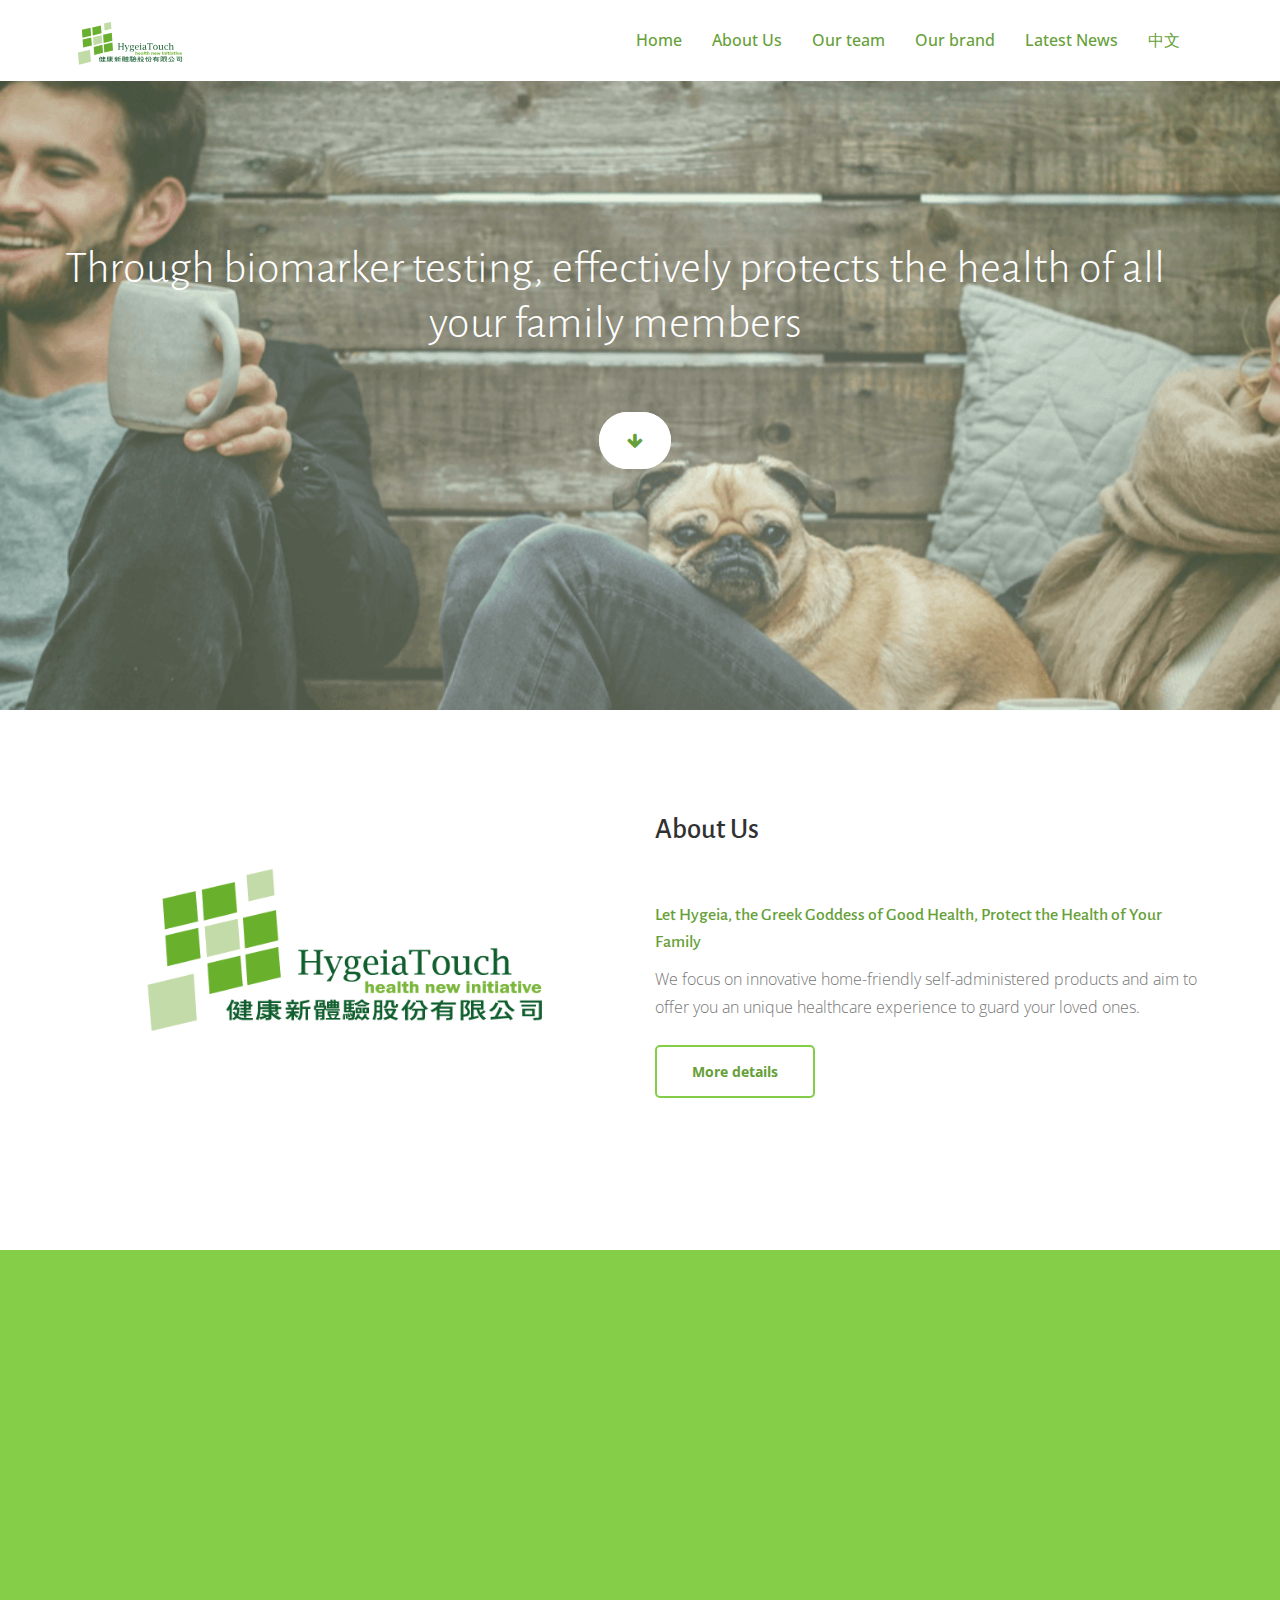
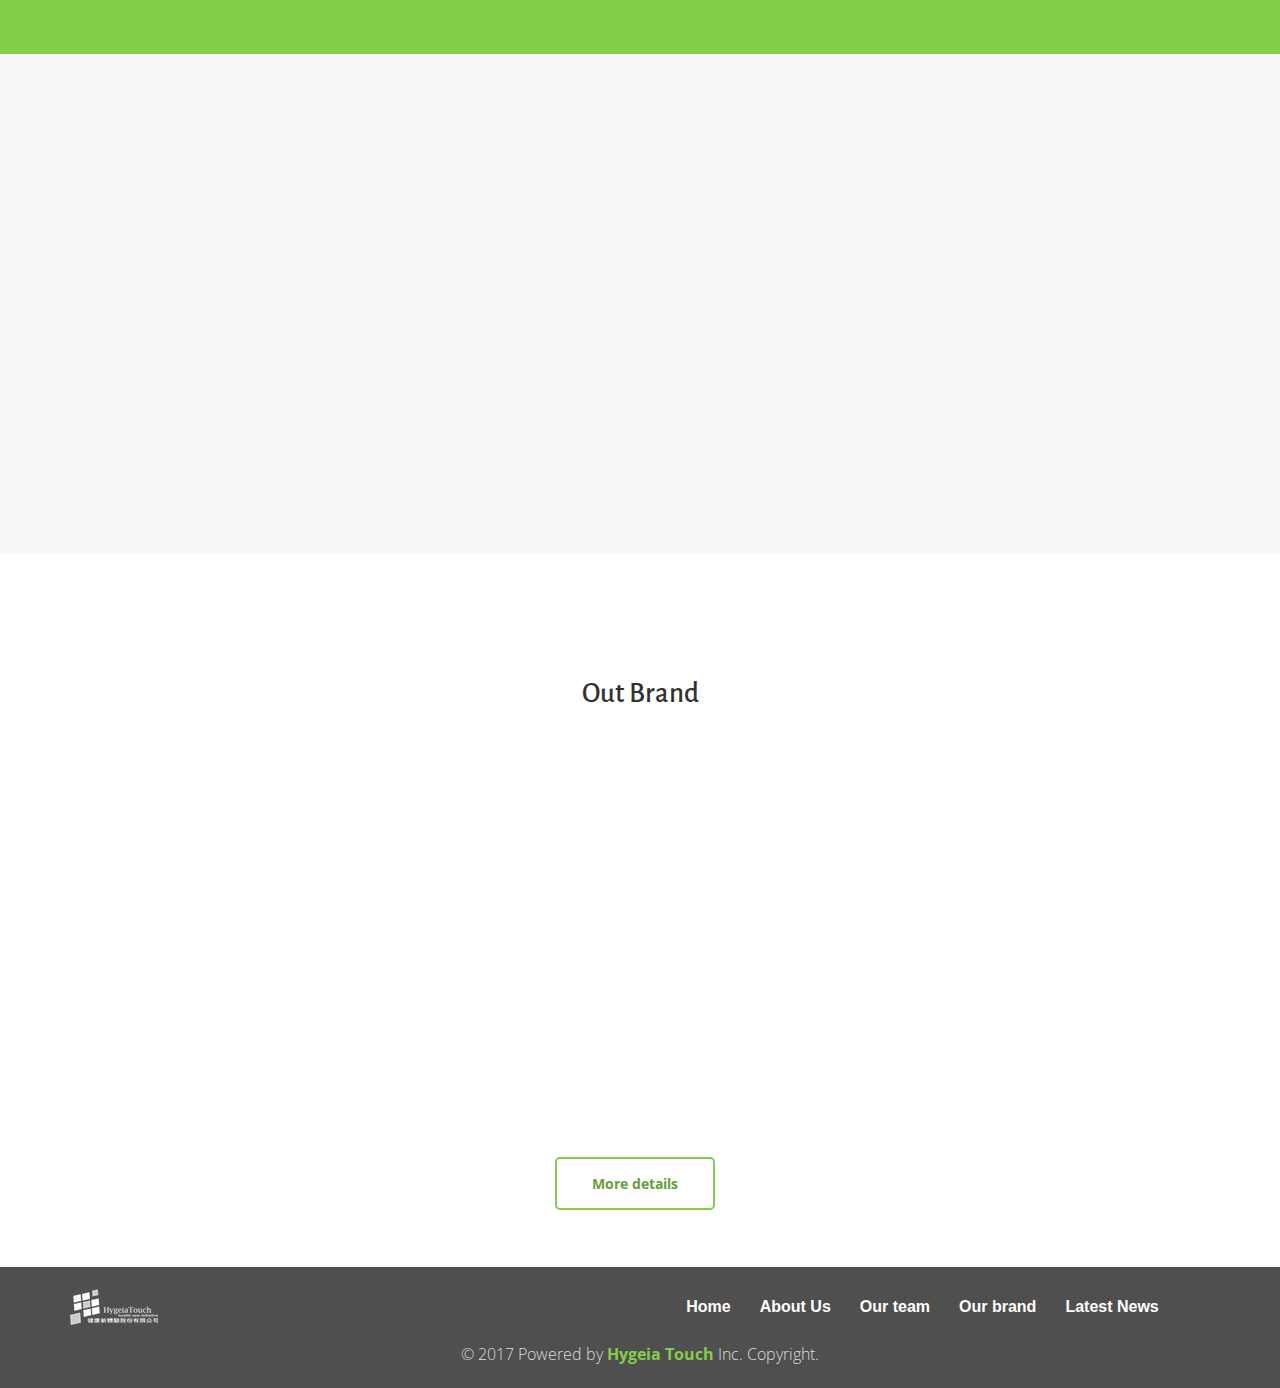
<file: index.html>
<html>
<title>Language Redirect</title>
<head>
	<script src="https://code.jquery.com/jquery-3.3.1.min.js"></script>
	<script>
		var BorwserLang = navigator.language;
		if (BorwserLang == 'en-US')
		{
			window.location.replace('en');
		}
		else
		{
			window.location.replace('zh');
		}
	</script>
</head>
</html>
</file>
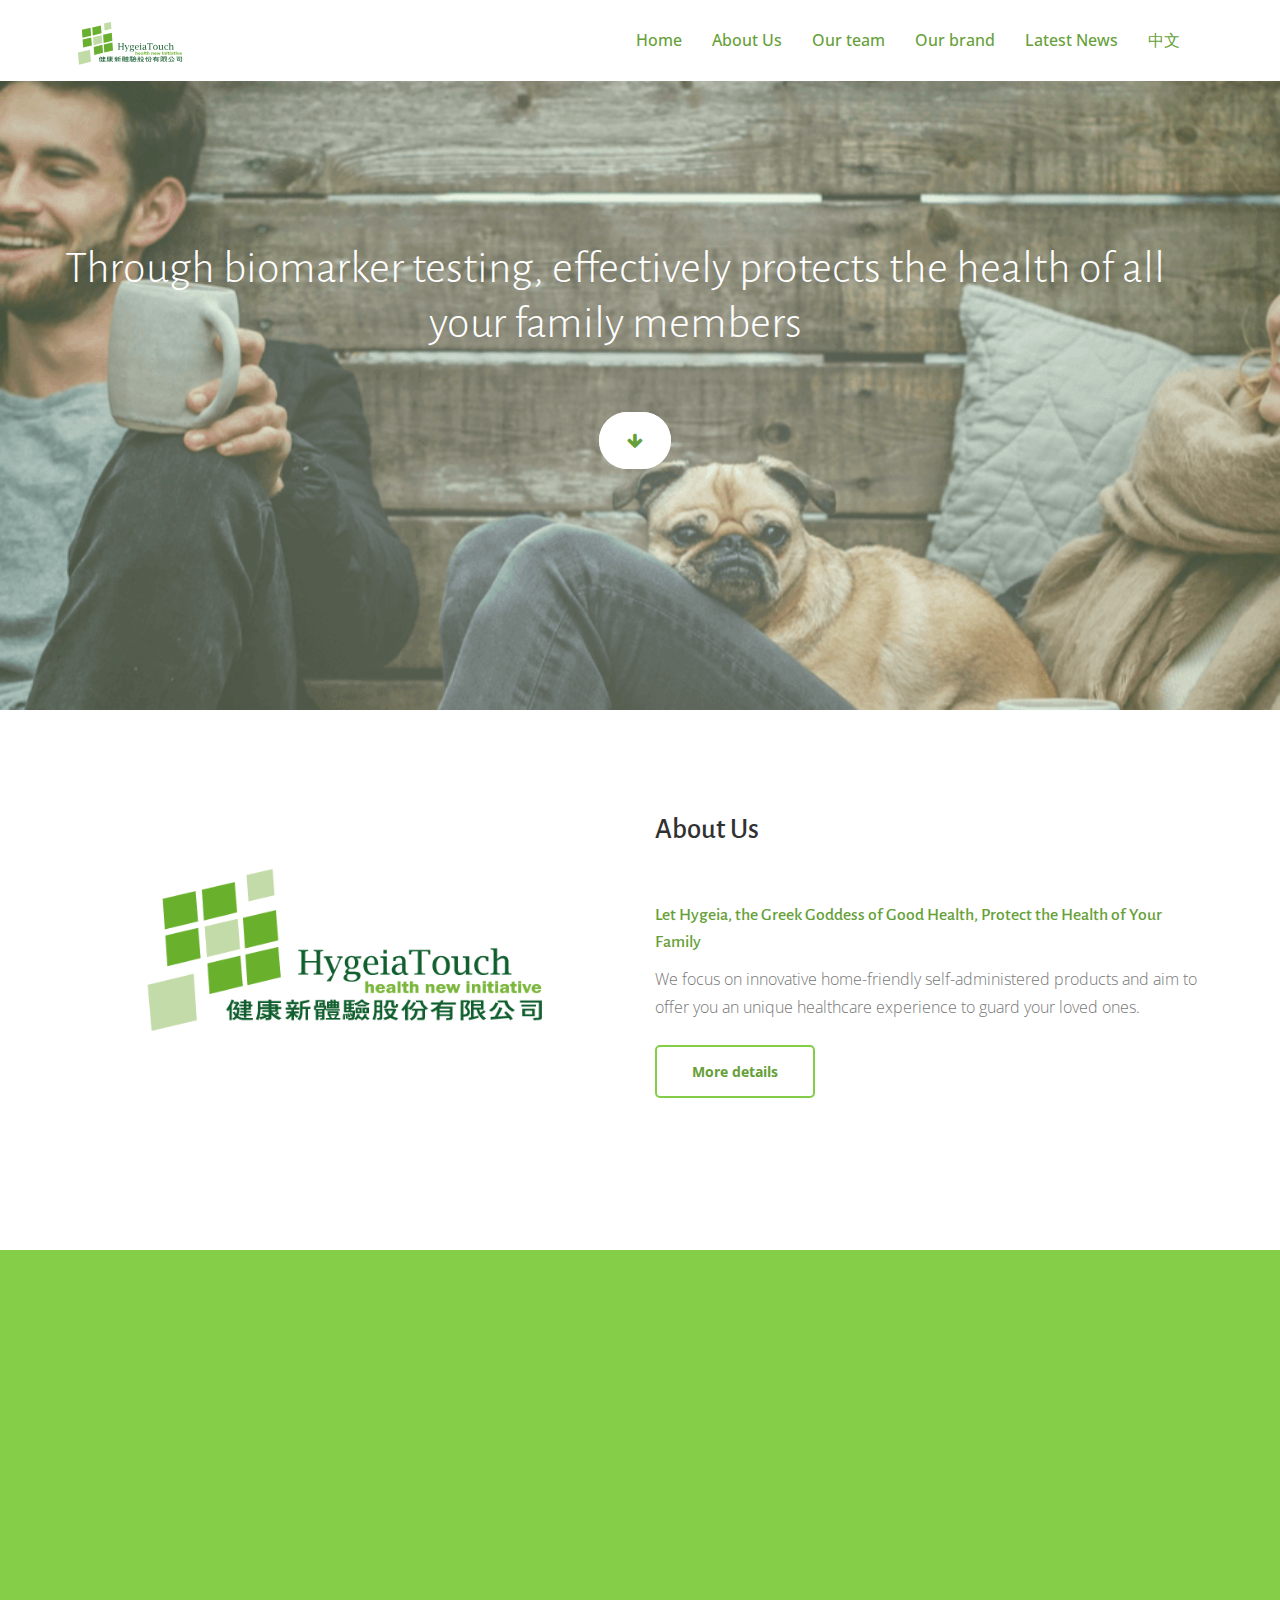
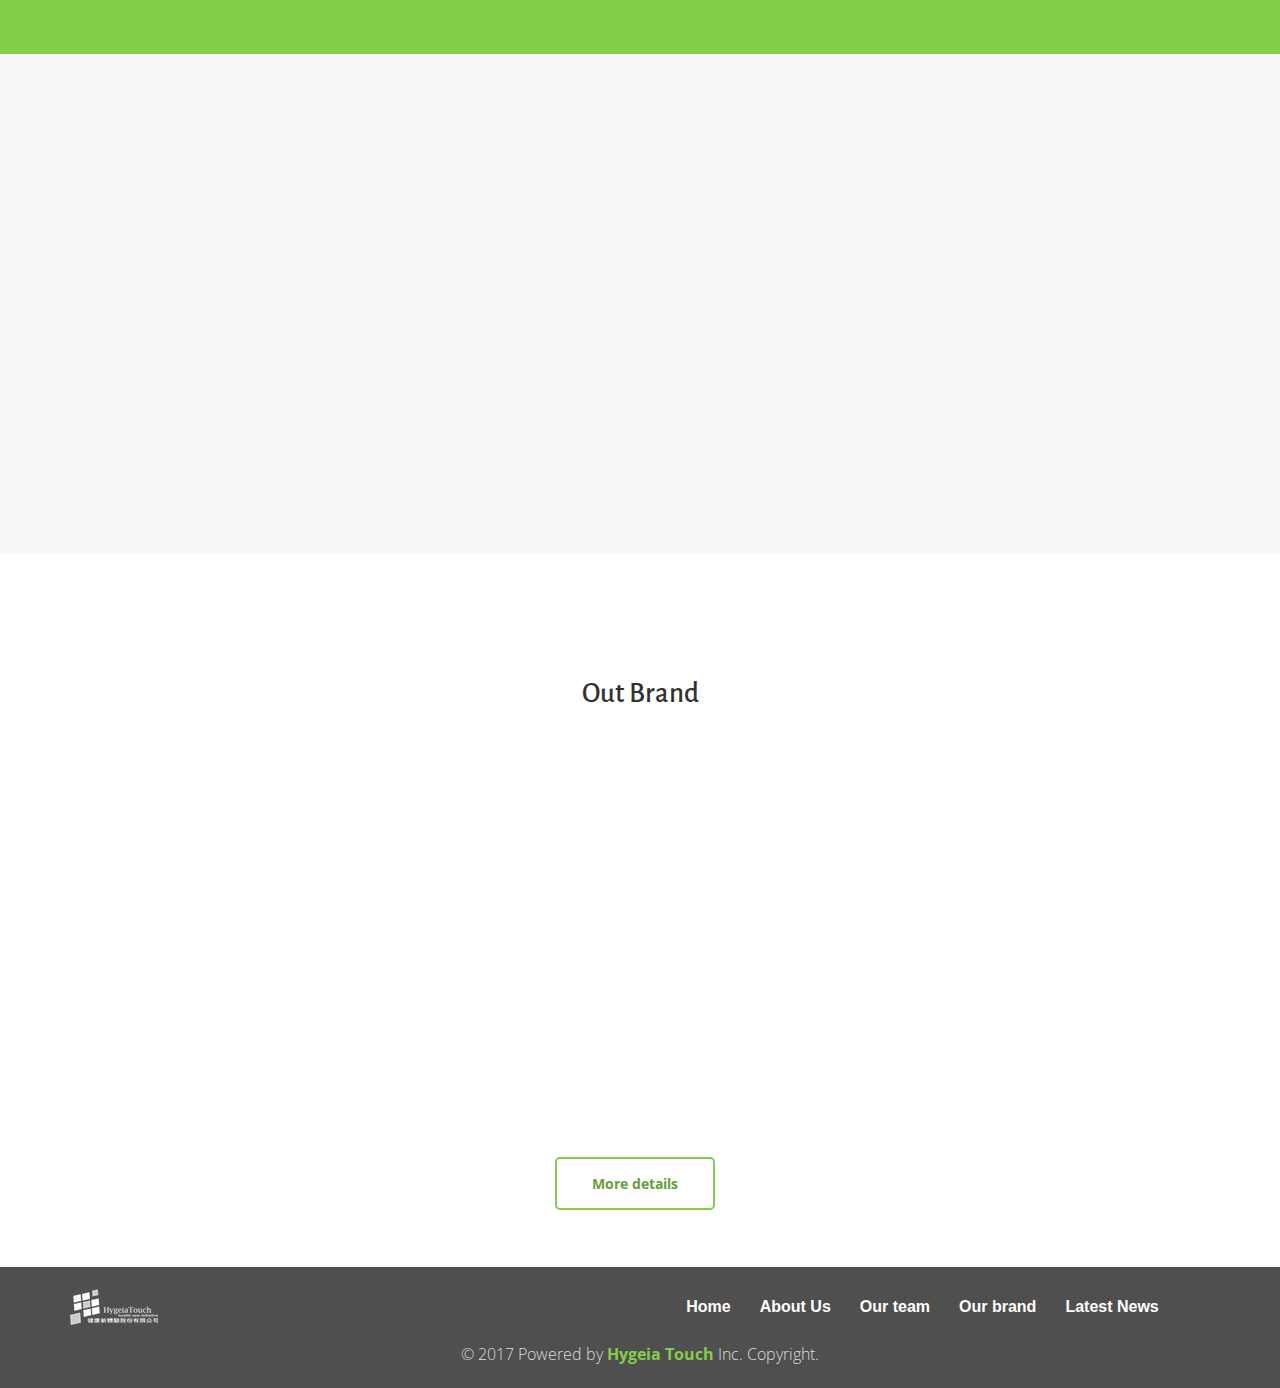
<file: en/index.html>
<!DOCTYPE html>
<html>

<head>

    <title>HygeiaTouch | 健康新體驗</title>
    <link rel="icon" href="../img/favicon-ht.ico">
    <meta http-equiv="Content-Type" content="text/html; charset=utf-8">
    <link rel="alternate" hreflang="zh" href="http://hygeiatouch.com/zh/" />
    <link rel="alternate" hreflang="en" href="http://hygeiatouch.com/en/" />
    <meta name="viewport" content="width=device-width, initial-scale=1, maximum-scale=1, user-scalable=no">
    <meta name="description" content="Hygeia Touch focus on innovative home-friendly self-administered products and aim to offer you an unique healthcare experience to guard your loved ones.">
    <meta name="keywords" content="HygeiaTouch, healthcare, Preliminary-test, biomarkers-testing, self-administered">
    <meta name="Author" content="Hygeia Touch">
    <meta name="URL" content="https://www.hygeiatouch.com">
    <!-- CSS Files -->
    <link href="../css/bootstrap.min.css" rel="stylesheet" media="screen">
    <link href="../css/font-awesome.min.css" rel="stylesheet">
    <link href="../fonts/icon-7-stroke/css/pe-icon-7-stroke.css" rel="stylesheet">
    <link href="../css/animate.css" rel="stylesheet" media="screen">
    <link href="../css/owl.theme.css" rel="stylesheet">
    <link href="../css/owl.carousel.css" rel="stylesheet">

    <link href="../css/styles.css" rel="stylesheet" media="screen">

    <!-- Google Fonts -->
    <link href='http://fonts.googleapis.com/css?family=Open+Sans:400,300,600,700' rel='stylesheet' type='text/css'>
    <link href='http://fonts.googleapis.com/css?family=Alegreya+Sans:100,300,400,700' rel='stylesheet' type='text/css'>


    <!-- Font Awesome -->
    <link href="http://maxcdn.bootstrapcdn.com/font-awesome/4.2.0/css/font-awesome.min.css" rel="stylesheet">
</head>

<body data-spy="scroll" data-target="#navbar-scroll">
    <div id="tbody">
        <div id="top"></div>

        <!-- NAVIGATION -->
        <div id="menu">
            <nav class="navbar-wrapper navbar-default" role="navigation">
                <div class="container">
                    <div class="navbar-header">
                        <button type="button" class="navbar-toggle" data-toggle="collapse" data-target=".navbar-themers">
				  <span class="sr-only">Toggle navigation</span>
				  <span class="icon-bar"></span>
				  <span class="icon-bar"></span>
				  <span class="icon-bar"></span>
				</button>
                        <a class="navbar-brand site-name" href="index.html"><img src="../img/logo-ht.svg" alt="logo"></a>
                    </div>

                    <div id="navbar-scroll" class="collapse navbar-collapse navbar-themers navbar-right">
                        <ul class="nav navbar-nav">
                            <li><a href="index.html">Home</a></li>
                            <li><a href="idea.html">About Us</a></li>
                            <li><a href="team.html">Our team</a></li>
                            <li><a href="brands.html">Our brand</a></li>
                            <li><a href="https://hygeiatouch.wixsite.com/latestnews-1" target="_blank">Latest News</a></li>
                            <li><a href="../zh/index.html">中文</a></li>

                        </ul>
                    </div>
                </div>
            </nav>
        </div>

        <div class="fullscreen landing parallax banner">
            <div class="container">
                <div class="row">
                    <div class="intro-box">
                        <div class="intro">
                            <h1 class="wow fadeInLeft">
                                Through biomarker testing, effectively protects the health of all your family members<br><br>
                            </h1>
                            <div class="head-btn wow fadeInLeft">

                                <a href="#intro" class="btn-primary play-market">
                                    <i class="fa fa-arrow-down" aria-hidden="true"></i>
                                </a>
                            </div>
                        </div>
                    </div>
                </div>
            </div>

        </div>

        <!-- 品牌理念 -->
        <div id="intro">
            <div class="container">
                <div class="row">

                    <!-- feature image -->
                    <div class="col-md-6 feature-2-pic wow fadeInLeft">
                        <img src="../img/index_company.png" alt="image" class="img-responsive">
                    </div>

                    <!-- feature content -->
                    <div class="col-md-6 wow fadeInRight">
                        <h2>About Us</h2>
                        <h5>Let Hygeia, the Greek Goddess of Good Health, Protect the Health of Your Family</h5>
                        <p>We focus on innovative home-friendly self-administered products and aim to offer you an unique healthcare experience to guard your loved ones.
                        </p>

                        <div class="btn-section"><a href="idea.html" class="btn-default">More details</a></div>

                    </div>

                </div>

            </div>
        </div>
        <!-- 顧問評論 -->
        <div id="clients">
            <div class="container">
                <div class="text-center">

                </div>
                <div class="row">
                    <div class="col-sm-10 col-sm-offset-1">
                        <div id="owl-clients" class="owl-carousel owl-theme wow fadeInUp">
                            <!-- Clients 藍格 -->
                            <div class="clients-item">
                                <div class="client-pic text-center">
                                    <!-- client photo -->
                                    <i class="fa fa-quote-right fa-2x" aria-hidden="true"></i>
                                </div>
                                <div class="box">
                                    <!-- Clients content -->
                                    <p class="message text-center">"Hygeia Touch is doing very exciting work which I hope will be helpful to many people."</p>
                                </div>
                                <div class="client-info text-center">
                                    <!-- client name -->
                                    <span class="company">Robert Langer / David H. Koch Institute Professor</span>
                                </div>
                            </div>

                            <!-- Clients 龍顧問 -->
                            <div class="clients-item">
                                <div class="client-pic text-center">
                                    <!-- client photo -->
                                    <i class="fa fa-quote-right fa-2x" aria-hidden="true"></i>
                                </div>
                                <div class="box">
                                    <!-- Clients content -->
                                    <p class="message text-center">"Technology wonders and new experience, my baby dog is happier ever！"</p>
                                </div>
                                <div class="client-info text-center">
                                    <!-- client name -->
                                    <span class="company">Wei-Yeh-Lung / Vice Chairman of Wistron ITS</span>
                                </div>
                            </div>

                            <!-- Clients Phillips -->
                            <div class="clients-item">
                                <div class="client-pic text-center">
                                    <!-- client photo -->
                                    <i class="fa fa-quote-right fa-2x" aria-hidden="true"></i>
                                </div>
                                <div class="box">
                                    <!-- Clients content -->
                                    <p class="message text-center">" Hygeia Touch is developing this exciting technology, which is going to alter diagnostics in a great way while helping people. "</p>
                                </div>
                                <div class="client-info text-center">
                                    <!-- client name -->
                                    <span class="company">Professor Philip R. LeDuc / Carnegie Mellon University, Biomedical Engineering</span>
                                </div>
                            </div>

                            <!-- Clients steve -->
                            <div class="clients-item">
                                <div class="client-pic text-center">
                                    <!-- client photo -->
                                    <i class="fa fa-quote-right fa-2x" aria-hidden="true"></i>
                                </div>
                                <div class="box">
                                    <!-- Clients content -->
                                    <p class="message text-center">" Hygeia Touch has world-class Research and Development technology. The series of home testing products can help us protect our families and make we have a healthier life! "</p>
                                </div>
                                <div class="client-info text-center">
                                    <!-- client name -->
                                    <span class="company">Steve Chiang / Chairman of International Health Technology Development Association</span>
                                </div>
                            </div>

                        </div>
                    </div>
                </div>
            </div>
        </div>

        <!-- 經營團隊 -->
        <section id="features">
            <div class="container">
                <div class="row">

                    <div class="col-md-6 wow fadeInRight">
                        <div>
                            <h2><br><br>Our team</h2>
                            <h5>Professional biomedical PhDs and experienced team of Experts</h5>
                            <p>Founding team are from National Tsing Hua University and we have several senior medical doctors as our consultants to provide you professional home-friendly self-administered products.</p>
                            <div class="btn-section"><a href="team.html" class="btn-default">More details</a></div>
                        </div>
                        <br/>
                    </div>
                    <div class="col-md-6 feature-2-pic wow fadeInLeft"><img src="../img/index_team-photo.JPG" class="img-center" alt="" /></div>
                </div>

            </div>
        </section>


        <!-- 產品品牌 -->
        <div id="package">
            <div class="container">

                <div class="row package-option">
                    <h2>Out Brand</h2>
                    <div class="col-md-4 md-margin-bottom-40 wow fadeInLeft">
                        <img class="img-responsive-indexP" src="../img/index_pet-icon.png" alt="沛吉兒">
                        <h3>Petgeia</h3>
                        <div class="title-line"></div>
                        <p><br>Professional healthcare for your pets</p>
                    </div>
                    <div class="col-md-4 md-margin-bottom-40 wow fadeInLeft">
                        <img class="img-responsive-indexP" src="../img/index_her-icon.png" alt="賀小姐">
                        <h3>Hergeia</h3>
                        <div class="title-line"></div>
                        <p><br>The most secure and comforting self-examining product for ladies</p>
                    </div>
                    <div class="col-md-4 md-margin-bottom-40 wow fadeInRight">
                        <img class="img-responsive-indexP" src="../img/index_men-icon.png" alt="賀先生">
                        <h3>VirileGeia</h3>
                        <div class="title-line"></div>
                        <p><br>Fertility is also a man's job!</p>
                    </div>

                </div>
                <div class="btn-feature"><a href="brands.html" class="btn-default">More details</a></div>


            </div>
        </div>

        <!-- footer -->
        <footer class="site-footer">
            <div class="bottom">
                <div class="container">
                    <div class="row">

                        <div class="col-lg-6 col-xs-12 footer-txt text-lg-left text-center">

                            <img class="footer-logo" src="../img/logo-white.png" alt="logo">


                        </div>

                        <div class="col-lg-6 col-xs-12 text-lg-right text-center">
                            <ul class="list-inline">
                                <li class="list-inline-item">
                                    <a href="index.html">Home</a>
                                </li>

                                <li class="list-inline-item">
                                    <a href="idea.html">About Us</a>
                                </li>

                                <li class="list-inline-item">
                                    <a href="team.html">Our team</a>
                                </li>

                                <li class="list-inline-item">
                                    <a href="brands.html">Our brand</a>
                                </li>

                                <li class="list-inline-item">
                                    <a href="https://hygeiatouch.wixsite.com/latestnews-1" target="_blank">Latest News</a>
                                </li>
                            </ul>
                        </div>


                    </div>

                    <div class="credits">
                        <!-- 
                  All the links in the footer should remain intact. 
                  You can delete the links only if you purchased the pro version.
                  Licensing information: https://bootstrapmade.com/license/
                  Purchase the pro version with working PHP/AJAX contact form: https://bootstrapmade.com/buy/?theme=Bell
                -->
                        © 2017 Powered by<a href="index.html"> Hygeia Touch </a>Inc. Copyright.
                    </div>
                </div>
            </div>
        </footer>


        <!-- javascript files -->
        <script src="../js/jquery.js"></script>
        <script src="../js/bootstrap.min.js"></script>
        <script src="../js/custom.js"></script>
        <script src="../js/jquery.sticky.js"></script>
        <script src="../js/wow.min.js"></script>
        <script src="../js/owl.carousel.min.js"></script>
        <script src="../js/ekko-lightbox-min.js"></script>
        <script type="text/javascript">
            $(document).delegate('*[data-toggle="lightbox"]', 'click', function(event) {
                event.preventDefault();
                $(this).ekkoLightbox();
            });
        </script>
        <script>
            new WOW().init();
        </script>
    </div>
</body>

</html>
</file>
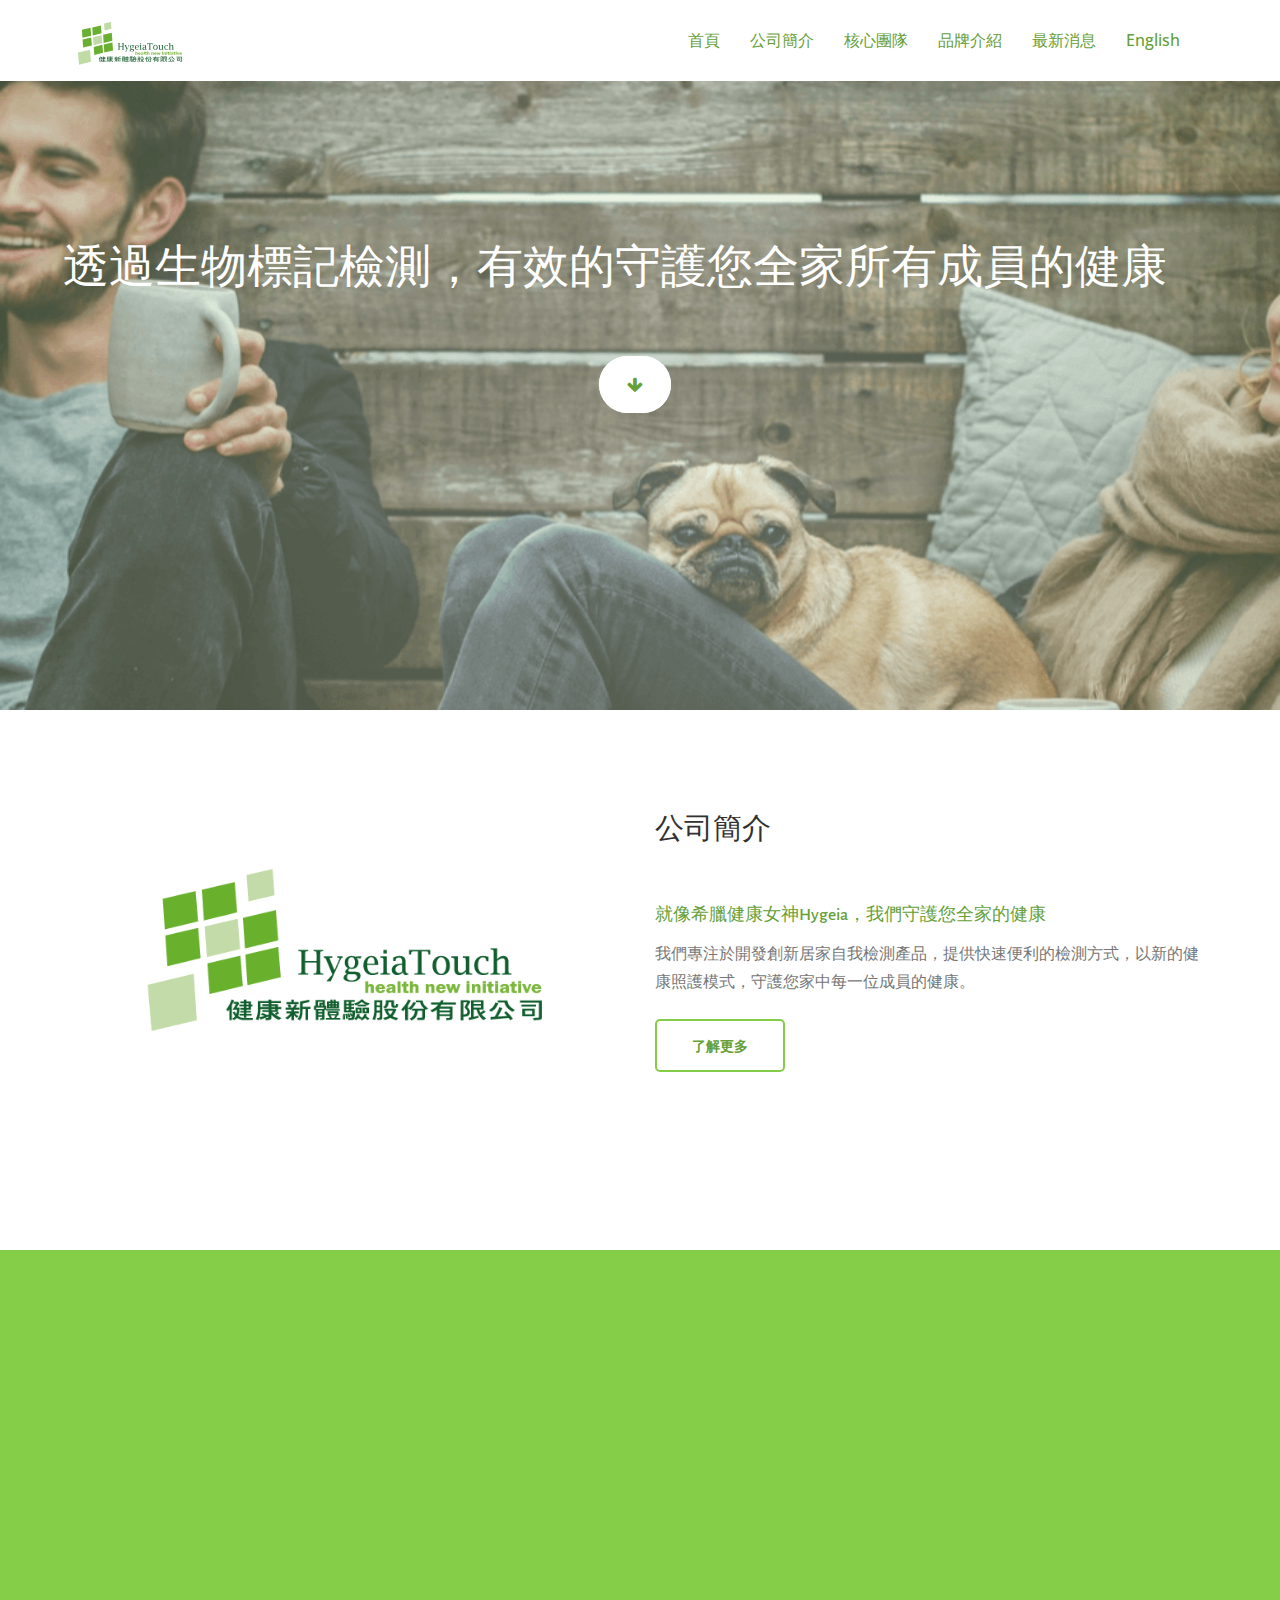
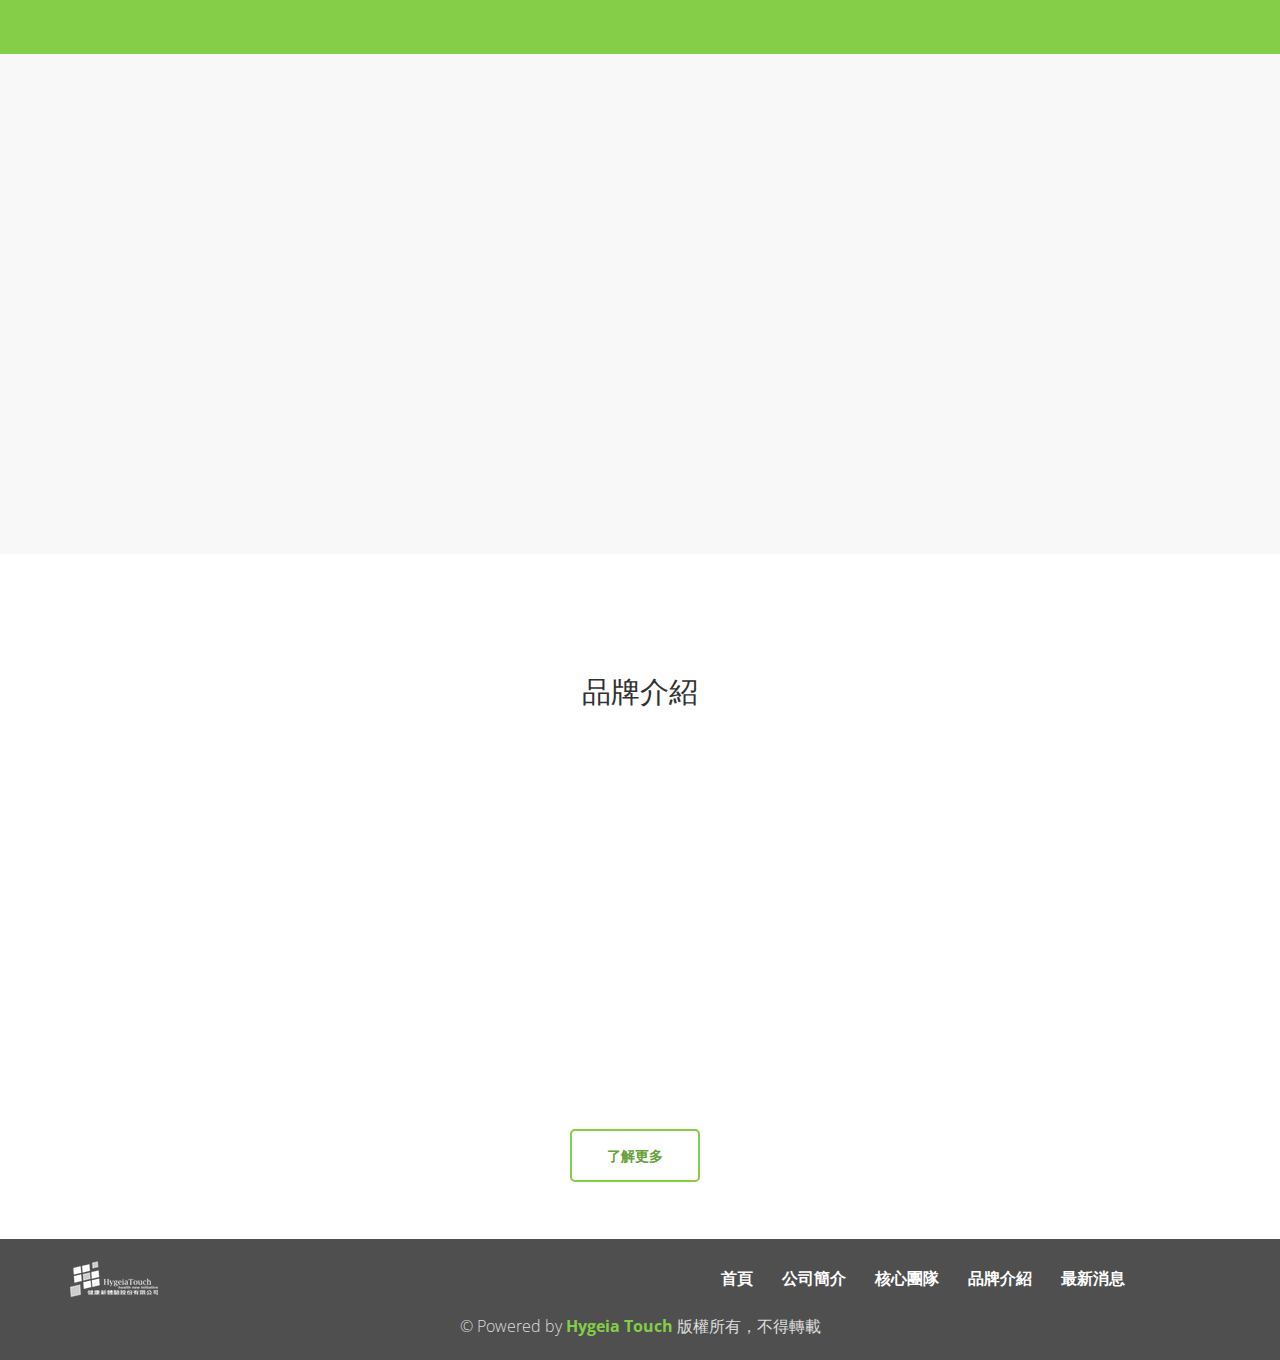
<file: zh/index.html>
<!DOCTYPE html>
<html>

<head>

    <title>HygeiaTouch | 健康新體驗</title>
    <link rel="icon" href="../img/favicon-ht.ico">
    <link rel="alternate" hreflang="zh" href="http://hygeiatouch.com/zh/" />
    <link rel="alternate" hreflang="en" href="http://hygeiatouch.com/en/" />
    <meta http-equiv="Content-Type" content="text/html; charset=utf-8">
    <meta name="viewport" content="width=device-width, initial-scale=1, maximum-scale=1, user-scalable=no">
    <meta name="description" content="Hygeia Touch專注於開發創新居家自我檢測產品，提供快速便利的檢測方式，以新的健康照護模式，守護您家中每一位成員的健康。">
    <meta name="keywords" content="HygeiaTouch, 健康新體驗, 居家檢測, 生物標記檢測, 自我檢測產品, 家人健康, 寵物健康檢測">
    <meta name="Author" content="Hygeia Touch">
    <meta name="URL" content="https://www.hygeiatouch.com">
    <!-- CSS Files -->
    <link href="../css/bootstrap.min.css" rel="stylesheet" media="screen">
    <link href="../css/font-awesome.min.css" rel="stylesheet">
    <link href="../fonts/icon-7-stroke/css/pe-icon-7-stroke.css" rel="stylesheet">
    <link href="../css/animate.css" rel="stylesheet" media="screen">
    <link href="../css/owl.theme.css" rel="stylesheet">
    <link href="../css/owl.carousel.css" rel="stylesheet">
    <link href="../css/magnific-popup.css" rel="stylesheet">

    <link href="../css/styles.css" rel="stylesheet" media="screen">

    <!-- Google Fonts -->
    <link href='http://fonts.googleapis.com/css?family=Open+Sans:400,300,600,700' rel='stylesheet' type='text/css'>
    <link href='http://fonts.googleapis.com/css?family=Alegreya+Sans:100,300,400,700' rel='stylesheet' type='text/css'>


    <!-- Font Awesome -->
    <link href="http://maxcdn.bootstrapcdn.com/font-awesome/4.2.0/css/font-awesome.min.css" rel="stylesheet">
</head>

<body data-spy="scroll" data-target="#navbar-scroll">
    <div id="tbody">
        <div id="top"></div>

        <!-- NAVIGATION -->
        <div id="menu">
            <nav class="navbar-wrapper navbar-default" role="navigation">
                <div class="container">
                    <div class="navbar-header">
                        <button type="button" class="navbar-toggle" data-toggle="collapse" data-target=".navbar-themers">
				  <span class="sr-only">Toggle navigation</span>
				  <span class="icon-bar"></span>
				  <span class="icon-bar"></span>
				  <span class="icon-bar"></span>
				</button>
                        <a class="navbar-brand site-name" href="index.html"><img src="../img/logo-ht.svg" alt="logo"></a>
                    </div>

                    <div id="navbar-scroll" class="collapse navbar-collapse navbar-themers navbar-right">
                        <ul class="nav navbar-nav">
                            <li><a href="index.html">首頁</a></li>
                            <li><a href="idea.html">公司簡介</a></li>
                            <li><a href="team.html">核心團隊</a></li>
                            <li><a href="brands.html">品牌介紹</a></li>
                            <li><a href="https://hygeiatouch.wixsite.com/latestnews-1" target="_blank">最新消息</a></li>
                            <li><a href="../en/index.html">English</a></li>

                        </ul>
                    </div>
                </div>
            </nav>
        </div>

        <div class="fullscreen landing parallax banner">
            <div class="container">
                <div class="row">
                    <div class="intro-box">
                        <div class="intro">
                            <h1 class="wow fadeInLeft">
                                透過生物標記檢測，有效的守護您全家所有成員的健康<br><br>
                            </h1>
                            <div class="head-btn wow fadeInLeft">
                                <a href="#intro" class="btn-primary play-market">
                                    <i class="fa fa-arrow-down" aria-hidden="true"></i>
                                </a>
                            </div>
                        </div>
                    </div>
                </div>
            </div>

        </div>

        <!-- 公司簡介 -->
        <div id="intro">
            <div class="container">
                <div class="row">
                    <!-- feature image -->
                    <div class="col-md-6 feature-2-pic wow fadeInLeft">
                        <img src="../img/index_company.png" alt="image" class="img-responsive">
                    </div>
                    <!-- feature content -->
                    <div class="col-md-6 wow fadeInRight">
                        <h2>公司簡介</h2>
                        <h5>就像希臘健康女神Hygeia，我們守護您全家的健康</h5>
                        <p>我們專注於開發創新居家自我檢測產品，提供快速便利的檢測方式，以新的健康照護模式，守護您家中每一位成員的健康。
                        </p>
                        <div class="btn-section"><a href="idea.html" class="btn-default">了解更多</a></div>
                    </div>
                </div>

            </div>
        </div>
        <!-- 顧問評論 -->
        <div id="clients">
            <div class="container">
                <div class="row">
                    <div class="col-sm-10 col-sm-offset-1">
                        <div id="owl-clients" class="owl-carousel owl-theme wow fadeInUp">
                            <!-- Clients 藍格教授 -->
                            <div class="clients-item">
                                <div class="client-pic text-center">

                                    <!-- client photo -->
                                    <i class="fa fa-quote-right fa-2x" aria-hidden="true"></i>
                                </div>
                                <div class="box">

                                    <!-- Clients content -->
                                    <p class="message text-center">"Hygeia Touch目前所發展的技術與產品令人期待，並將造福許多使用者。"</p>
                                </div>
                                <div class="client-info text-center">

                                    <!-- client name -->
                                    <span class="company">羅伯特·藍格 / 麻省理工學院 癌症研究所教授</span>
                                </div>
                            </div>
                            <!-- Clients 龍顧問 -->
                            <div class="clients-item">
                                <div class="client-pic text-center">

                                    <!-- client photo -->
                                    <i class="fa fa-quote-right fa-2x" aria-hidden="true"></i>
                                </div>
                                <div class="box">

                                    <!-- Clients content -->
                                    <p class="message text-center">"神科技，新體驗，我家狗寶貝更快樂了！"</p>
                                </div>
                                <div class="client-info text-center">

                                    <!-- client name -->
                                    <span class="company">龍偉業 / 前緯創軟體公司副董事長</span>
                                </div>
                            </div>

                            <!-- Clients Phillips -->
                            <div class="clients-item">
                                <div class="client-pic text-center">

                                    <!-- client photo -->
                                    <i class="fa fa-quote-right fa-2x" aria-hidden="true"></i>
                                </div>
                                <div class="box">

                                    <!-- Clients content -->
                                    <p class="message text-center">"Hygeia Touch 正在開發的技術令人感到興奮！這將會改善目前的診斷模式，使更多人獲得幫助！"</p>
                                </div>
                                <div class="client-info text-center">

                                    <!-- client name -->
                                    <span class="company">菲利浦‧勒迪克 / 卡內基‧梅隆大學 生物醫學工程教授</span>
                                </div>
                            </div>

                            <!-- Clients steve -->
                            <div class="clients-item">
                                <div class="client-pic text-center">

                                    <!-- client photo -->
                                    <i class="fa fa-quote-right fa-2x" aria-hidden="true"></i>
                                </div>
                                <div class="box">

                                    <!-- Clients content -->
                                    <p class="message text-center">"Hygeia Touch 擁有世界級的一流研發技術及專業人才，其一系列的居家檢測產品，幫助我們守護家人，讓大家擁有更健康的生活！"</p>
                                </div>
                                <div class="client-info text-center">

                                    <!-- client name -->
                                    <span class="company">江金龍 / 國際健康科技推廣協會 理事長</span>
                                </div>
                            </div>
                        </div>
                    </div>
                </div>
            </div>
        </div>

        <!-- 我們的團隊 -->
        <section id="features">
            <div class="container">
                <div class="row">
                    <div class="col-md-6 wow fadeInRight">
                        <div>
                            <h2><br><br>核心團隊</h2>
                            <h5>專業研發背景的生醫博士，與豐富經驗的顧問團隊</h5>
                            <p>創始團隊來自於國立清華大學研發團隊，並有多位臨床經驗豐富的專科醫師，提供您最專業的居家檢測商品。</p>
                            <div class="btn-section"><a href="team.html" class="btn-default">了解更多</a></div>
                        </div>
                        <br/>
                    </div>
                    <div class="col-md-6 feature-2-pic wow fadeInLeft"><img src="../img/index_team-photo.JPG" class="img-center" alt="" /></div>
                </div>

            </div>
        </section>


        <!-- 產品品牌 -->
        <div id="package">
            <div class="container">
                <div class="row package-option">
                    <h2>品牌介紹</h2>
                    <div class="col-md-4 md-margin-bottom-40 wow fadeInLeft">
                        <img class="img-responsive-indexP" src="../img/index_pet-icon.png" alt="沛吉兒">
                        <h3>沛吉兒</h3>
                        <div class="title-line"></div>
                        <p><br>給毛小孩最專業的健康照護</p>
                    </div>
                    <div class="col-md-4 md-margin-bottom-40 wow fadeInLeft">
                        <img class="img-responsive-indexP" src="../img/index_her-icon.png" alt="賀小姐">
                        <h3>賀小姐</h3>
                        <div class="title-line"></div>
                        <p><br>女生最安心的自我檢測商品</p>
                    </div>
                    <div class="col-md-4 md-margin-bottom-40 wow fadeInRight">
                        <img class="img-responsive-indexP" src="../img/index_men-icon.png" alt="賀先生">
                        <h3>賀先生</h3>
                        <div class="title-line"></div>
                        <p><br>與您一同迎接家中新成員到來</p>
                    </div>

                </div>
                <div class="btn-feature"><a href="brands.html" class="btn-default">了解更多</a></div>


            </div>
        </div>

        <!-- footer -->
        <footer class="site-footer">
            <div class="bottom">
                <div class="container">
                    <div class="row">

                        <div class="col-lg-6 col-xs-12 footer-txt text-lg-left text-center">
                            <img class="footer-logo" src="../img/logo-white.png" alt="logo">
                        </div>

                        <div class="col-lg-6 col-xs-12 text-lg-right text-center">
                            <ul class="list-inline">
                                <li class="list-inline-item">
                                    <a href="index.html">首頁</a>
                                </li>

                                <li class="list-inline-item">
                                    <a href="idea.html">公司簡介</a>
                                </li>

                                <li class="list-inline-item">
                                    <a href="team.html">核心團隊</a>
                                </li>

                                <li class="list-inline-item">
                                    <a href="brands.html">品牌介紹</a>
                                </li>

                                <li class="list-inline-item">
                                    <a href="https://hygeiatouch.wixsite.com/latestnews-1" target="_blank">最新消息</a>
                                </li>
                            </ul>
                        </div>


                    </div>

                    <div class="credits">
                        <!-- 
                  All the links in the footer should remain intact. 
                  You can delete the links only if you purchased the pro version.
                  Licensing information: https://bootstrapmade.com/license/
                  Purchase the pro version with working PHP/AJAX contact form: https://bootstrapmade.com/buy/?theme=Bell
                -->
                        © Powered by<a href="index.html"> Hygeia Touch </a>版權所有，不得轉載
                    </div>
                </div>
            </div>
        </footer>


        <!-- javascript files -->
        <script src="../js/jquery.js"></script>
        <script src="../js/bootstrap.min.js"></script>
        <script src="../js/custom.js"></script>
        <script src="../js/jquery.sticky.js"></script>
        <script src="../js/wow.min.js"></script>
        <script src="../js/owl.carousel.min.js"></script>
        <script src="../js/ekko-lightbox-min.js"></script>
        <script type="text/javascript">
            $(document).delegate('*[data-toggle="lightbox"]', 'click', function(event) {
                event.preventDefault();
                $(this).ekkoLightbox();
            });
        </script>
        <script>
            new WOW().init();
        </script>
    </div>
</body>

</html>
</file>
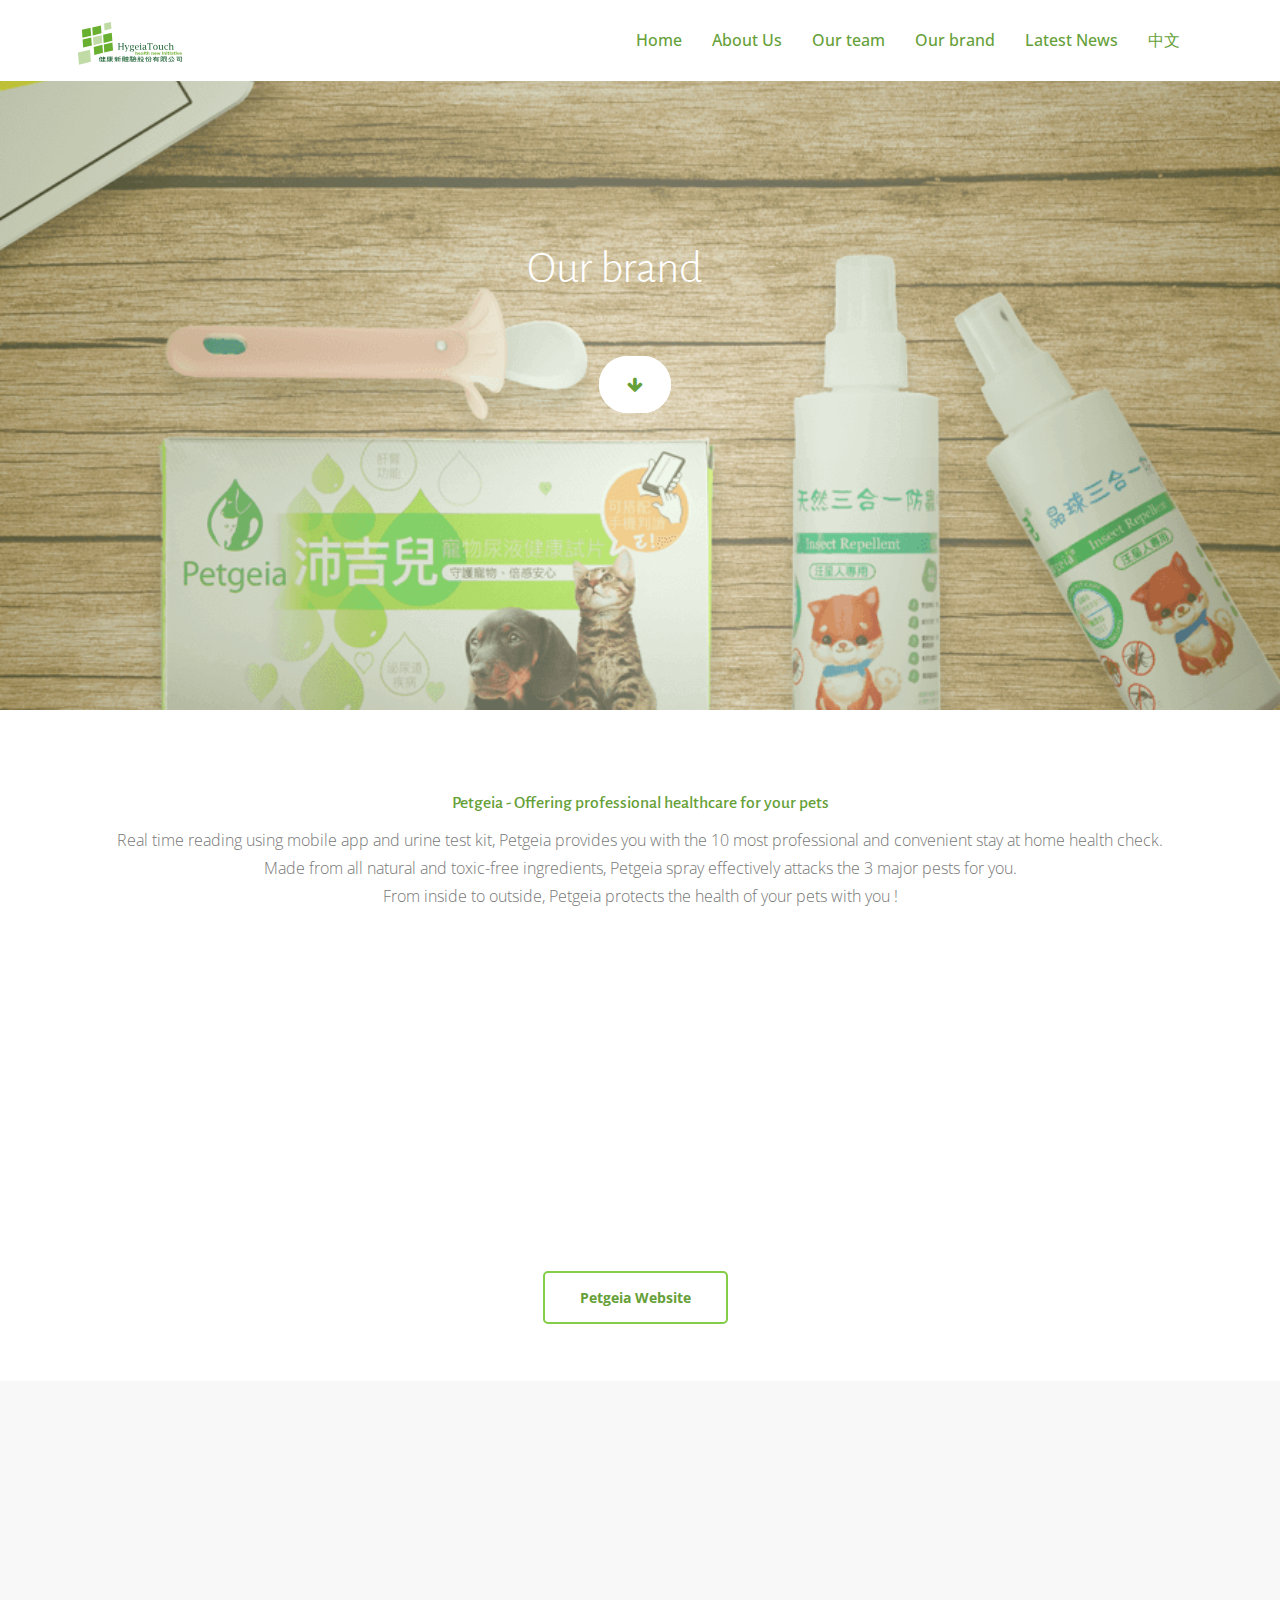
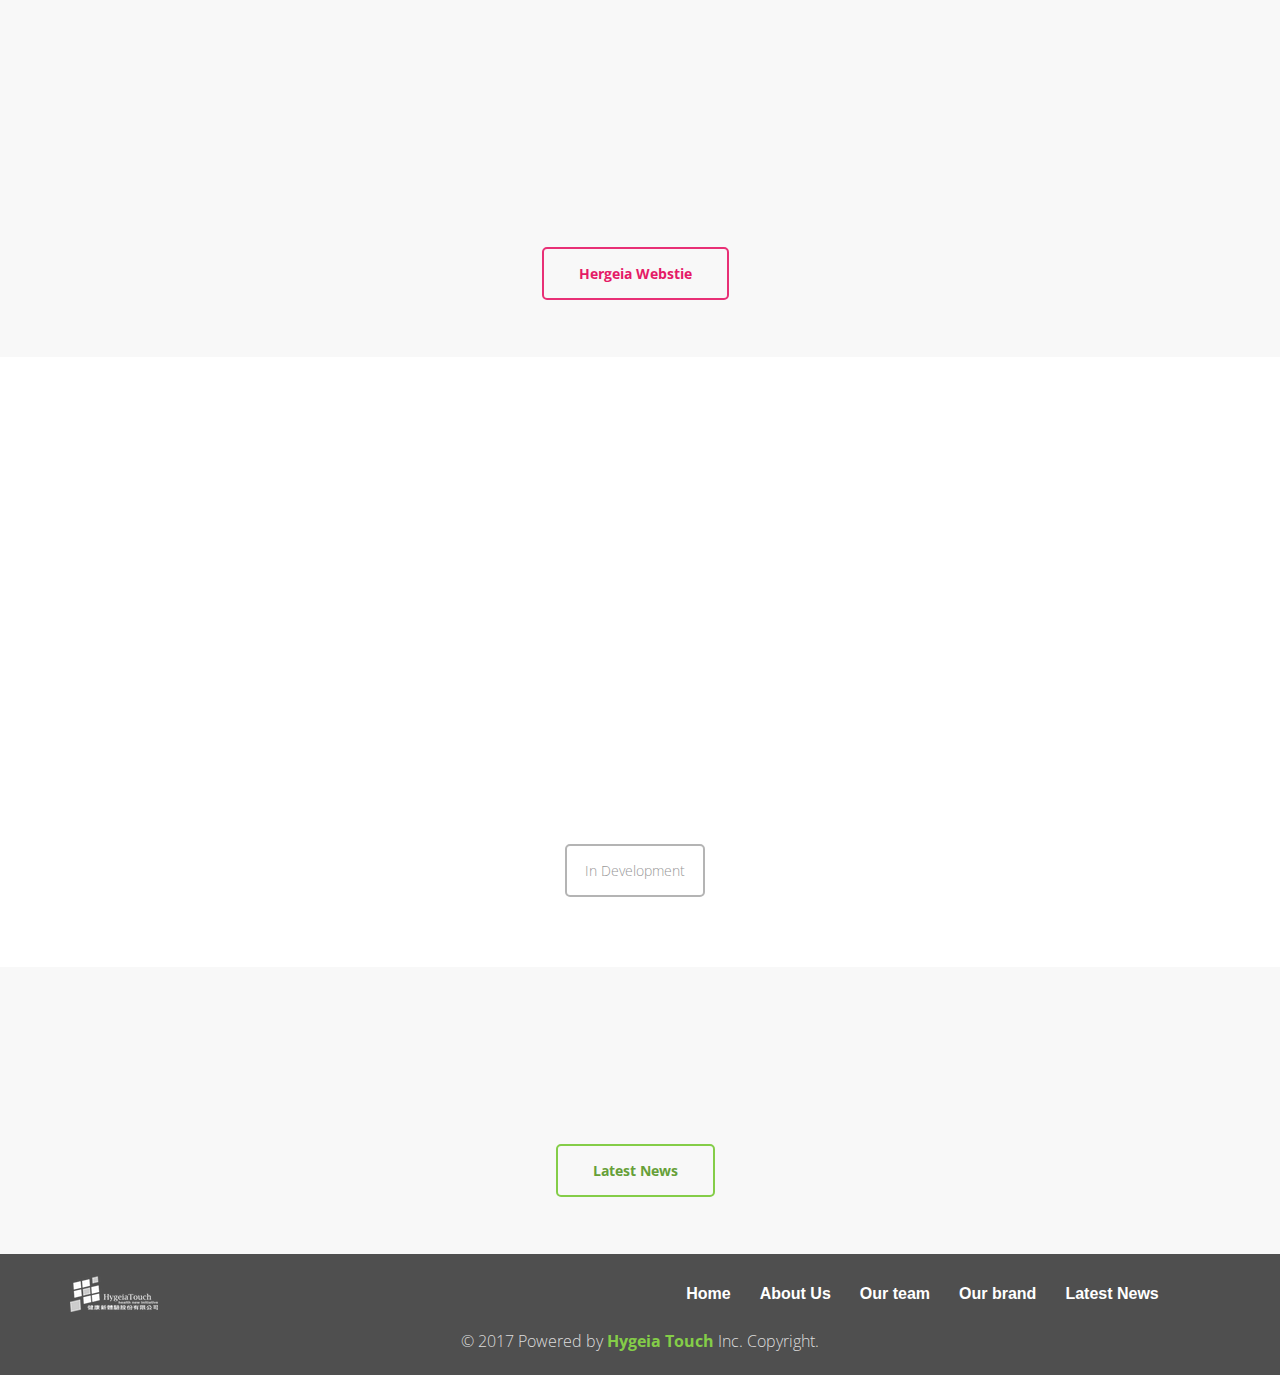
<file: en/brands.html>
<!DOCTYPE html>
<html>

<head>

    <title>HygeiaTouch | 健康新體驗</title>
    <link rel="icon" href="../img/favicon-ht.ico">
    <meta http-equiv="Content-Type" content="text/html; charset=utf-8">
    <meta name="viewport" content="width=device-width, initial-scale=1, maximum-scale=1, user-scalable=no">
    <meta name="description" content="Hygeia Touch focus on innovative home-friendly self-administered products and aim to offer you an unique healthcare experience to guard your loved ones.">
    <meta name="keywords" content="HygeiaTouch, healthcare, Preliminary-test, biomarkers-testing, self-administered">
    <meta name="Author" content="Hygeia Touch">
    <meta name="URL" content="https://www.hygeiatouch.com">
    <!-- CSS Files -->
    <link href="../css/bootstrap.min.css" rel="stylesheet" media="screen">
    <link href="../css/font-awesome.min.css" rel="stylesheet">
    <link href="../fonts/icon-7-stroke/css/pe-icon-7-stroke.css" rel="stylesheet">
    <link href="../css/animate.css" rel="stylesheet" media="screen">
    <link href="../css/owl.theme.css" rel="stylesheet">
    <link href="../css/owl.carousel.css" rel="stylesheet">

    <link href="../css/styles.css" rel="stylesheet" media="screen">

    <!-- Google Fonts -->
    <link href='http://fonts.googleapis.com/css?family=Open+Sans:400,300,600,700' rel='stylesheet' type='text/css'>
    <link href='http://fonts.googleapis.com/css?family=Alegreya+Sans:100,300,400,700' rel='stylesheet' type='text/css'>


    <!-- Font Awesome -->
    <link href="http://maxcdn.bootstrapcdn.com/font-awesome/4.2.0/css/font-awesome.min.css" rel="stylesheet">
</head>

<body data-spy="scroll" data-target="#navbar-scroll">

    <div id="top"></div>

    <!-- NAVIGATION -->
    <div id="menu">
        <nav class="navbar-wrapper navbar-default" role="navigation">
            <div class="container">
                <div class="navbar-header">
                    <button type="button" class="navbar-toggle" data-toggle="collapse" data-target=".navbar-themers">
				  <span class="sr-only">Toggle navigation</span>
				  <span class="icon-bar"></span>
				  <span class="icon-bar"></span>
				  <span class="icon-bar"></span>
				</button>
                    <a class="navbar-brand site-name" href="index.html"><img src="../img/logo-ht.svg" alt="logo"></a>
                </div>

                <div id="navbar-scroll" class="collapse navbar-collapse navbar-themers navbar-right">
                    <ul class="nav navbar-nav">
                        <li><a href="index.html">Home</a></li>
                        <li><a href="idea.html">About Us</a></li>
                        <li><a href="team.html">Our team</a></li>
                        <li><a href="brands.html">Our brand</a></li>
                        <li><a href="https://hygeiatouch.wixsite.com/latestnews-1" target="_blank">Latest News</a></li>
                        <li><a href="../zh/brands.html">中文</a></li>

                    </ul>
                </div>
            </div>
        </nav>
    </div>

    <div class="fullscreen landing parallax banner-brands">
        <div class="container">
            <div class="row">
                <div class="intro-box">
                    <div class="intro">
                        <h1 class="wow fadeInLeft">
                            Our brand<br><br>
                        </h1>
                        <div class="head-btn wow fadeInLeft">

                            <a href="#content" class="btn-primary play-market">
                                <i class="fa fa-arrow-down" aria-hidden="true"></i>
                            </a>
                        </div>
                    </div>
                </div>
            </div>
        </div>

    </div>

    <!-- 沛吉兒品牌 -->
    <section id="content">
        <div class="container">
            <div class="row">
                <div class="col-md-12">
                    <div class="col-md-12 feature-2-pic wow fadeInLeft">
                        <h5>Petgeia - Offering professional healthcare for your pets</h5>
                        <p>Real time reading using mobile app and urine test kit, Petgeia provides you with the 10 most professional and convenient stay at home health check.<br>Made from all natural and toxic-free ingredients, Petgeia spray effectively attacks the 3 major pests for you.<br>From inside to outside, Petgeia protects the health of your pets with you !
                        </p>
                    </div>
                    <br/>
                </div>
            </div>
            <div class="row">
                <div class="skill-home">
                    <div class="skill-home-solid clearfix">
                        <div class="col-md-3 wow fadeInLeft text-center">
                            <span class="icons c1"><img src="../img/brands-home.png" alt="icon" /></span>
                            <div class="box-area">
                                <h3></h3>
                                <p>Easy home-based diagnosis<br></p>

                            </div>
                        </div>
                        <div class="col-md-3 wow fadeInLeft text-center">
                            <span class="icons c2"><img src="../img/brands-clock.png" alt="icon" /></span>
                            <div class="box-area">
                                <h3></h3>
                                <p>Rapid test in 60 seconds<br></p>
                            </div>
                        </div>
                        <div class="col-md-3 wow fadeInRight text-center">
                            <span class="icons c3"><img src="../img/brands-phone.png" alt="icon" /></span>
                            <div class="box-area">
                                <h3></h3>
                                <p>Quick diagnostic via App<br></p>
                            </div>
                        </div>
                        <div class="col-md-3 wow fadeInRight text-center">
                            <span class="icons c4"><img src="../img/brands-leaf.png" alt="icon" /></span>
                            <div class="box-area">
                                <h3></h3>
                                <p>Safe and non-toxic<br></p>
                            </div>
                        </div>
                    </div>

                </div>
                <div class="btn-feature"><a href="http://www.petgeia.com/zh/main" target="_blank" class="btn-default">Petgeia Website</a></div>
            </div>


        </div>
    </section>
    <!-- 賀小姐品牌 -->
    <section id="content-her">
        <div class="container">
            <div class="row">
                <div class="col-md-12">
                    <div class="col-md-12 feature-2-pic-her wow fadeInRight">
                        <h5 class="her-h5">The most secure and comforting self-examining product for ladies</h5>
                        <p>We provide you the most comfortable self-diagnostic testing in the privacy of your own home
                        </p>
                    </div>
                    <br/>
                </div>
            </div>
            <div class="row">
                <div class="skill-home-her">
                    <div class="skill-home-solid clearfix">
                        <div class="col-md-4 wow fadeInLeft text-center">
                            <span class="icons c1-her"><img src="../img/brands-clock.png" alt="icon" /></span>
                            <div class="box-area">
                                <h3></h3>
                                <p>1 minute test<br></p>

                            </div>
                        </div>
                        <div class="col-md-4 wow fadeInLeft text-center">
                            <span class="icons c2-her"><img src="../img/brands-home.png" alt="icon" /></span>
                            <div class="box-area">
                                <h3></h3>
                                <p>Test anytime & anywhere<br></p>
                            </div>
                        </div>
                        <div class="col-md-4 wow fadeInRight text-center">
                            <span class="icons c3-her"><img src="../img/brands-people.png" alt="icon" /></span>
                            <div class="box-area">
                                <h3></h3>
                                <p>Self-test without any embarrassment<br></p>
                            </div>
                        </div>
                    </div>

                </div>
                <div class="btn-feature"><a href="http://www.hergeia.com/" target="_blank" class="btn-default-her">Hergeia Webstie</a></div>
            </div>
        </div>
    </section>
    <!-- 賀先生品牌 -->
    <section id="content-man">
        <div class="container">
            <div class="row">
                <div class="col-md-12">
                    <div class="col-md-12 feature-2-pic-man wow fadeInLeft">
                        <h5 class="man-h5">VirileGeia - Fertility is also a man's job!</h5>
                        <p>With the utmost quality control, we are now running clinical studies of sperm activity home-diagnostic product<br>
                        </p>
                    </div>
                    <br/>
                </div>
            </div>
            <div class="row">
                <div class="skill-home-he">
                    <div class="skill-home-solid clearfix">
                        <div class="col-md-4 wow fadeInLeft text-center">
                            <span class="icons c1-he"><img src="../img/brands-home.png" alt="icon" /></span>
                            <div class="box-area">
                                <h3></h3>
                                <p>Test in the privacy of your own home</p>

                            </div>
                        </div>
                        <div class="col-md-4 wow fadeInLeft text-center">
                            <span class="icons c2-he"><img src="../img/brands-clock.png" alt="icon" /></span>
                            <div class="box-area">
                                <h3></h3>
                                <p>Results in 15 minutes</p>
                            </div>
                        </div>
                        <div class="col-md-4 wow fadeInRight text-center">
                            <span class="icons c3-he"><img src="../img/brands-like-boy.png" alt="icon" /></span>
                            <div class="box-area">
                                <h3></h3>
                                <p>Results equivalent to that from a medical center</p>
                            </div>
                        </div>
                    </div>

                </div>
                <div class="btn-feature" style="float:center">
                    <div class="btn-default-man">In Development</div>
                </div>
            </div>
        </div>
    </section>
    <!-- 往最新消息 -->
    <section id="content-link">


        <div class="container-link">
            <div class="row">
                <div class="col-md-12">
                    <div class="col-md-12 feature-2-pic-link wow fadeInRight">
                        <h5>Want to know our Latest News?</h5>
                        <p>The latest news about our business and products <br><br>
                        </p>
                    </div>
                    <br/>
                </div>
            </div>
            <div class="row">

                <div class="btn-feature"><a href="https://hygeiatouch.wixsite.com/latestnews-1" target="_blank" class="btn-default">Latest News</a></div>
            </div>


        </div>
    </section>

    <!-- footer -->
    <footer class="site-footer">
        <div class="bottom">
            <div class="container">
                <div class="row">

                    <div class="col-lg-6 col-xs-12 footer-txt text-lg-left text-center">

                        <img class="footer-logo" src="../img/logo-white.png" alt="logo">


                    </div>

                    <div class="col-lg-6 col-xs-12 text-lg-right text-center">
                        <ul class="list-inline">
                            <li class="list-inline-item">
                                <a href="index.html">Home</a>
                            </li>

                            <li class="list-inline-item">
                                <a href="idea.html">About Us</a>
                            </li>

                            <li class="list-inline-item">
                                <a href="team.html">Our team</a>
                            </li>

                            <li class="list-inline-item">
                                <a href="brands.html">Our brand</a>
                            </li>

                            <li class="list-inline-item">
                                <a href="https://hygeiatouch.wixsite.com/latestnews-1" target="_blank">Latest News</a>
                            </li>
                        </ul>
                    </div>
                </div>

                <div class="credits">
                    <!-- 
                  All the links in the footer should remain intact. 
                  You can delete the links only if you purchased the pro version.
                  Licensing information: https://bootstrapmade.com/license/
                  Purchase the pro version with working PHP/AJAX contact form: https://bootstrapmade.com/buy/?theme=Bell
                -->
                    © 2017 Powered by<a href="index.html"> Hygeia Touch </a>Inc. Copyright.
                </div>
            </div>
        </div>
    </footer>

    <!-- javascript files -->
    <script src="../js/jquery.js"></script>
    <script src="../js/bootstrap.min.js"></script>
    <script src="../js/custom.js"></script>
    <script src="../js/jquery.sticky.js"></script>
    <script src="../js/wow.min.js"></script>
    <script src="../js/owl.carousel.min.js"></script>
    <script src="../js/ekko-lightbox-min.js"></script>
    <script type="text/javascript">
        $(document).delegate('*[data-toggle="lightbox"]', 'click', function(event) {
            event.preventDefault();
            $(this).ekkoLightbox();
        });
    </script>
    <script>
        new WOW().init();
    </script>
</body>

</html>
</file>
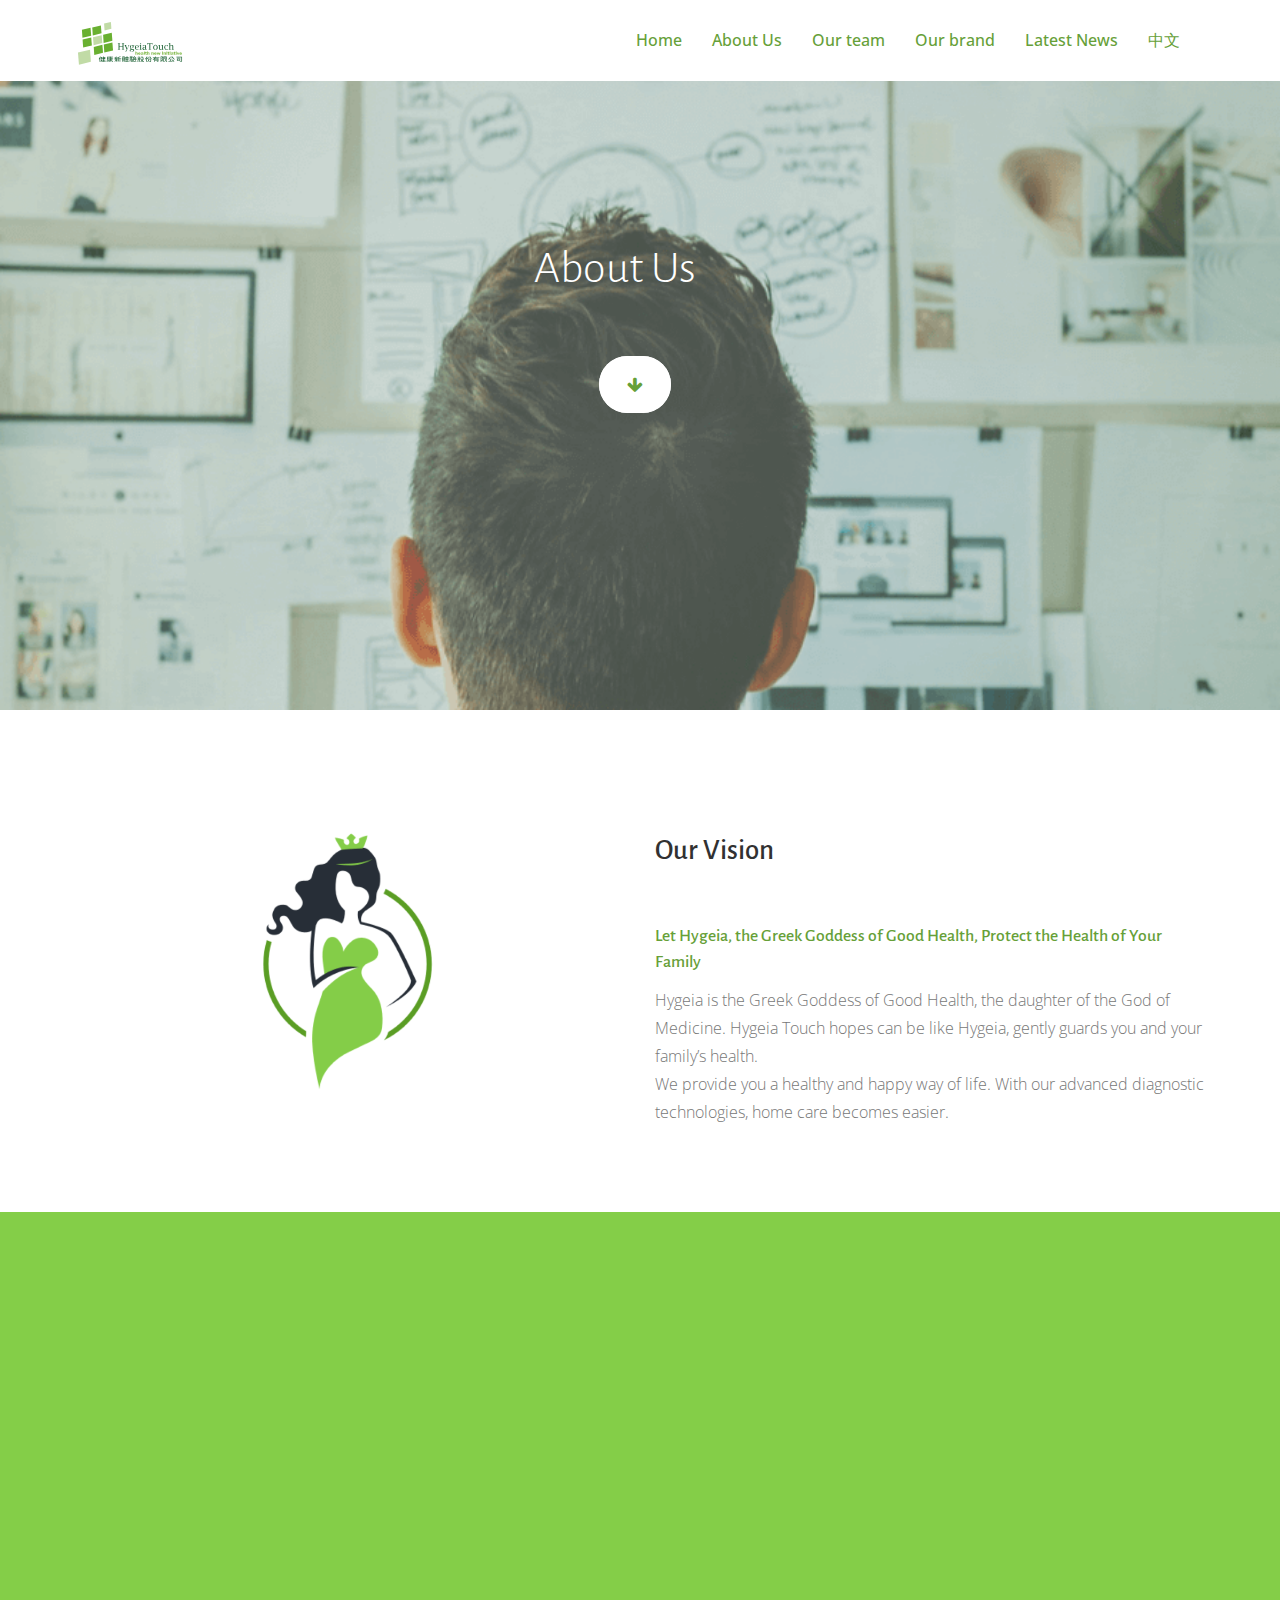
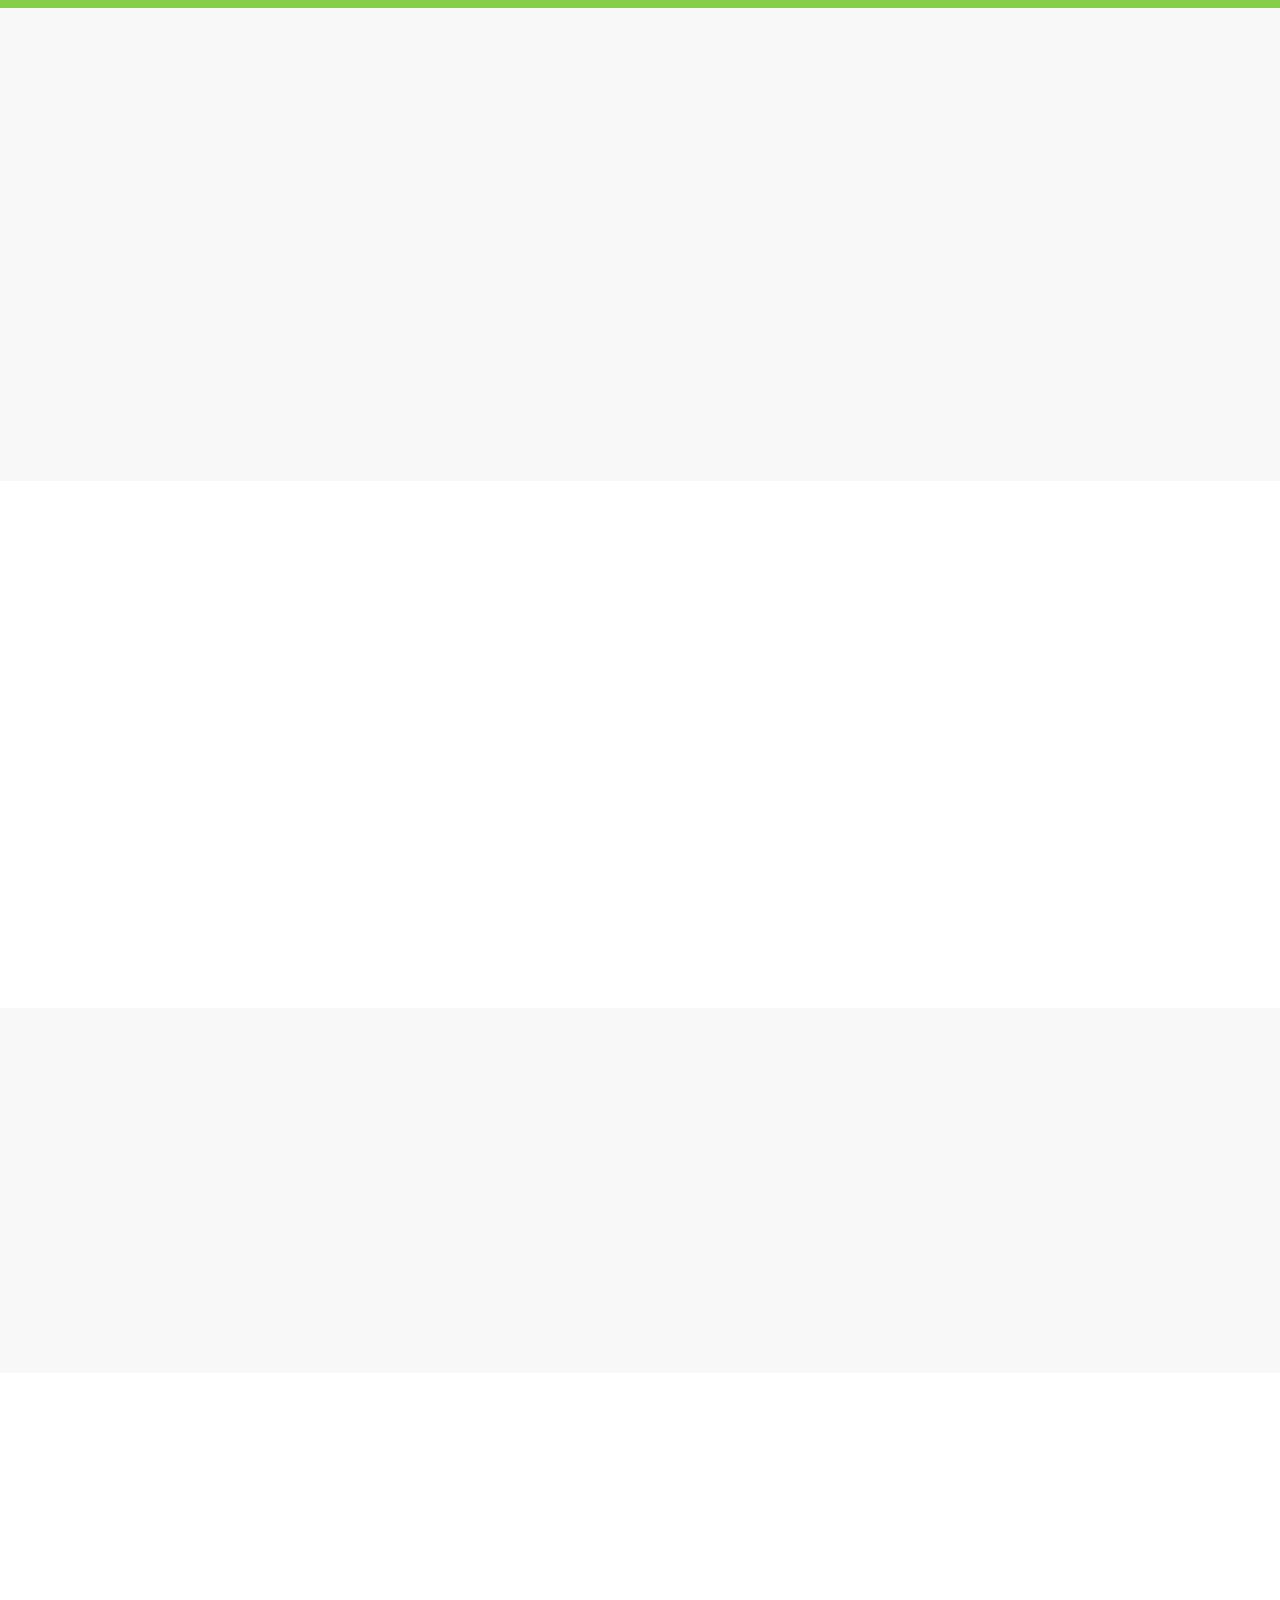
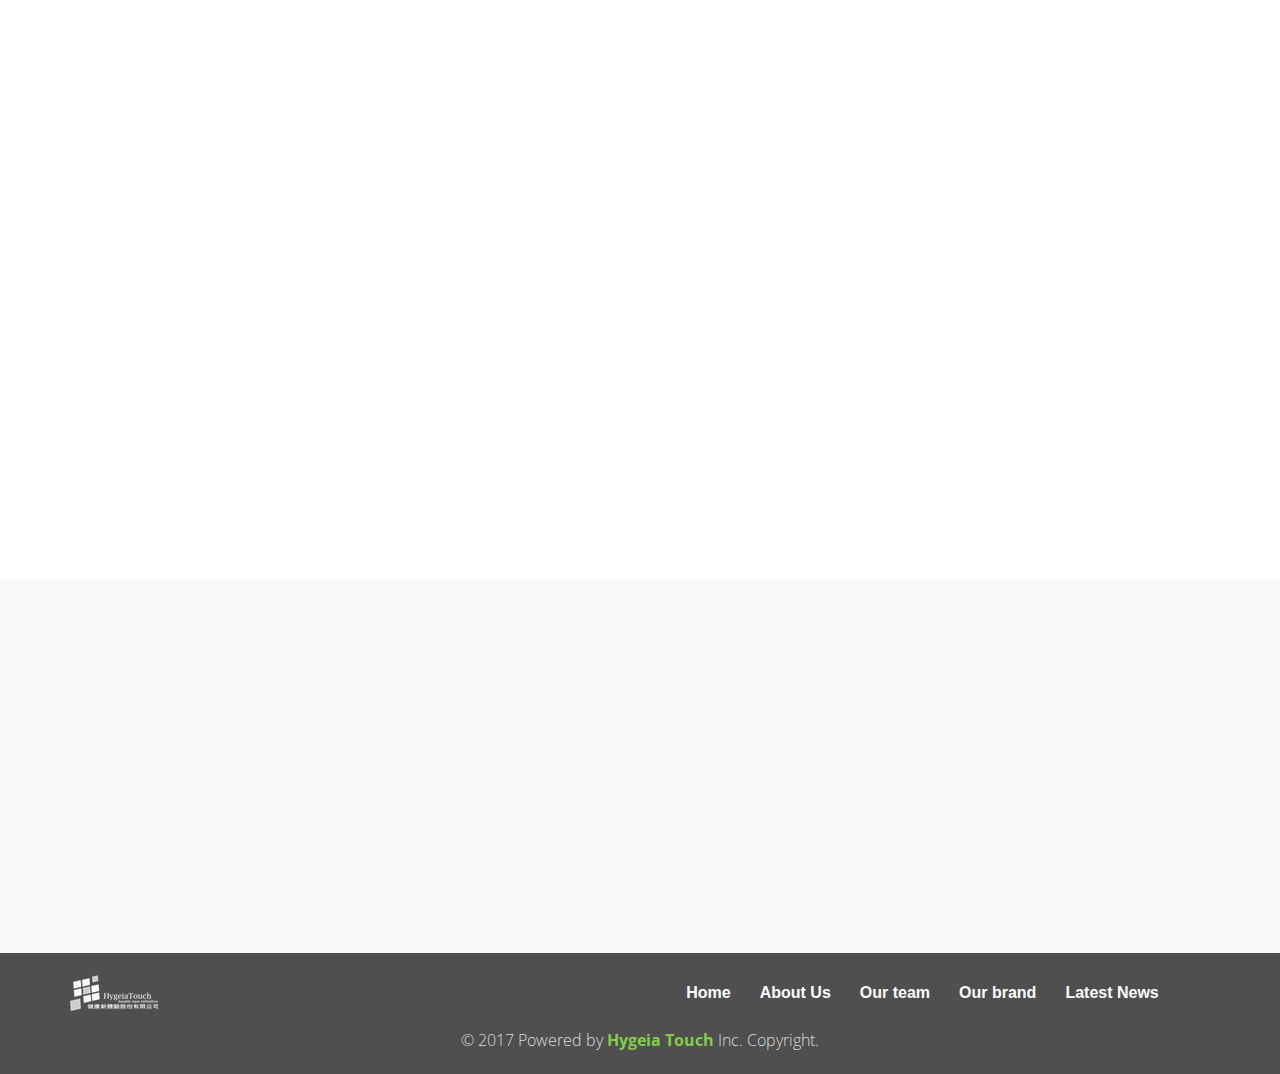
<file: en/idea.html>
<!DOCTYPE html>
<html>

<head>

    <title>HygeiaTouch | 健康新體驗</title>
    <link rel="icon" href="../img/favicon-ht.ico">
    <meta http-equiv="Content-Type" content="text/html; charset=utf-8">
    <meta name="viewport" content="width=device-width, initial-scale=1, maximum-scale=1, user-scalable=no">
    <meta name="description" content="Hygeia Touch focus on innovative home-friendly self-administered products and aim to offer you an unique healthcare experience to guard your loved ones.">
    <meta name="keywords" content="HygeiaTouch, healthcare, Preliminary-test, biomarkers-testing, self-administered">
    <meta name="Author" content="Hygeia Touch">
    <meta name="URL" content="https://www.hygeiatouch.com">
    <!-- CSS Files -->
    <link href="../css/bootstrap.min.css" rel="stylesheet" media="screen">
    <link href="../css/font-awesome.min.css" rel="stylesheet">
    <link href="../fonts/icon-7-stroke/css/pe-icon-7-stroke.css" rel="stylesheet">
    <link href="../css/animate.css" rel="stylesheet" media="screen">
    <link href="../css/owl.theme.css" rel="stylesheet">
    <link href="../css/owl.carousel.css" rel="stylesheet">

    <link href="../css/styles.css" rel="stylesheet" media="screen">

    <!-- Google Fonts -->
    <link href='http://fonts.googleapis.com/css?family=Open+Sans:400,300,600,700' rel='stylesheet' type='text/css'>
    <link href='http://fonts.googleapis.com/css?family=Alegreya+Sans:100,300,400,700' rel='stylesheet' type='text/css'>


    <!-- Font Awesome -->
    <link href="http://maxcdn.bootstrapcdn.com/font-awesome/4.2.0/css/font-awesome.min.css" rel="stylesheet">
</head>

<body data-spy="scroll" data-target="#navbar-scroll">

    <div id="top"></div>

    <!-- NAVIGATION -->
    <div id="menu">
        <nav class="navbar-wrapper navbar-default" role="navigation">
            <div class="container">
                <div class="navbar-header">
                    <button type="button" class="navbar-toggle" data-toggle="collapse" data-target=".navbar-themers">
				  <span class="sr-only">Toggle navigation</span>
				  <span class="icon-bar"></span>
				  <span class="icon-bar"></span>
				  <span class="icon-bar"></span>
				</button>
                    <a class="navbar-brand site-name" href="index.html"><img src="../img/logo-ht.svg" alt="logo"></a>
                </div>

                <div id="navbar-scroll" class="collapse navbar-collapse navbar-themers navbar-right">
                    <ul class="nav navbar-nav">
                        <li><a href="index.html">Home</a></li>
                        <li><a href="idea.html">About Us</a></li>
                        <li><a href="team.html">Our team</a></li>
                        <li><a href="brands.html">Our brand</a></li>
                        <li><a href="https://hygeiatouch.wixsite.com/latestnews-1" target="_blank">Latest News</a></li>
                        <li><a href="../zh/idea.html">中文</a></li>

                    </ul>
                </div>
            </div>
        </nav>
    </div>

    <div class="fullscreen landing parallax banner-idea">
        <div class="container">
            <div class="row">
                <div class="intro-box">
                    <div class="intro">
                        <h1 class="wow fadeInLeft">
                            About Us<br><br>
                        </h1>
                        <div class="head-btn wow fadeInLeft">
                            <a href="#ideas" class="btn-primary play-market">
                                <i class="fa fa-arrow-down" aria-hidden="true"></i>
                            </a>
                        </div>
                    </div>
                </div>
            </div>
        </div>

    </div>
    <!-- 關於說明 -->
    <section id="ideas">
        <div class="container">
            <div class="row">
                <div class="col-md-6 feature-2-pic wow fadeInLeft"><img src="../img/idea-godness.png" class="img-center" alt="" /></div>
                <div class="col-md-6 wow fadeInRight">
                    <div>
                        <h2><br><br>Our Vision</h2>
                        <h5>Let Hygeia, the Greek Goddess of Good Health, Protect the Health of Your Family</h5>
                        <p>Hygeia is the Greek Goddess of Good Health, the daughter of the God of Medicine. Hygeia Touch hopes can be like Hygeia, gently guards you and your family’s health.<br>We provide you a healthy and happy way of life. With our advanced diagnostic technologies, home care becomes easier.
                        </p>
                    </div>
                    <br/>
                </div>

            </div>

        </div>
    </section>

    <!-- 品牌註解1 -->
    <div id="clients-idea">
        <div class="container">
            <div class="text-center">

            </div>
            <div class="row">
                <div class="col-sm-10 col-sm-offset-1">
                    <div id="owl-clients" class="owl-carousel owl-theme wow fadeInUp">

                        <!-- Clients 1 -->
                        <div class="clients-item">

                            <div class="box">

                                <!-- Clients content -->
                                <p class="message text-center">We specialize in innovative home-friendly self-analytical (point-of-care, POC) products. Applying the test papers with mobile devices and cloud healthcare technologies, a complete healthcare platform is established for you
                                </p>
                            </div>
                            <div class="client-pic text-center">

                                <!-- client photo -->
                                <i class="fa fa-quote-right fa-2x" aria-hidden="true"></i>
                            </div>
                        </div>


                    </div>
                </div>
            </div>
        </div>
    </div>
    <!-- 我們的使命 2018/07新增 -->
    <section id="ideas2">
        <div class="container">
            <div class="row">
                <div class="col-md-6 wow fadeInLeft">
                    <h2><br><br>Our Mission</h2>
                    <h5>Real-time biomarker detection + Personalized health records</h5>
                    <p>Hygeia Touch develops self-diagnostic devices by the “Lap on Paper” technology platform, and provide precise healthcare by integration of a big data cloud platform.<br>We provide private, safe, and comfortable solutions to take care of family health, and wish our precise healthcare solutions help family members with good and relaxing users’ experiences.</p>
                </div>
                <div class="col-md-6 feature-2-pic wow fadeInRight"><img src="../img/idea-mission.jpeg" class="img-center" alt="" /></div>
            </div>
        </div>
    </section>
    <!-- 提供服務 -->
    <section id="content">
        <div class="container">
            <div class="row">
                <div class="col-md-12">
                    <div class="col-md-12 feature-2-pic wow fadeInLeft">
                        <h5 class="services-txt">Our <i>AC<sup> 3 </sup></i>solution provides you</h5>
                    </div>
                </div>
            </div>
            <div class="row">
                <div class="skill-service">
                    <div class="skill-home-solid clearfix">
                        <div class="col-md-3 wow fadeInLeft text-center">
                            <span class="icons c1"><img src="../img/idea-target.svg" alt="icon" /></span>
                            <div class="box-area">
                                <h3></h3>
                                <p>Accurate<br></p>

                            </div>
                        </div>
                        <div class="col-md-3 wow fadeInLeft text-center">
                            <span class="icons c2"><img src="../img/idea-convenicent.svg" alt="icon" /></span>
                            <div class="box-area">
                                <h3></h3>
                                <p>Convenient<br></p>
                            </div>
                        </div>
                        <div class="col-md-3 wow fadeInRight text-center">
                            <span class="icons c3"><img src="../img/idea-free.svg" alt="icon" /></span>
                            <div class="box-area">
                                <h3></h3>
                                <p>Comfortable<br></p>
                            </div>
                        </div>
                        <div class="col-md-3 wow fadeInRight text-center">
                            <span class="icons c4"><img src="../img/idea-quick.svg" alt="icon" /></span>
                            <div class="box-area">
                                <h3></h3>
                                <p>Cost effective<br></p>
                            </div>
                        </div>
                    </div>
                </div>
            </div>
        </div>
    </section>

    <!-- 品牌註解2 -->
    <section id="clients-idea2">
        <div class="container-link ">
            <div></div>
            <div class="clients-item-ides2 wow fadeInUp">

                <div class="box2">

                    <!-- Clients content -->
                    <p class="message text-center">Our advanced technologies for precision self-diagnostic solutions<br>Lab on paper biomarker detection technology + Big data analysis platform</p>
                </div>
                <div class="client-pic text-center">

                    <!-- client photo -->
                    <i class="fa fa-quote-right fa-2x" aria-hidden="true" style="color:#66a038"></i>
                </div>

            </div>

        </div>
    </section>

    <!-- 創新服務 -->
    <section class="purpose section">
        <div class="container">
            <div class="row">
                <div class="col-md-12">
                    <div class="col-md-12 feature-2-pic wow fadeInLeft">
                        <h5 class="services-txt">Our innovation<br><br><br><br></h5>
                    </div>

                </div>
            </div>
            <div class="row">
                <div class="col-sm-4 wow fadeInLeft">
                    <div class="ubutia-card">
                        <div class="ubutia-card-header">
                            <div class="card-icon">
                                <span class="leaf" aria-hidden="true"></span>
                                <h5>Bio-compatible and comfortable materials</h5>
                            </div>

                        </div>

                    </div>
                </div>
                <div class="col-sm-4 wow fadeInLeft">
                    <div class="ubutia-card">
                        <div class="ubutia-card-header">
                            <div class="card-icon">
                                <span class="phone" aria-hidden="true"></span>
                                <h5>App recording makes health management that much easier</h5>
                            </div>

                        </div>

                    </div>
                </div>
                <div class="col-sm-4 wow fadeInLeft">
                    <div class="ubutia-card">
                        <div class="ubutia-card-header">
                            <div class="card-icon">
                                <span class="eye" aria-hidden="true"></span>
                                <h5>easy to read without special equipments</h5>
                            </div>

                        </div>

                    </div>
                </div>
            </div>
            <div class="row">
                <div class="col-sm-4 wow fadeInRight">
                    <div class="ubutia-card">
                        <div class="ubutia-card-header">
                            <div class="card-icon">
                                <span class="good" aria-hidden="true"></span>
                                <h5>Patents and SGS certification</h5>
                            </div>

                        </div>

                    </div>
                </div>
                <div class="col-sm-4 wow fadeInRight">
                    <div class="ubutia-card">
                        <div class="ubutia-card-header">
                            <div class="card-icon">
                                <span class="medical" aria-hidden="true"></span>
                                <h5>Consult clinicians and execute clinical trials</h5>
                            </div>

                        </div>

                    </div>
                </div>
                <div class="col-sm-4 wow fadeInRight">
                    <div class="ubutia-card">
                        <div class="ubutia-card-header">
                            <div class="card-icon">
                                <span class="doctor" aria-hidden="true"></span>
                                <h5>Famous international consultant as our powerful backing</h5>
                            </div>

                        </div>

                    </div>
                </div>
            </div>
        </div>
    </section>

    <!-- 往團隊or品牌 -->
    <section id="content-link-idea">
        <div class="container">
            <div class="col-md-6 row">

                <div class="feature-2-pic-link wow fadeInLeft">
                    <h5 class="idea-h5">Want to know our team members
                        <br>or any questions for us?</h5>
                    <p>Welcome to contact us<br><br>
                    </p>
                </div>
                <div class="row wow fadeInLeft">
                    <div class="btn-feature"><a href="team.html" class="btn-default">Our team</a></div>
                </div>
            </div>

            <div class="col-md-6 row">

                <div class="feature-2-pic-link wow fadeInRight">
                    <h5 class="idea-h5">Are you curious about our products?<br><br></h5>
                    <p>Let us go to see more details!<br><br>
                    </p>
                </div>
                <div class="row wow fadeInRight">
                    <div class="btn-feature"><a href="brands.html" class="btn-default">Our brand</a></div>
                </div>
            </div>
        </div>
    </section>
    <!-- footer -->
    <footer class="site-footer">
        <div class="bottom">
            <div class="container">
                <div class="row">

                    <div class="col-lg-6 col-xs-12 footer-txt text-lg-left text-center">

                        <img class="footer-logo" src="../img/logo-white.png" alt="logo">


                    </div>

                    <div class="col-lg-6 col-xs-12 text-lg-right text-center">
                        <ul class="list-inline">
                            <li class="list-inline-item">
                                <a href="index.html">Home</a>
                            </li>

                            <li class="list-inline-item">
                                <a href="idea.html">About Us</a>
                            </li>

                            <li class="list-inline-item">
                                <a href="team.html">Our team</a>
                            </li>

                            <li class="list-inline-item">
                                <a href="brands.html">Our brand</a>
                            </li>

                            <li class="list-inline-item">
                                <a href="https://hygeiatouch.wixsite.com/latestnews-1" target="_blank">Latest News</a>
                            </li>
                        </ul>
                    </div>


                </div>

                <div class="credits">
                    <!-- 
                  All the links in the footer should remain intact. 
                  You can delete the links only if you purchased the pro version.
                  Licensing information: https://bootstrapmade.com/license/
                  Purchase the pro version with working PHP/AJAX contact form: https://bootstrapmade.com/buy/?theme=Bell
                -->
                    © 2017 Powered by<a href="index.html"> Hygeia Touch </a>Inc. Copyright.
                </div>
            </div>
        </div>
    </footer>


    <!-- javascript files -->
    <script src="../js/jquery.js"></script>
    <script src="../js/bootstrap.min.js"></script>
    <script src="../js/custom.js"></script>
    <script src="../js/jquery.sticky.js"></script>
    <script src="../js/wow.min.js"></script>
    <script src="../js/owl.carousel.min.js"></script>
    <script src="../js/ekko-lightbox-min.js"></script>
    <script type="text/javascript">
        $(document).delegate('*[data-toggle="lightbox"]', 'click', function(event) {
            event.preventDefault();
            $(this).ekkoLightbox();
        });
    </script>
    <script>
        new WOW().init();
    </script>
</body>

</html>
</file>
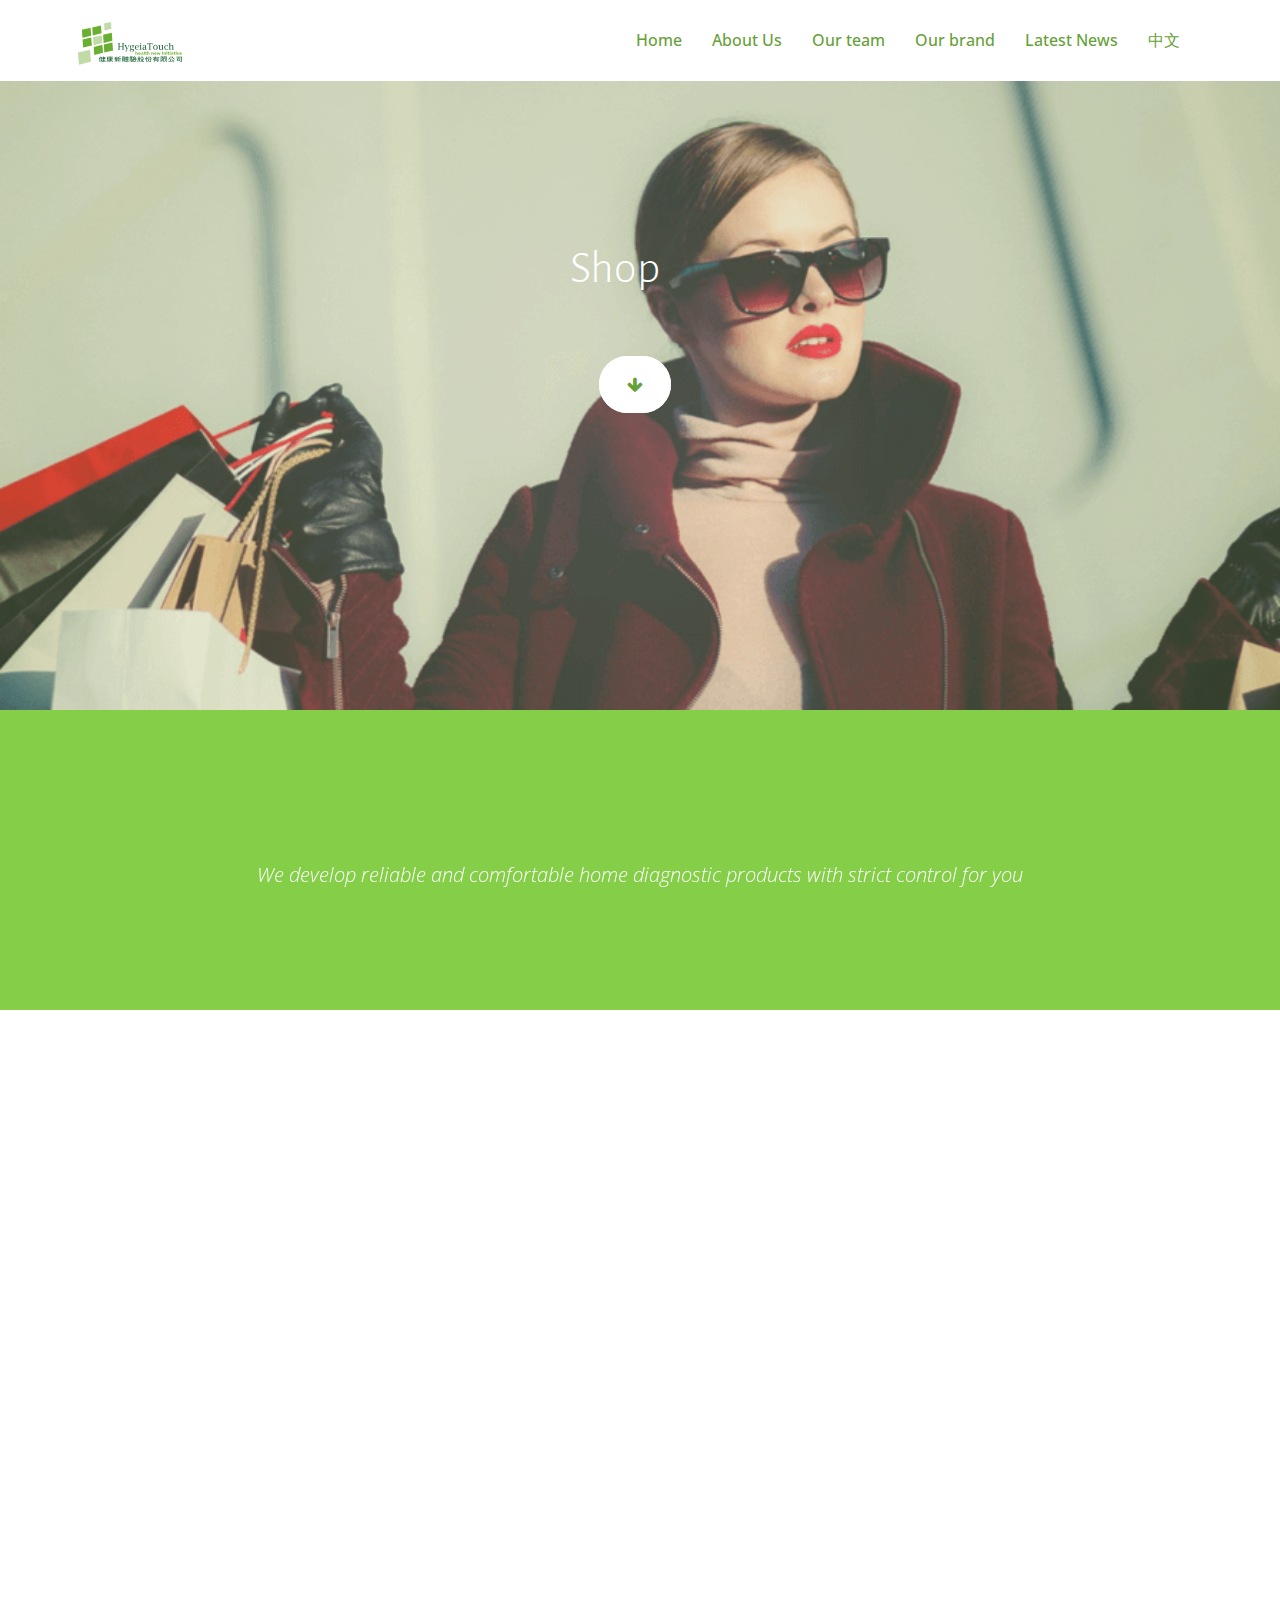
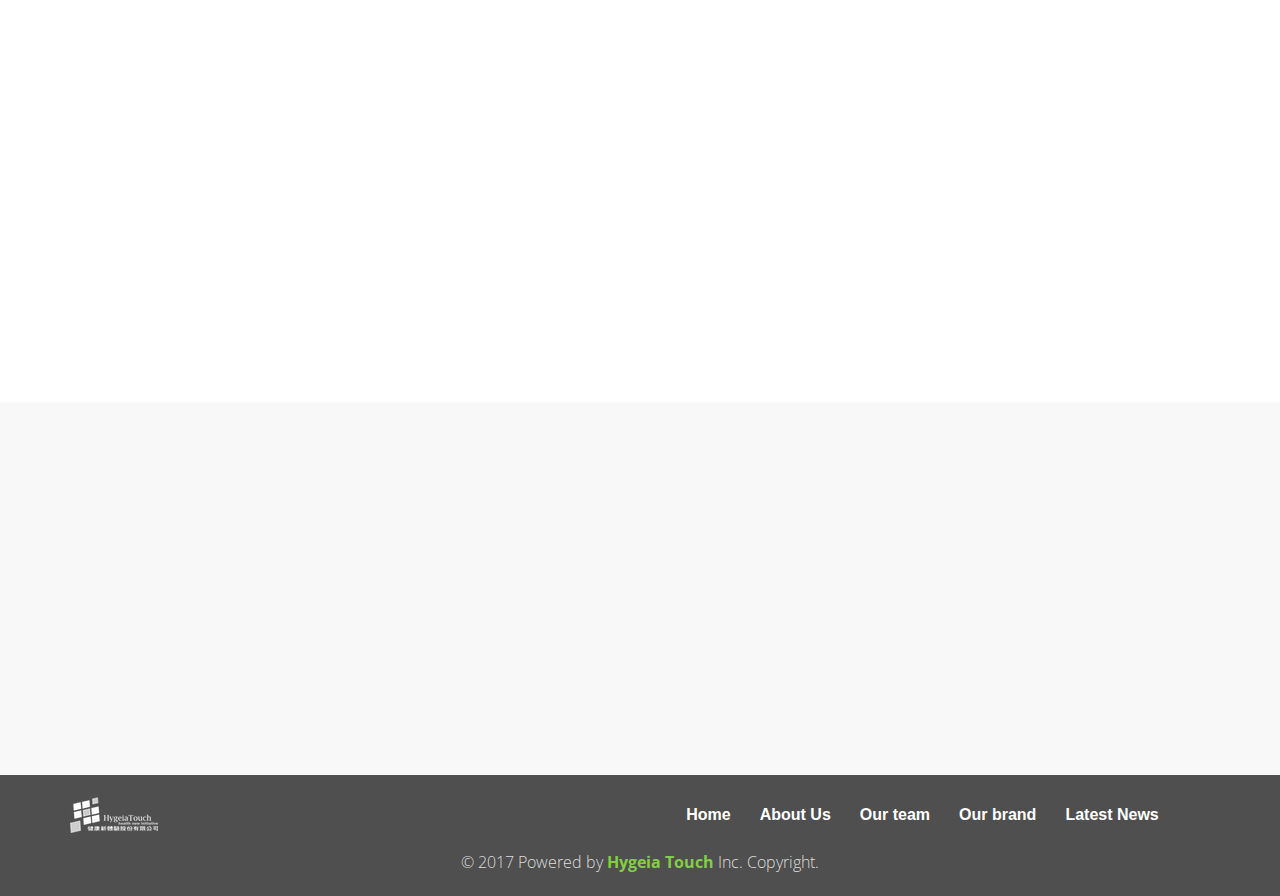
<file: en/store.html>
<!DOCTYPE html>
<html>

<head>

    <title>HygeiaTouch | 健康新體驗</title>
    <link rel="icon" href="../img/favicon-ht.ico">
    <meta http-equiv="Content-Type" content="text/html; charset=utf-8">
    <meta name="viewport" content="width=device-width, initial-scale=1, maximum-scale=1, user-scalable=no">
    <meta name="description" content="Hygeia Touch focus on innovative home-friendly self-administered products and aim to offer you an unique healthcare experience to guard your loved ones.">
    <meta name="keywords" content="HygeiaTouch, healthcare, Preliminary-test, biomarkers-testing, self-administered">
    <meta name="Author" content="Hygeia Touch">
    <meta name="URL" content="https://www.hygeiatouch.com">
    <!-- CSS Files -->
    <link href="../css/bootstrap.min.css" rel="stylesheet" media="screen">
    <link href="../css/font-awesome.min.css" rel="stylesheet">
    <link href="../fonts/icon-7-stroke/css/pe-icon-7-stroke.css" rel="stylesheet">
    <link href="../css/animate.css" rel="stylesheet" media="screen">
    <link href="../css/owl.theme.css" rel="stylesheet">
    <link href="../css/owl.carousel.css" rel="stylesheet">

    <link href="../css/styles.css" rel="stylesheet" media="screen">

    <!-- Google Fonts -->
    <link href='http://fonts.googleapis.com/css?family=Open+Sans:400,300,600,700' rel='stylesheet' type='text/css'>
    <link href='http://fonts.googleapis.com/css?family=Alegreya+Sans:100,300,400,700' rel='stylesheet' type='text/css'>


    <!-- Font Awesome -->
    <link href="http://maxcdn.bootstrapcdn.com/font-awesome/4.2.0/css/font-awesome.min.css" rel="stylesheet">
</head>

<body data-spy="scroll" data-target="#navbar-scroll">

    <div id="top"></div>

    <!-- NAVIGATION -->
    <div id="menu">
        <nav class="navbar-wrapper navbar-default" role="navigation">
            <div class="container">
                <div class="navbar-header">
                    <button type="button" class="navbar-toggle" data-toggle="collapse" data-target=".navbar-themers">
				  <span class="sr-only">Toggle navigation</span>
				  <span class="icon-bar"></span>
				  <span class="icon-bar"></span>
				  <span class="icon-bar"></span>
				</button>
                    <a class="navbar-brand site-name" href="index.html"><img src="../img/logo-ht.svg" alt="logo"></a>
                </div>

                <div id="navbar-scroll" class="collapse navbar-collapse navbar-themers navbar-right">
                    <ul class="nav navbar-nav">
                        <li><a href="index.html">Home</a></li>
                        <li><a href="idea.html">About Us</a></li>
                        <li><a href="team.html">Our team</a></li>
                        <li><a href="brands.html">Our brand</a></li>
                        <li><a href="https://hygeiatouch.wixsite.com/latestnews-1" target="_blank">Latest News</a></li>
                        <li><a href="../zh/store.html">中文</a></li>

                    </ul>
                </div>
            </div>
        </nav>
    </div>

    <div class="fullscreen landing parallax banner-store">
        <div class="container">
            <div class="row">
                <div class="intro-box">
                    <div class="intro">
                        <h1 class="wow fadeInLeft">
                            Shop<br><br>
                        </h1>
                        <div class="head-btn wow fadeInLeft">

                            <a href="#clients-store" class="btn-primary play-market">
                                <i class="fa fa-arrow-down" aria-hidden="true"></i>
                            </a>
                        </div>
                    </div>
                </div>
            </div>
        </div>

    </div>
    <!-- 商城註解1 -->
    <div id="clients-store">
        <div class="container">
            <div class="text-center">

            </div>
            <div class="row">
                <div class="col-sm-10 col-sm-offset-1">
                    <div id="owl-clients" class="owl-carousel owl-theme wow fadeInUp">

                        <!-- Clients 1 -->
                        <div class="clients-item">

                            <div class="box">

                                <!-- Clients content -->
                                <p class="message text-center">We develop reliable and comfortable home diagnostic products with strict control for you<br>
                                </p>
                            </div>

                        </div>


                    </div>
                </div>
            </div>
        </div>
    </div>
    <!-- 商品列表 -->
    <section class="section-padding gray-bg">
        <div class="container">
            <div class="row wow fadeInRight">
                <br><br>
                <div class="col-md-6 col-sm-6">
                    <div class="about-image">
                        <img src="../img/store-product-3.png" alt="About Images">
                    </div>
                </div>
                <div class="product-content col-md-6 col-sm-6">
                    <div class="about-text">

                        <h5 class="store-product">Pet urinary health strip</h5>
                        <p>Easy test for guarding furry friends</p>
                        <h3 class="store-price">Orig. NT$ 500<br><br></h3>

                    </div>

                </div>
                <div class="col-md-6 col-sm-6 row-store">
                    <div class="div-inline btn-feature-store"><a href="http://www.pcstore.com.tw/petgeia26311/M31739999.htm" class="btn-default-store" target="_blank">PChome</a></div>
                    <div class="div-inline btn-feature-store"><a href="https://shopee.tw/%E6%B2%9B%E5%90%89%E5%85%92-%E5%AF%B5%E7%89%A9%E5%B0%BF%E6%B6%B2%E5%81%A5%E5%BA%B7%E8%A9%A6%E7%89%87-%E7%8B%97%E8%B2%93%E5%85%94%E8%82%9D%E8%85%8E%E6%B3%8C%E5%B0%BF%E9%81%93%E6%AA%A2%E6%B8%AC%E8%A9%A6%E7%B4%99%E2%98%85%E5%B0%BF%E7%B3%96%E5%B0%BF%E8%9B%8B%E7%99%BD%E5%B0%BF%E9%85%AE%E6%BD%9B%E8%A1%80%E9%85%B8%E9%B9%BC%E7%AD%8910%E9%A0%85%E2%98%85%E6%90%AD%E9%85%8DApp%E7%B4%80%E9%8C%84%E2%98%85-i.29963096.404090038" class="btn-default-store" target="_blank">Shopee</a></div>
                    <div class="div-inline btn-feature-store"><a href="ttps://page.line.me/ghw1127e/shop/products/317719556" class="btn-default-store" target="_blank">Line Store</a></div>
                </div>

            </div>
            <div class="row wow fadeInLeft">
                <br><br>
                <div class="col-md-6 col-sm-6">
                    <div class="about-image">
                        <img src="../img/store-product-2.png" alt="About Images">
                    </div>
                </div>
                <div class="product-content col-md-6 col-sm-6">
                    <div class="about-text">
                        <h5 class="store-product">Insect Repellent (for dog) - general type 200 ml</h5>
                        <p>Gives comfortable outdoor life to furry friends </p>
                        <h3 class="store-price">Orig. NT$ 249<br><br></h3>

                    </div>

                </div>
                <div class="col-md-6 col-sm-6 row-store">
                    <div class="div-inline btn-feature-store"><a href="http://www.pcstore.com.tw/petgeia26311/M31857857.htm" class="btn-default-store" target="_blank">PChome</a></div>
                    <div class="div-inline btn-feature-store"><a href="https://shopee.tw/%E6%B2%9B%E5%90%89%E5%85%92-%E5%A4%A9%E7%84%B6%E4%B8%89%E5%90%88%E4%B8%80%E9%98%B2%E8%9F%B2%E5%99%B4%E5%8A%91(%E5%AE%89%E5%85%A8%E7%84%A1%E6%AF%92%E9%98%B2%E8%9F%B2%E6%B6%B2%EF%BC%8C%E9%87%9D%E5%B0%8D%E8%B7%B3%E8%9A%A4%E3%80%81%E5%A3%81%E8%9D%A8%E3%80%81%E8%9A%8A%E5%AD%90%E2%98%85%E7%8A%AC%E7%94%A8%E2%98%85)-i.29963096.621677988" class="btn-default-store" target="_blank">Shopee</a></div>
                    <div class="div-inline btn-feature-store"><a href="https://page.line.me/ghw1127e/shop/products/317724960" class="btn-default-store" target="_blank">Line Store</a></div>
                </div>

            </div>
            <div class="row wow fadeInRight">
                <br><br>
                <div class="col-md-6 col-sm-6 ">
                    <div class="about-image">
                        <img src="../img/store-product-1.png" alt="About Images">
                    </div>
                </div>
                <div class="product-content col-md-6 col-sm-6">
                    <div class="about-text">
                        <h5 class="store-product">Insect Repellent (for dog) - long-lasting type 500 ml</h5>
                        <p>Gives comfortable outdoor life to furry friends</p>
                        <h3 class="store-price">Orig. NT$ 399<br><br></h3>

                    </div>

                </div>
                <div class="col-md-6 col-sm-6 row-store">
                    <div class="div-inline btn-feature-store"><a href="http://www.pcstore.com.tw/petgeia26311/M31857553.htm" class="btn-default-store" target="_blank">PChome</a></div>
                    <div class="div-inline btn-feature-store"><a href="https://shopee.tw/%E6%B2%9B%E5%90%89%E5%85%92-%E8%9A%8A%E4%B8%8D%E5%92%AC-i.29963096.404106469" class="btn-default-store" target="_blank">Shopee</a></div>
                    <div class="div-inline btn-feature-store"><a href="https://page.line.me/ghw1127e/shop/products/317972150" class="btn-default-store" target="_blank">Line Store</a></div>
                </div>

            </div>
        </div>
    </section>

    <!-- 往團隊or產品 -->
    <section id="content-link-idea">
        <div class="container">
            <div class="col-md-6 row">

                <div class="feature-2-pic-link wow fadeInLeft">
                    <h5 class="idea-h5">Any question for us?<br><br></h5>
                    <p>Welcome to contact us<br><br>
                    </p>
                </div>
                <div class="row wow fadeInLeft">
                    <div class="btn-feature"><a href="team.html" class="btn-default">Our team</a></div>
                </div>
            </div>

            <div class="col-md-6 row">

                <div class="feature-2-pic-link wow fadeInRight">
                    <h5 class="idea-h5">Get more informations about our products<br><br></h5>
                    <p>Let us go to see more details!<br><br>
                    </p>
                </div>
                <div class="row wow fadeInRight">
                    <div class="btn-feature"><a href="brands.html" class="btn-default">Products</a></div>
                </div>
            </div>
        </div>
    </section>
    <!-- footer -->
    <footer class="site-footer">
        <div class="bottom">
            <div class="container">
                <div class="row">

                    <div class="col-lg-6 col-xs-12 footer-txt text-lg-left text-center">

                        <img class="footer-logo" src="../img/logo-white.png" alt="logo">


                    </div>

                    <div class="col-lg-6 col-xs-12 text-lg-right text-center">
                        <ul class="list-inline">
                            <li class="list-inline-item">
                                <a href="index.html">Home</a>
                            </li>

                            <li class="list-inline-item">
                                <a href="idea.html">About Us</a>
                            </li>

                            <li class="list-inline-item">
                                <a href="team.html">Our team</a>
                            </li>

                            <li class="list-inline-item">
                                <a href="brands.html">Our brand</a>
                            </li>

                            <li class="list-inline-item">
                                <a href="https://hygeiatouch.wixsite.com/latestnews-1" target="_blank">Latest News</a>
                            </li>
                        </ul>
                    </div>
                </div>

                <div class="credits">
                    <!-- 
                  All the links in the footer should remain intact. 
                  You can delete the links only if you purchased the pro version.
                  Licensing information: https://bootstrapmade.com/license/
                  Purchase the pro version with working PHP/AJAX contact form: https://bootstrapmade.com/buy/?theme=Bell
                -->
                    © 2017 Powered by<a href="index.html"> Hygeia Touch </a>Inc. Copyright.
                </div>
            </div>
        </div>
    </footer>


    <!-- javascript files -->
    <script src="../js/jquery.js"></script>
    <script src="../js/bootstrap.min.js"></script>
    <script src="../js/custom.js"></script>
    <script src="../js/jquery.sticky.js"></script>
    <script src="../js/wow.min.js"></script>
    <script src="../js/owl.carousel.min.js"></script>
    <script src="../js/ekko-lightbox-min.js"></script>
    <script type="text/javascript">
        $(document).delegate('*[data-toggle="lightbox"]', 'click', function(event) {
            event.preventDefault();
            $(this).ekkoLightbox();
        });
    </script>
    <script>
        new WOW().init();
    </script>
</body>

</html>
</file>
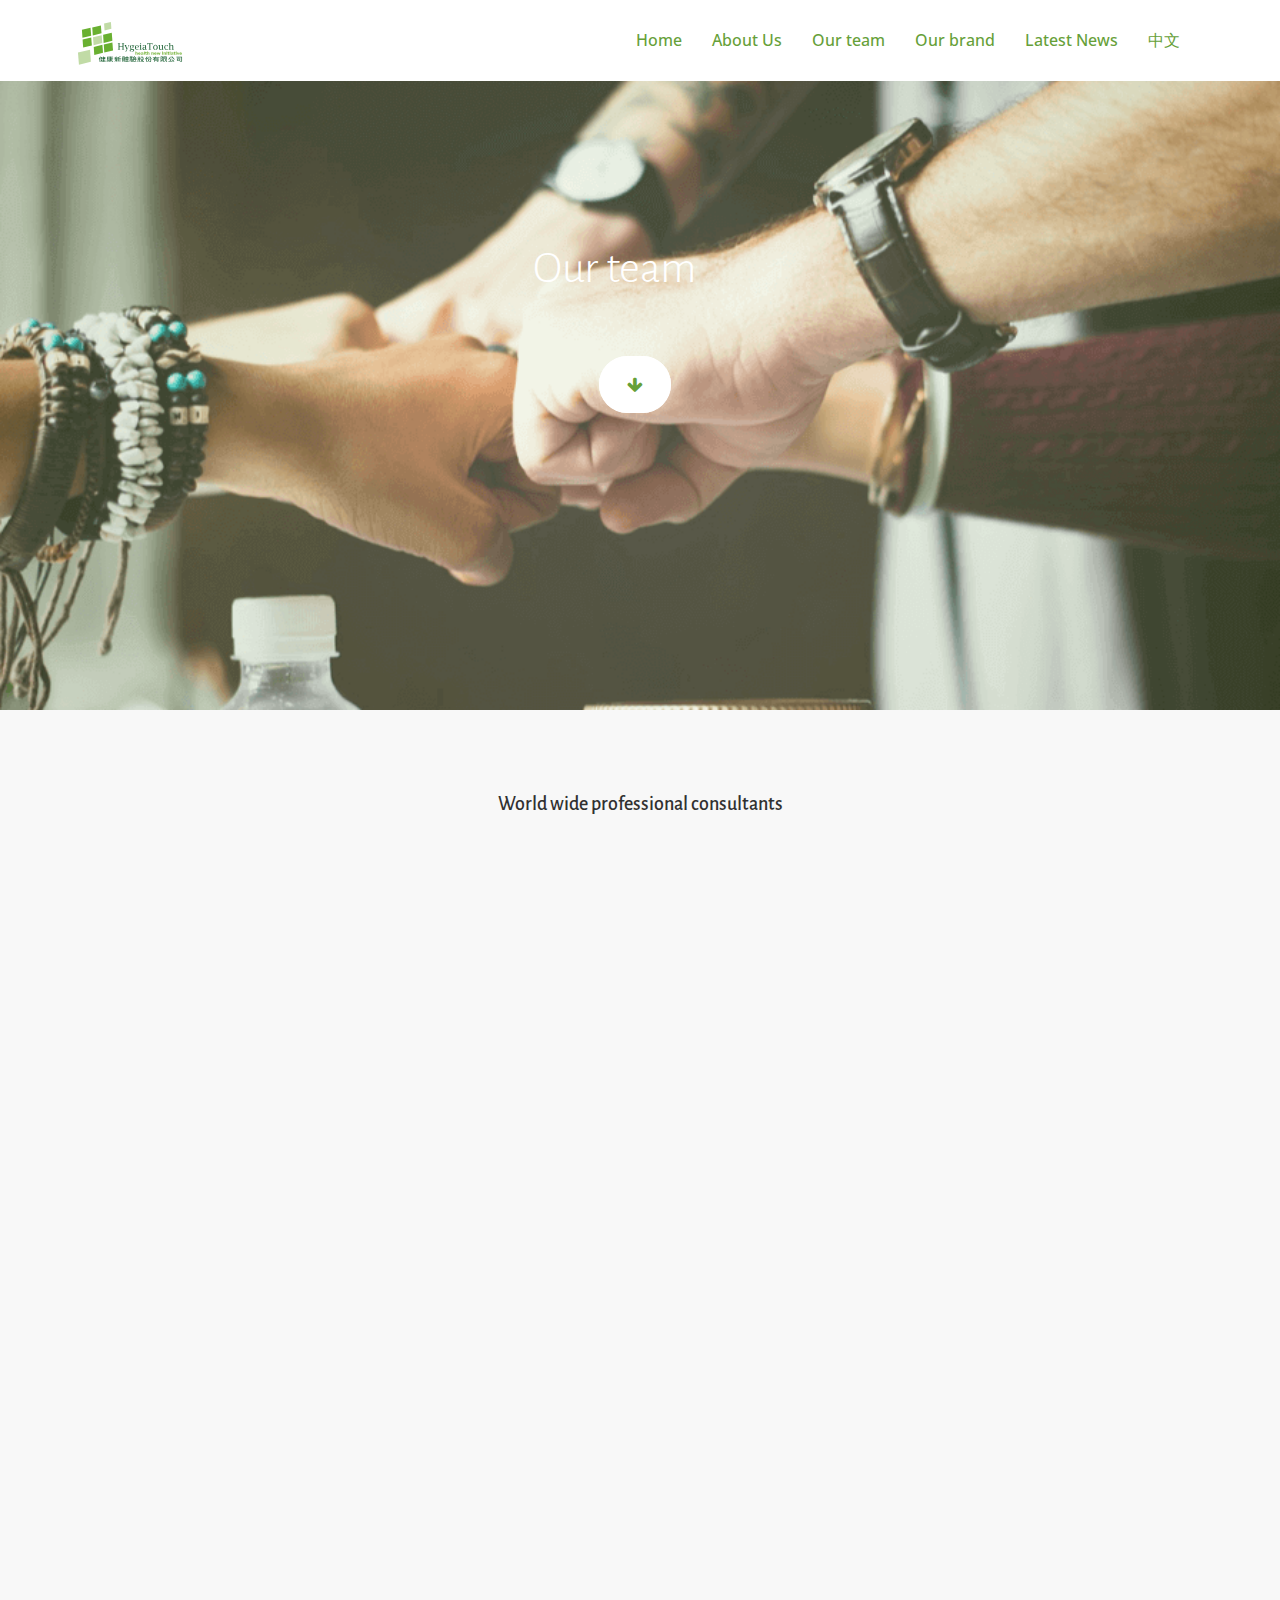
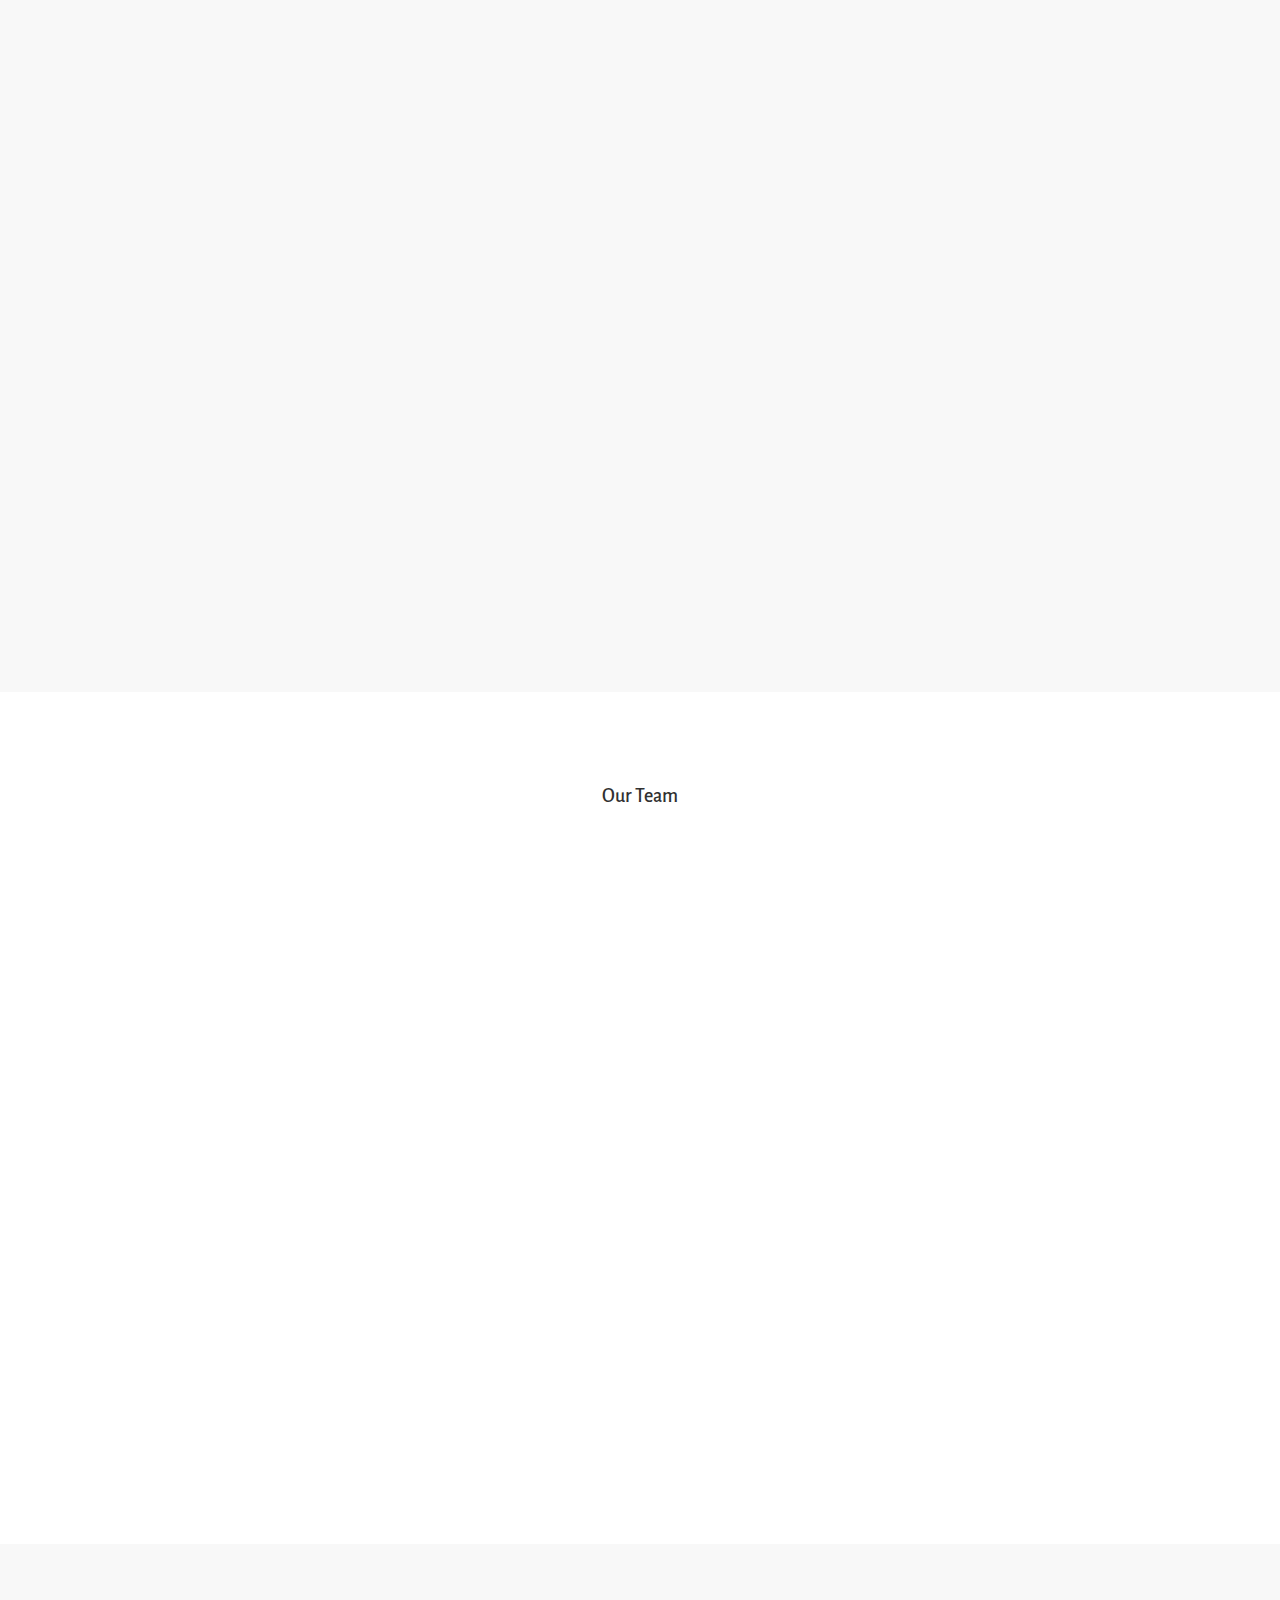
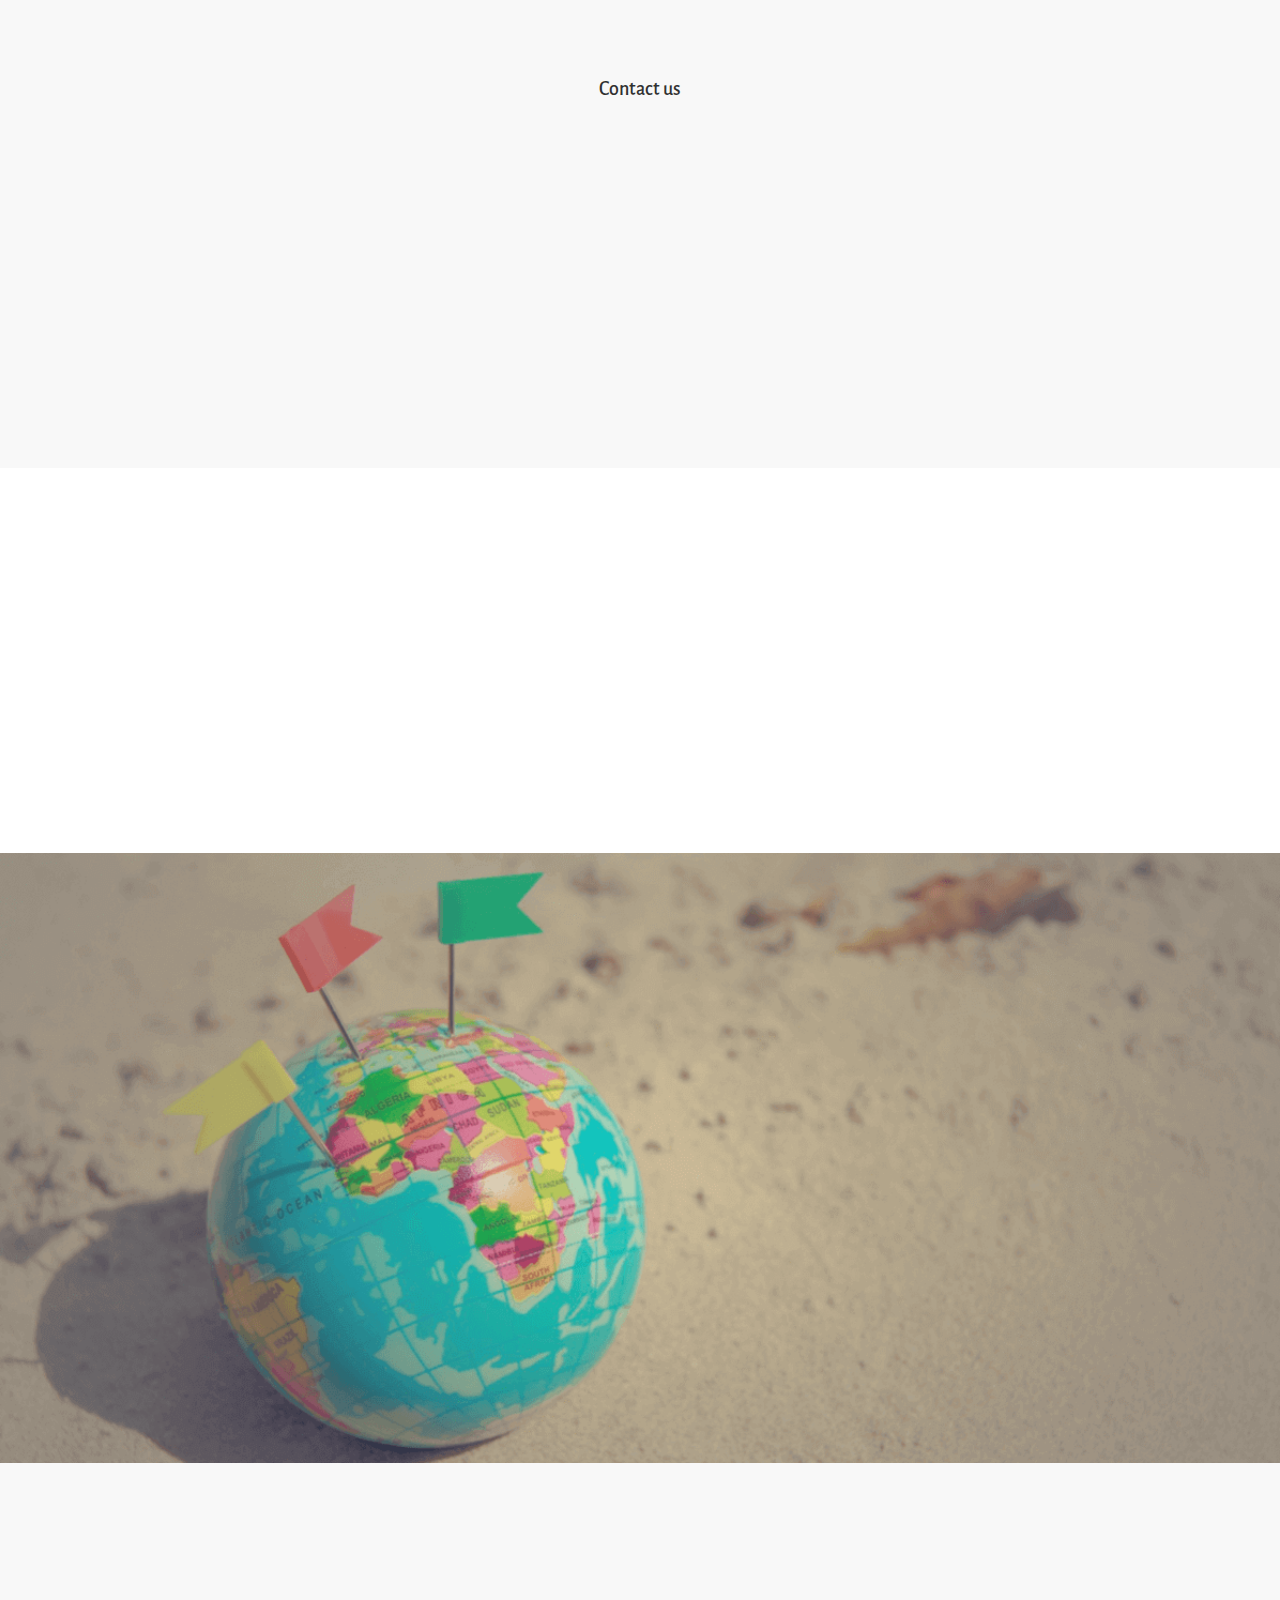
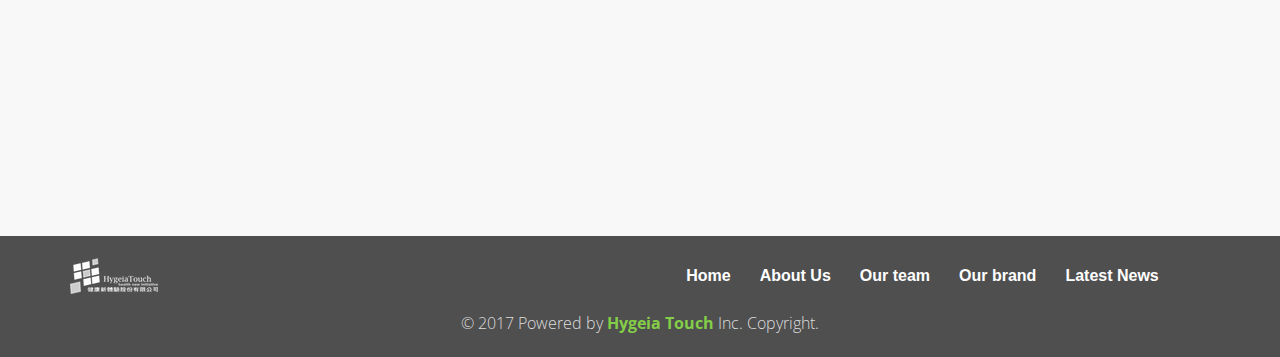
<file: en/team.html>
<!DOCTYPE html>
<html>

<head>

    <title>HygeiaTouch | 健康新體驗</title>
    <link rel="icon" href="../img/favicon-ht.ico">
    <meta http-equiv="Content-Type" content="text/html; charset=utf-8">
    <meta name="viewport" content="width=device-width, initial-scale=1, maximum-scale=1, user-scalable=no">
    <meta name="description" content="Hygeia Touch focus on innovative home-friendly self-administered products and aim to offer you an unique healthcare experience to guard your loved ones.">
    <meta name="keywords" content="HygeiaTouch, healthcare, Preliminary-test, biomarkers-testing, self-administered">
    <meta name="Author" content="Hygeia Touch">
    <meta name="URL" content="https://www.hygeiatouch.com">
    <!-- CSS Files -->
    <link href="../css/bootstrap.min.css" rel="stylesheet" media="screen">
    <link href="../css/font-awesome.min.css" rel="stylesheet">
    <link href="../fonts/icon-7-stroke/css/pe-icon-7-stroke.css" rel="stylesheet">
    <link href="../css/animate.css" rel="stylesheet" media="screen">
    <link href="../css/owl.theme.css" rel="stylesheet">
    <link href="../css/owl.carousel.css" rel="stylesheet">

    <link href="../css/styles.css" rel="stylesheet" media="screen">

    <!-- Google Fonts -->
    <link href='http://fonts.googleapis.com/css?family=Open+Sans:400,300,600,700' rel='stylesheet' type='text/css'>
    <link href='http://fonts.googleapis.com/css?family=Alegreya+Sans:100,300,400,700' rel='stylesheet' type='text/css'>


    <!-- Font Awesome -->
    <link href="http://maxcdn.bootstrapcdn.com/font-awesome/4.2.0/css/font-awesome.min.css" rel="stylesheet">
</head>

<body data-spy="scroll" data-target="#navbar-scroll">

    <div id="top"></div>

    <!-- NAVIGATION -->
    <div id="menu">
        <nav class="navbar-wrapper navbar-default" role="navigation">
            <div class="container">
                <div class="navbar-header">
                    <button type="button" class="navbar-toggle" data-toggle="collapse" data-target=".navbar-themers">
				  <span class="sr-only">Toggle navigation</span>
				  <span class="icon-bar"></span>
				  <span class="icon-bar"></span>
				  <span class="icon-bar"></span>
				</button>
                    <a class="navbar-brand site-name" href="index.html"><img src="../img/logo-ht.svg" alt="logo"></a>
                </div>

                <div id="navbar-scroll" class="collapse navbar-collapse navbar-themers navbar-right">
                    <ul class="nav navbar-nav">
                        <li><a href="index.html">Home</a></li>
                        <li><a href="idea.html">About Us</a></li>
                        <li><a href="team.html">Our team</a></li>
                        <li><a href="brands.html">Our brand</a></li>
                        <li><a href="https://hygeiatouch.wixsite.com/latestnews-1" target="_blank">Latest News</a></li>
                        <li><a href="../zh/team.html">中文</a></li>
                    </ul>
                </div>
            </div>
        </nav>
    </div>

    <div class="fullscreen landing parallax banner-team">
        <div class="container">
            <div class="row">
                <div class="intro-box">
                    <div class="intro">
                        <h1 class="wow fadeInLeft">
                            Our team<br><br>
                        </h1>
                        <div class="head-btn wow fadeInLeft">

                            <a href="#product" class="btn-primary play-market">
                                <i class="fa fa-arrow-down" aria-hidden="true"></i>
                            </a>
                        </div>
                    </div>
                </div>
            </div>
        </div>

    </div>
    <!-- 顧問團隊 -->
    <section id="product" class="product">
        <div class="container-comment">
            <div class="container">
                <div class="main_product roomy-80">
                    <div class="head_title text-center fix">
                        <h2 class="text-uppercase">World wide professional consultants</h2>
                    </div>
                    <div class="container">
                        <div class="col-sm-10 col-sm-offset-1">
                            <div id="owl-clients" class="owl-carousel owl-theme wow fadeInUp">
                                <div class="row">
                                    <!-- Clients 藍格教授 -->
                                    <div class="col-sm-6">
                                        <div class="port_item xs-m-top-30">
                                            <div class="port_img">
                                                <img src="../img/team-roger.png" alt="" />
                                                <div class="port_overlay text-center">
                                                </div>
                                            </div>
                                            <div class="port_caption m-top-20">
                                                <h5 class="comment">Hygeia Touch is doing very exciting work which I hope will be helpful to many people.」<br><br></h5>
                                                <h6>Professor Langer / David H. Koch Institute Professor</h6><br>
                                                <div class="title-line"></div>
                                                <p class="text-muted-about">- Biotech counselor for former President of USA Obama<br>- Owner of more than 1,260 pattens, authorised for more than 300 pharmaceutics, chemical, biotech and medical device companies<br>- Funder of more than 30 start-ups<br>- The youngest academician of all 3 science academies<br>- Selected as the top 18 most successful scientists in science and medicine in America by CNN</p>
                                            </div>
                                        </div>
                                    </div>
                                    <!-- Clients 龍偉業 -->
                                    <div class="col-sm-6">
                                        <div class="port_item xs-m-top-30">
                                            <div class="port_img">
                                                <img src="../img/team-lung.png" alt="" />
                                                <div class="port_overlay text-center">
                                                </div>
                                            </div>
                                            <div class="port_caption m-top-20">
                                                <h5 class="comment">「Technology wonders and new experience, my baby dog is happier ever！」<br><br></h5>
                                                <h6>Wei-Yeh-Lung / Vice Chairman of Wistron ITS</h6><br>
                                                <div class="title-line"></div>
                                                <p class="text-muted-about">- Adviser of CDRI EN & ITRI IEK<br>- Vice Chairman of Wistron ITS<br>- President of Wistron ITS<br>- CIO of Wistron<br>- Chariman special adviser, CTO, and global customer service director at Acer group<br>- Chief adviser of IBM Consultant group in Greater China region</p>
                                            </div>
                                        </div>
                                    </div>
                                    <!-- Clients 菲利浦 -->
                                    <div class="col-sm-6">
                                        <div class="port_item xs-m-top-30">
                                            <div class="port_img">
                                                <img src="../img/team-philip.png" alt="" />
                                                <div class="port_overlay text-center">
                                                </div>
                                            </div>
                                            <div class="port_caption m-top-20">
                                                <h5 class="comment">" Hygeia Touch is developing this exciting technology, which is going to alter diagnostics in a great way while helping people. "<br><br></h5>
                                                <h6>Professor Philip R. LeDuc / Carnegie Mellon University, Biomedical Engineering</h6><br>
                                                <div class="title-line"></div>
                                                <p class="text-muted-about">- Beckman Foundation Young Investigator Award (he is the 2nd person ever at Carnegie Mellon to receive this)<br>- Gates Foundation Granted (the 2nd Carnegie Mellon faculty member to receive this)<br>- Invited and attended the National Academy of Sciences Frontiers of Science Symposium (he is the 1st person from CIT to attend this)<br>- Founding from National Science Foundation-CAREER for the research of biomaterial and bio-engineering</p>
                                            </div>
                                        </div>
                                    </div>
                                    <!-- Clients 江金龍 -->
                                    <div class="col-sm-6">
                                        <div class="port_item xs-m-top-30">
                                            <div class="port_img">
                                                <img src="../img/team-steve.png" alt="" />
                                                <div class="port_overlay text-center">
                                                </div>
                                            </div>
                                            <div class="port_caption m-top-20">
                                                <h5 class="comment">" Hygeia Touch has world-class Research and Development technology. The series of home testing products can help us protect our families and make we have a healthier life! "</h5>
                                                <h6>Steve Chiang / Chairman of International Health Technology Development Association</h6><br>
                                                <div class="title-line"></div>
                                                <p class="text-muted-about">- Founder and Chairman of International Health Technology Development Association<br>- Founder and Chairman, Electronic Commerce Business Development Association, R.O.C.<br>- Executive Vice President, NCIC(Far Eastone Telecom Group)<br>- General Manager, Healthcare Industry Business, IBM Greater China Group (Market Development Director, IBM Asia Pacific Group)</p>
                                            </div>
                                        </div>
                                    </div>
                                </div>
                                <!--<div class="row">
                                </div>-->
                            </div>
                        </div>
                    </div>
                </div>
            </div>
        </div>
    </section>
    <!-- Team -->
    <section class="bg-light" id="team">
        <div class="container">
            <div class="row">
                <div class="col-lg-12 text-center">
                    <h3 class="teamMember-heading">Our Team</h3>
                </div>
            </div>
            <div class="row wow fadeInRight">
                <div class="col-sm-3 team-member">
                    <img class="mx-auto rounded-circle" src="../img/team-marina.JPG" alt="">
                    <h4 class="team-member-title">Marina Tsai</h4>
                    <p class="text-muted-member">CEO<br>MBA, University of Texas, Dallas<br><br></p>
                    <div class="title-line"></div>
                    <p class="text-muted-member"><br>Over 25 years of industry experiences, including start-ups, corporate governance, international marketing, finance, company listed, etc.</p>
                </div>
                <div class="col-sm-3 team-member">
                    <img class="mx-auto rounded-circle" src="../img/team-lance.png" alt="">
                    <h4 class="team-member-title">Lance Yang</h4>
                    <p class="text-muted-member">CTO<br>PhD, Institute of Nanoengineering and Microsystems, NTHU</p>
                    <div class="title-line"></div>
                    <p class="text-muted-member"><br>Self-sampling device development and IVD registration</p>
                </div>
                <div class="col-sm-3 team-member">
                    <img class="mx-auto rounded-circle" src="../img/team-anna.png" alt="">
                    <h4 class="team-member-title">Anna Liu</h4>
                    <p class="text-muted-member">Project Manager<br>PhD, Institute of Basic Medical Sciences, NCKU</p>
                    <div class="title-line"></div>
                    <p class="text-muted-member"><br>Precise biomarker development and clinical trial organization</p>
                </div>
                <div class="col-sm-3 team-member">
                    <img class="mx-auto rounded-circle" src="../img/team-Ting.jpg" alt="">
                    <h4 class="team-member-title">Ting Wu</h4>
                    <p class="text-muted-member">Research Assistant<br>Master, Institute of Clinical Medicine, NCKU</p>
                    <div class="title-line"></div>
                    <p class="text-muted-member"><br>Assisted in clinical trials</p>
                </div>
            </div>
        </div>
    </section>
    <!-- 得獎事蹟 2018.07由活動改為得獎相片 2018.09.24移除
    <section id="product-photo" class="product-photo">
        <div class="container">
            <div class="main_product-photo roomy-80">
                <div class="head_title text-center fix">
                    <h2 class="teamMember-heading">Our honor</h2>
                </div>
                <div id="carousel-example-generic" class="carousel slide" data-ride="carousel">
                    <!-- Indicators
                    <ol class="carousel-indicators">
                        <li data-target="#carousel-example-generic" data-slide-to="0" class="active"></li>
                        <li data-target="#carousel-example-generic" data-slide-to="1"></li>
                    </ol>-->

                    <!-- Controls
                    <a class="left carousel-control" href="#carousel-example-generic" role="button" data-slide="prev">
                        <i class="fa fa-angle-left" aria-hidden="true"></i>
                        <span class="sr-only">Previous</span>
                    </a>

                    <a class="right carousel-control" href="#carousel-example-generic" role="button" data-slide="next">
                        <i class="fa fa-angle-right" aria-hidden="true"></i>
                        <span class="sr-only">Next</span>
                    </a>-->
                    <!-- Wrapper for slides 
                    <div class="carousel-inner" role="listbox">
                        <div class="item active">
                            <div class="container">
                                <div class="row">
                                    <div class="col-sm-3">
                                        <div class="port_item xs-m-top-30">
                                            <div class="port_img">
                                                <img src="../img/team_activity01.jpg" alt="" />
                                            </div>
                                            <div class="port_caption m-top-20">
                                                <h6>2014/11</h6>
                                                <p>The founding team of Tsinghua University won the 11th “National Innovation Award”</p>
                                            </div>
                                        </div>
                                    </div>
                                    <div class="col-sm-3">
                                        <div class="port_item xs-m-top-30">
                                            <div class="port_img">
                                                <img src="../img/team_activity02.jpg" alt="" />
                                            </div>
                                            <div class="port_caption m-top-20">
                                                <h6>2016/10</h6>
                                                <p>Petgeia-Pet Urinary Health Strip won the “National Quality Gold Award” of Consumer Health and Safety Association</p>
                                            </div>
                                        </div>
                                    </div>
                                    <div class="col-sm-3">
                                        <div class="port_item xs-m-top-30">
                                            <div class="port_img">
                                                <img src="../img/team_activity03.jpg" alt="" />
                                            </div>
                                            <div class="port_caption m-top-20">
                                                <h6>2018/05</h6>
                                                <p>Selected into “The Phoenix Project Phase III” of Phoenix Project Digital Health International Accelerator<br>(Top 15)</p>
                                            </div>
                                        </div>
                                    </div>
                                    <div class="col-sm-3">
                                        <div class="port_item xs-m-top-30">
                                            <div class="port_img">
                                                <img src="../img/team_activity04.jpg" alt="" />
                                            </div>
                                            <div class="port_caption m-top-20">
                                                <h6>2018/07</h6>
                                                <p>Pitched in the 2018 APEC O2O Summit and won the first place<br>(31 startups)</p>
                                            </div>
                                        </div>
                                    </div>
                                </div>
                            </div>
                        </div>

                        <!-- 2018.07改版移除
                           <div class="item">
                            <div class="container">
                                <div class="row">
                                    <div class="col-sm-3">
                                        <div class="port_item xs-m-top-30">
                                            <div class="port_img">
                                                <img src="../img/team_activity05.jpg" alt="" />
                                            </div>
                                            <div class="port_caption m-top-20">
                                                <h6>- 20171208醫療展產品特寫 -</h6>
                                            </div>
                                        </div>
                                    </div>
                                    <div class="col-sm-3">
                                        <div class="port_item xs-m-top-30">
                                            <div class="port_img">
                                                <img src="../img/team_activity06.jpg" alt="" />
                                            </div>
                                            <div class="port_caption m-top-20">
                                                <h6>- 20171208醫療展龍顧問親筆簽名 -</h6>
                                            </div>
                                        </div>
                                    </div>
                                    <div class="col-sm-3">
                                        <div class="port_item xs-m-top-30">
                                            <div class="port_img">
                                                <img src="../img/team_activity07.jpg" alt="" />
                                            </div>
                                            <div class="port_caption m-top-20">
                                                <h6>- 20171105南港寵物展盛大展出 -</h6>
                                            </div>
                                        </div>
                                    </div>
                                    <div class="col-sm-3">
                                        <div class="port_item xs-m-top-30">
                                            <div class="port_img">
                                                <img src="../img/team_activity08.jpg" alt="" />
                                            </div>
                                            <div class="port_caption m-top-20">
                                                <h6>- 20171007花博寵物展活動實況 -</h6>
                                            </div>
                                        </div>
                                    </div>
                                </div>
                            </div>
                        </div>
                    </div>
                </div>
            </div>
        </div>
    </section>-->
    <!-- 公司電話地址 -->
    <div id="intro-co">
        <div class="container">
            <div class="row">
                <div class="col-md-12">
                    <div class="col-md-12 feature-2-pic">
                        <h5 class="team-txt">Contact us</h5>
                    </div>
                </div>
            </div>
            <div class="row">

                <!-- feature image -->
                <div class="col-md-6 feature-2-pic wow fadeInLeft">
                    <img src="../img/team-logo.png" alt="image" class="img-responsive-team">
                    <br><br>
                </div>

                <!-- feature content -->
                <div class="col-md-6 wow fadeInRight">
                    <p>Phone：+886-3-6675616<br><br>MAIL：service@hygeiatouch.com<br><br>Address：11F., No.263, Wenxing Rd., Zhubei City, Hsinchu County 30264, Taiwan
                    </p>

                </div>

            </div>

        </div>
    </div>
    <!-- google地圖 -->
    <section id="googleMap">
        <iframe width="100%" height="385px" src="https://www.google.com/maps/embed?pb=!1m18!1m12!1m3!1d2666.373292845895!2d121.01971941067964!3d24.814945410108272!2m3!1f0!2f0!3f0!3m2!1i1024!2i768!4f13.1!3m3!1m2!1s0x346836f7a3a38017%3A0x2386ce6ae625c447!2zMzAy5paw56u557ij56u55YyX5biC5paH6IiI6LevMjYz6Jmf!5e0!3m2!1szh-TW!2stw!4v1508301734330" width="800" height="600" frameborder="0" style="border:0" allowfullscreen></iframe>
    </section>
    <!-- Contact -->
    <section id="contact">
        <div class="container wow fadeInUp">
            <div class="row">
                <div class="col-lg-12 text-center">
                    <h5 class="section-subheading text-muted">Welcome to leave us a message, we will contact you as soon as possible, thank you!</h5>
                </div>
            </div>
            <div class="row">
                <div class="col-lg-12">
                    <form id="contactForm" name="sentMessage" action="https://formspree.io/service@hygeiatouch.com" method="POST" novalidate>
                        <div class="row">
                            <div class="col-md-6">
                                <div class="form-group">
                                    <input class="form-control" name="name" type="text" placeholder="Please enter your name *" required data-validation-required-message="Please enter your name.">
                                    <p class="help-block text-danger"></p>
                                </div>
                                <div class="form-group">
                                    <input class="form-control" name="_replyto" type="email" placeholder="Please enter your email *" required data-validation-required-message="Please enter your email address.">
                                    <p class="help-block text-danger"></p>
                                </div>
                                <div class="form-group">
                                    <input class="form-control" name="phone" type="tel" placeholder="Please enter your phone *" required data-validation-required-message="Please enter your phone number.">
                                    <p class="help-block text-danger"></p>
                                </div>
                            </div>
                            <div class="col-md-6">
                                <div class="form-group">
                                    <textarea class="form-control" name="message" placeholder="Content *" required data-validation-required-message="Please enter a message."></textarea>
                                    <p class="help-block text-danger"></p>
                                </div>
                            </div>
                            <div class="clearfix"></div>
                            <div class="col-lg-12 text-center-send">
                                <div id="success"></div>
                                <div class="row-send">
                                    <input class="btn-feature btn-default-contact" type="submit" value="Submit">
                                </div>
                            </div>
                        </div>
                    </form>
                </div>
            </div>
        </div>
    </section>
    <!-- 往理念or商城 -->
    <section id="content-link-idea">
        <div class="container">
            <div class="col-md-6 row">

                <div class="feature-2-pic-link wow fadeInLeft">
                    <h5 class="idea-h5">Know more about our concepts<br><br></h5>
                    <p>Our concepts and values<br><br>
                    </p>
                </div>
                <div class="row wow fadeInLeft">
                    <div class="btn-feature"><a href="idea.html" class="btn-default">About Us</a></div>
                </div>
            </div>

            <div class="col-md-6 row">

                <div class="feature-2-pic-link wow fadeInRight">
                    <h5 class="idea-h5">Are you curious about our products?<br><br></h5>
                    <p>Know more about products!<br><br>
                    </p>
                </div>
                <div class="row wow fadeInRight">
                    <div class="btn-feature"><a href="brands.html" class="btn-default">Our Brand</a></div>
                </div>
            </div>
        </div>
    </section>

    <!-- footer -->
    <footer class="site-footer">
        <div class="bottom">
            <div class="container">
                <div class="row">

                    <div class="col-lg-6 col-xs-12 footer-txt text-lg-left text-center">

                        <img class="footer-logo" src="../img/logo-white.png" alt="logo">


                    </div>

                    <div class="col-lg-6 col-xs-12 text-lg-right text-center">
                        <ul class="list-inline">
                            <li class="list-inline-item">
                                <a href="index.html">Home</a>
                            </li>

                            <li class="list-inline-item">
                                <a href="idea.html">About Us</a>
                            </li>

                            <li class="list-inline-item">
                                <a href="team.html">Our team</a>
                            </li>

                            <li class="list-inline-item">
                                <a href="brands.html">Our brand</a>
                            </li>

                            <li class="list-inline-item">
                                <a href="https://hygeiatouch.wixsite.com/latestnews-1" target="_blank">Latest News</a>
                            </li>
                        </ul>
                    </div>
                </div>

                <div class="credits">
                    <!-- 
                  All the links in the footer should remain intact. 
                  You can delete the links only if you purchased the pro version.
                  Licensing information: https://bootstrapmade.com/license/
                  Purchase the pro version with working PHP/AJAX contact form: https://bootstrapmade.com/buy/?theme=Bell
                -->
                    © 2017 Powered by<a href="index.html"> Hygeia Touch </a>Inc. Copyright.
                </div>
            </div>
        </div>
    </footer>

    <!-- javascript files -->
    <script src="../js/jquery.js"></script>
    <script src="../js/bootstrap.min.js"></script>
    <script src="../js/custom.js"></script>
    <script src="../js/jquery.sticky.js"></script>
    <script src="../js/wow.min.js"></script>
    <script src="../js/owl.carousel.min.js"></script>
    <script src="../js/ekko-lightbox-min.js"></script>
    <script type="text/javascript">
        $(document).delegate('*[data-toggle="lightbox"]', 'click', function(event) {
            event.preventDefault();
            $(this).ekkoLightbox();
        });
    </script>
    <script>
        new WOW().init();
    </script>
</body>

</html>
</file>
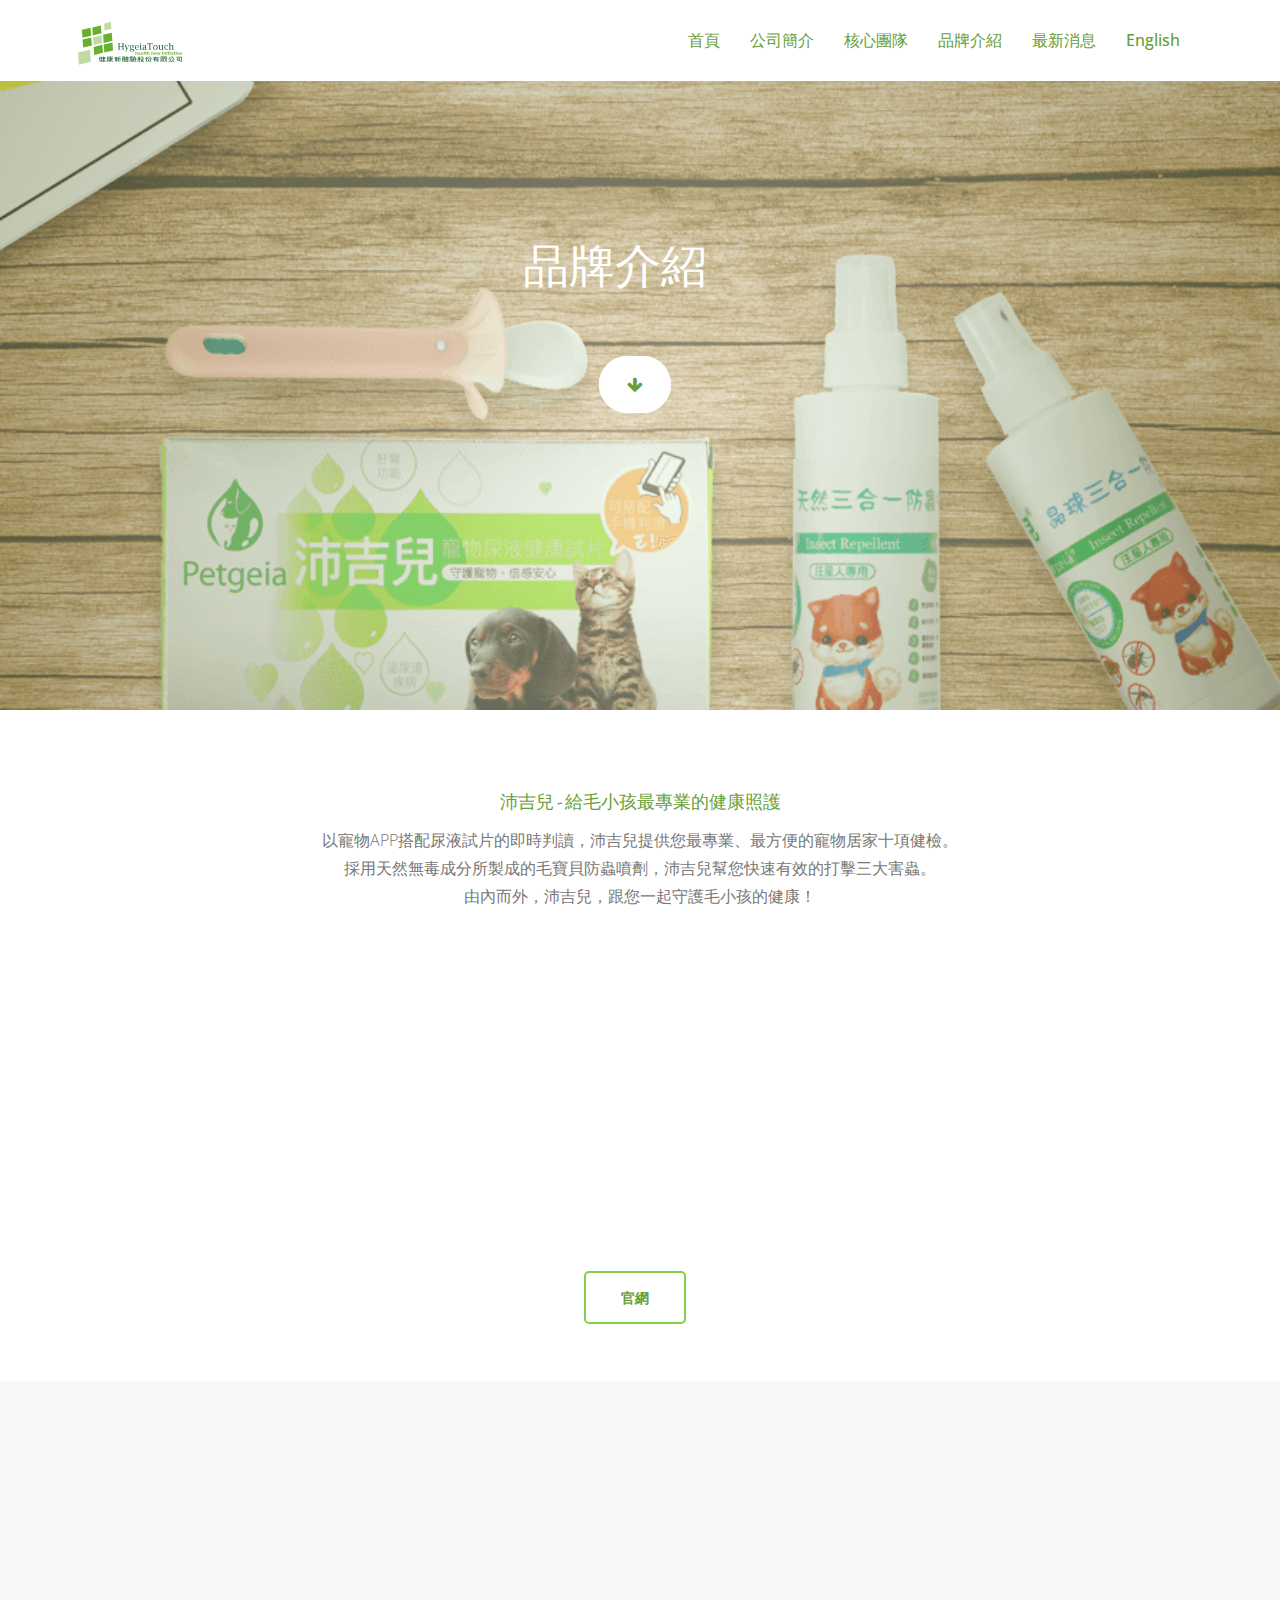
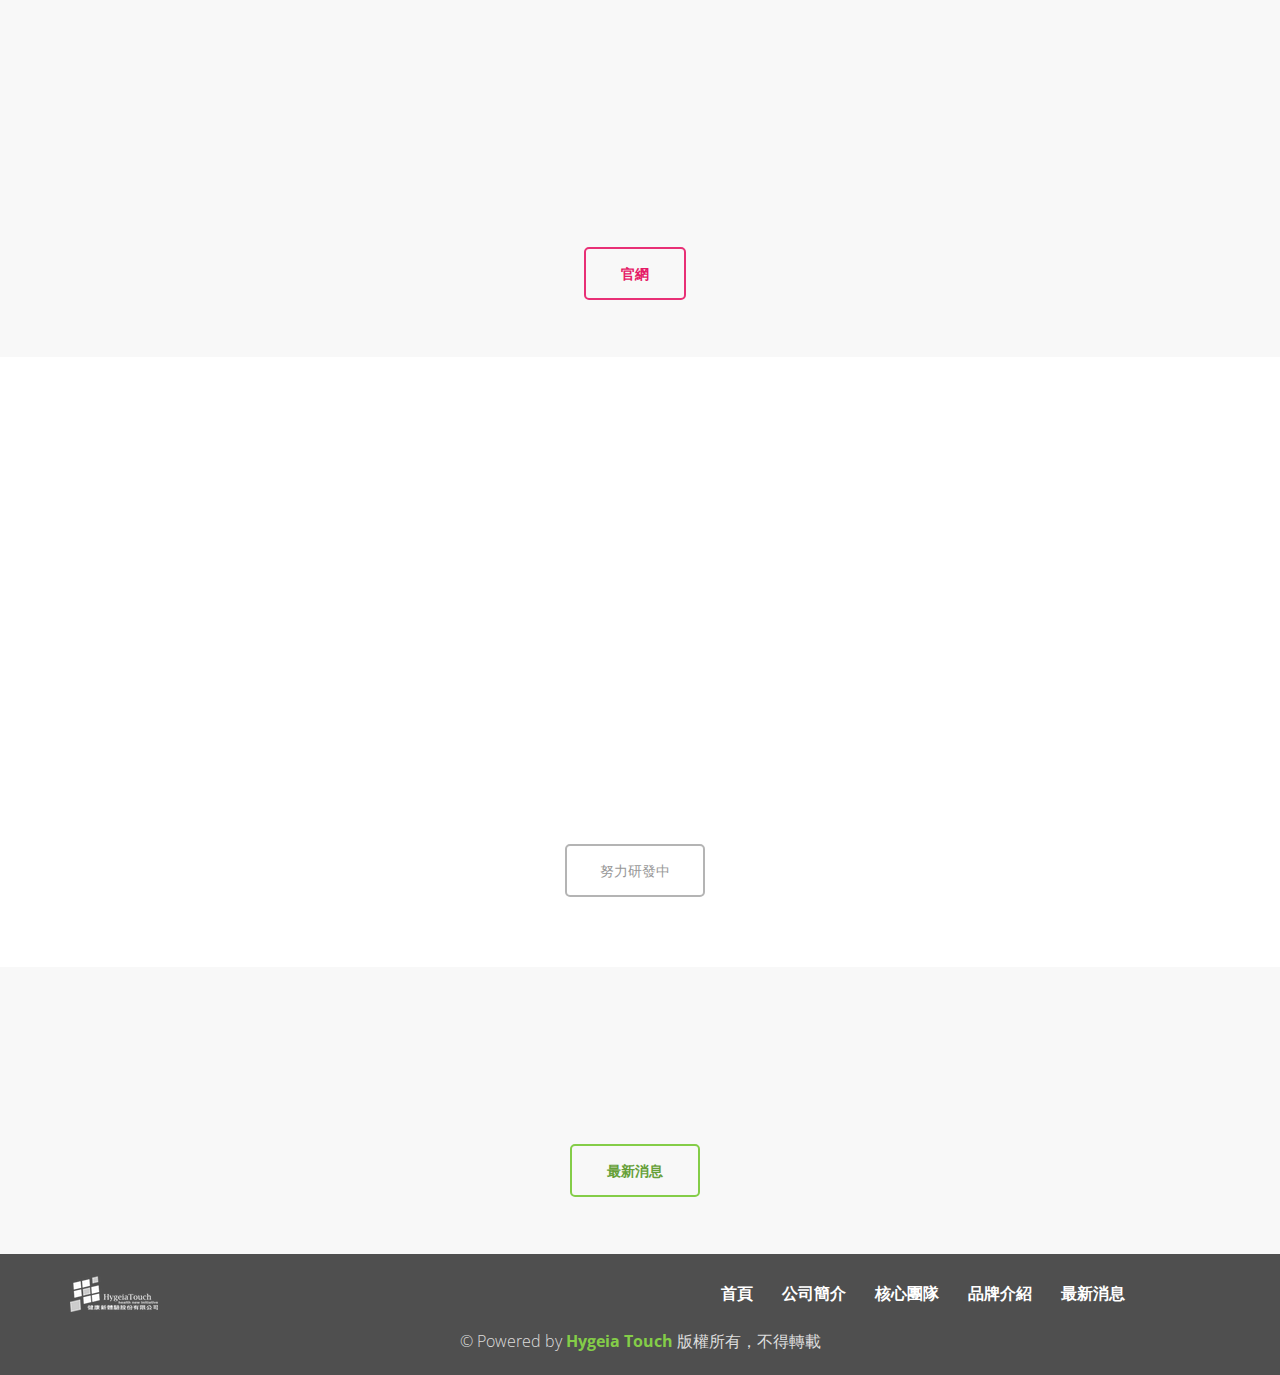
<file: zh/brands.html>
<!DOCTYPE html>
<html>

<head>

    <title>HygeiaTouch | 健康新體驗</title>
    <link rel="icon" href="../img/favicon-ht.ico">
    <meta http-equiv="Content-Type" content="text/html; charset=utf-8">
    <meta name="viewport" content="width=device-width, initial-scale=1, maximum-scale=1, user-scalable=no">
    <meta name="description" content="Hygeia Touch專注於開發創新居家自我檢測產品，提供快速便利的檢測方式，以新的健康照護模式，守護您家中每一位成員的健康。">
    <meta name="keywords" content="HygeiaTouch, 健康新體驗, 居家檢測, 生物標記檢測, 自我檢測產品, 家人健康, 寵物健康檢測">
    <meta name="Author" content="Hygeia Touch">
    <meta name="URL" content="https://www.hygeiatouch.com">
    <!-- CSS Files -->
    <link href="../css/bootstrap.min.css" rel="stylesheet" media="screen">
    <link href="../css/font-awesome.min.css" rel="stylesheet">
    <link href="../fonts/icon-7-stroke/css/pe-icon-7-stroke.css" rel="stylesheet">
    <link href="../css/animate.css" rel="stylesheet" media="screen">
    <link href="../css/owl.theme.css" rel="stylesheet">
    <link href="../css/owl.carousel.css" rel="stylesheet">
    <link href="../css/magnific-popup.css" rel="stylesheet">

    <link href="../css/styles.css" rel="stylesheet" media="screen">

    <!-- Google Fonts -->
    <link href='http://fonts.googleapis.com/css?family=Open+Sans:400,300,600,700' rel='stylesheet' type='text/css'>
    <link href='http://fonts.googleapis.com/css?family=Alegreya+Sans:100,300,400,700' rel='stylesheet' type='text/css'>


    <!-- Font Awesome -->
    <link href="http://maxcdn.bootstrapcdn.com/font-awesome/4.2.0/css/font-awesome.min.css" rel="stylesheet">
</head>

<body data-spy="scroll" data-target="#navbar-scroll">

    <div id="top"></div>

    <!-- NAVIGATION -->
    <div id="menu">
        <nav class="navbar-wrapper navbar-default" role="navigation">
            <div class="container">
                <div class="navbar-header">
                    <button type="button" class="navbar-toggle" data-toggle="collapse" data-target=".navbar-themers">
				  <span class="sr-only">Toggle navigation</span>
				  <span class="icon-bar"></span>
				  <span class="icon-bar"></span>
				  <span class="icon-bar"></span>
				</button>
                    <a class="navbar-brand site-name" href="index.html"><img src="../img/logo-ht.svg" alt="logo"></a>
                </div>

                <div id="navbar-scroll" class="collapse navbar-collapse navbar-themers navbar-right">
                    <ul class="nav navbar-nav">
                        <li><a href="index.html">首頁</a></li>
                        <li><a href="idea.html">公司簡介</a></li>
                        <li><a href="team.html">核心團隊</a></li>
                        <li><a href="brands.html">品牌介紹</a></li>
                        <li><a href="https://hygeiatouch.wixsite.com/latestnews-1" target="_blank">最新消息</a></li>
                        <li><a href="../en/brands.html">English</a></li>

                    </ul>
                </div>
            </div>
        </nav>
    </div>

    <div class="fullscreen landing parallax banner-brands">
        <div class="container">
            <div class="row">
                <div class="intro-box">
                    <div class="intro">
                        <h1 class="wow fadeInLeft">
                            品牌介紹<br><br>
                        </h1>
                        <div class="head-btn wow fadeInLeft">

                            <a href="#content" class="btn-primary play-market">
                                <i class="fa fa-arrow-down" aria-hidden="true"></i>
                            </a>
                        </div>
                    </div>
                </div>
            </div>
        </div>

    </div>

    <!-- 沛吉兒品牌 -->
    <section id="content">
        <div class="container">
            <div class="row">
                <div class="col-md-12">
                    <div class="col-md-12 feature-2-pic wow fadeInLeft">
                        <h5>沛吉兒 - 給毛小孩最專業的健康照護</h5>
                        <p>以寵物APP搭配尿液試片的即時判讀，沛吉兒提供您最專業、最方便的寵物居家十項健檢。<br>採用天然無毒成分所製成的毛寶貝防蟲噴劑，沛吉兒幫您快速有效的打擊三大害蟲。<br>由內而外，沛吉兒，跟您一起守護毛小孩的健康！
                        </p>
                    </div>
                    <br/>
                </div>
            </div>
            <div class="row">
                <div class="skill-home">
                    <div class="skill-home-solid clearfix">
                        <div class="col-md-3 wow fadeInLeft text-center">
                            <span class="icons c1"><img src="../img/brands-home.png" alt="icon" /></span>
                            <div class="box-area">
                                <h3></h3>
                                <p>居家檢測不費力<br></p>

                            </div>
                        </div>
                        <div class="col-md-3 wow fadeInLeft text-center">
                            <span class="icons c2"><img src="../img/brands-clock.png" alt="icon" /></span>
                            <div class="box-area">
                                <h3></h3>
                                <p>60秒完成不費時<br></p>
                            </div>
                        </div>
                        <div class="col-md-3 wow fadeInRight text-center">
                            <span class="icons c3"><img src="../img/brands-phone.png" alt="icon" /></span>
                            <div class="box-area">
                                <h3></h3>
                                <p>用APP判讀很方便<br></p>
                            </div>
                        </div>
                        <div class="col-md-3 wow fadeInRight text-center">
                            <span class="icons c4"><img src="../img/brands-leaf.png" alt="icon" /></span>
                            <div class="box-area">
                                <h3></h3>
                                <p>安全無毒好放心<br></p>
                            </div>
                        </div>
                    </div>

                </div>
                <div class="btn-feature"><a href="http://www.petgeia.com/zh/main" target="_blank" class="btn-default">官網</a></div>
            </div>


        </div>
    </section>
    <!-- 賀小姐品牌 -->
    <section id="content-her">
        <div class="container">
            <div class="row">
                <div class="col-md-12">
                    <div class="col-md-12 feature-2-pic-her wow fadeInRight">
                        <h5 class="her-h5">賀小姐 - 女生最安心的自我檢測商品</h5>
                        <p>我們提供舒適的自我檢測方式，給希望保有私密性的您，提供最貼心的服務
                        </p>
                    </div>
                    <br/>
                </div>
            </div>
            <div class="row">
                <div class="skill-home-her">
                    <div class="skill-home-solid clearfix">
                        <div class="col-md-4 wow fadeInLeft text-center">
                            <span class="icons c1-her"><img src="../img/brands-clock.png" alt="icon" /></span>
                            <div class="box-area">
                                <h3></h3>
                                <p>1分鐘可得知結果<br></p>
                            </div>
                        </div>
                        <div class="col-md-4 wow fadeInLeft text-center">
                            <span class="icons c2-her"><img src="../img/brands-home.png" alt="icon" /></span>
                            <div class="box-area">
                                <h3></h3>
                                <p>可隨時隨地檢測<br></p>
                            </div>
                        </div>
                        <div class="col-md-4 wow fadeInRight text-center">
                            <span class="icons c3-her"><img src="../img/brands-people.png" alt="icon" /></span>
                            <div class="box-area">
                                <h3></h3>
                                <p>自我檢測不害羞<br></p>
                            </div>
                        </div>
                    </div>

                </div>
                <div class="btn-feature"><a href="http://www.hergeia.com/" target="_blank" class="btn-default-her">官網</a></div>
            </div>
        </div>
    </section>
    <!-- 賀先生品牌 -->
    <section id="content-man">
        <div class="container">
            <div class="row">
                <div class="col-md-12">
                    <div class="col-md-12 feature-2-pic-man wow fadeInLeft">
                        <h5 class="man-h5">賀先生 - 與您一同迎接家中新成員到來</h5>
                        <p>我們正進行居家檢測精蟲活動力商品的臨床實驗，以嚴謹的態度把關每一項商品<br>
                        </p>
                    </div>
                    <br/>
                </div>
            </div>
            <div class="row">
                <div class="skill-home-he">
                    <div class="skill-home-solid clearfix">
                        <div class="col-md-4 wow fadeInLeft text-center">
                            <span class="icons c1-he"><img src="../img/brands-home.png" alt="icon" /></span>
                            <div class="box-area">
                                <h3></h3>
                                <p>在家檢測真方便</p>

                            </div>
                        </div>
                        <div class="col-md-4 wow fadeInLeft text-center">
                            <span class="icons c2-he"><img src="../img/brands-clock.png" alt="icon" /></span>
                            <div class="box-area">
                                <h3></h3>
                                <p>15分鐘可得知結果</p>
                            </div>
                        </div>
                        <div class="col-md-4 wow fadeInRight text-center">
                            <span class="icons c3-he"><img src="../img/brands-like-boy.png" alt="icon" /></span>
                            <div class="box-area">
                                <h3></h3>
                                <p>檢測結果與醫學中心一致</p>
                            </div>
                        </div>
                    </div>

                </div>
                <div class="btn-feature" style="float:center">
                    <div class="btn-default-man">努力研發中</div>
                </div>
            </div>
        </div>
    </section>
    <!-- 往最新消息 -->
    <section id="content-link">
        <div class="container-link">
            <div class="row">
                <div class="col-md-12">
                    <div class="col-md-12 feature-2-pic-link wow fadeInRight">
                        <h5>想知道我們最新的消息嗎?</h5>
                        <p>到最新消息來看看<br><br>
                        </p>
                    </div>
                    <br/>
                </div>
            </div>
            <div class="row">

                <div class="btn-feature"><a href="https://hygeiatouch.wixsite.com/latestnews-1" target="_blank" class="btn-default">最新消息</a></div>
            </div>


        </div>
    </section>

    <!-- footer -->
    <footer class="site-footer">
        <div class="bottom">
            <div class="container">
                <div class="row">

                    <div class="col-lg-6 col-xs-12 footer-txt text-lg-left text-center">

                        <img class="footer-logo" src="../img/logo-white.png" alt="logo">


                    </div>

                    <div class="col-lg-6 col-xs-12 text-lg-right text-center">
                        <ul class="list-inline">
                            <li class="list-inline-item">
                                <a href="index.html">首頁</a>
                            </li>

                            <li class="list-inline-item">
                                <a href="idea.html">公司簡介</a>
                            </li>

                            <li class="list-inline-item">
                                <a href="team.html">核心團隊</a>
                            </li>

                            <li class="list-inline-item">
                                <a href="brands.html">品牌介紹</a>
                            </li>

                            <li class="list-inline-item">
                                <a href="https://hygeiatouch.wixsite.com/latestnews-1" target="_blank">最新消息</a>
                            </li>
                        </ul>
                    </div>


                </div>

                <div class="credits">
                    <!-- 
                  All the links in the footer should remain intact. 
                  You can delete the links only if you purchased the pro version.
                  Licensing information: https://bootstrapmade.com/license/
                  Purchase the pro version with working PHP/AJAX contact form: https://bootstrapmade.com/buy/?theme=Bell
                -->
                    © Powered by<a href="index.html"> Hygeia Touch </a>版權所有，不得轉載
                </div>
            </div>
        </div>
    </footer>

    <!-- javascript files -->
    <script src="../js/jquery.js"></script>
    <script src="../js/bootstrap.min.js"></script>
    <script src="../js/custom.js"></script>
    <script src="../js/jquery.sticky.js"></script>
    <script src="../js/wow.min.js"></script>
    <script src="../js/owl.carousel.min.js"></script>
    <script src="../js/ekko-lightbox-min.js"></script>
    <script type="text/javascript">
        $(document).delegate('*[data-toggle="lightbox"]', 'click', function(event) {
            event.preventDefault();
            $(this).ekkoLightbox();
        });
    </script>
    <script>
        new WOW().init();
    </script>
</body>

</html>
</file>
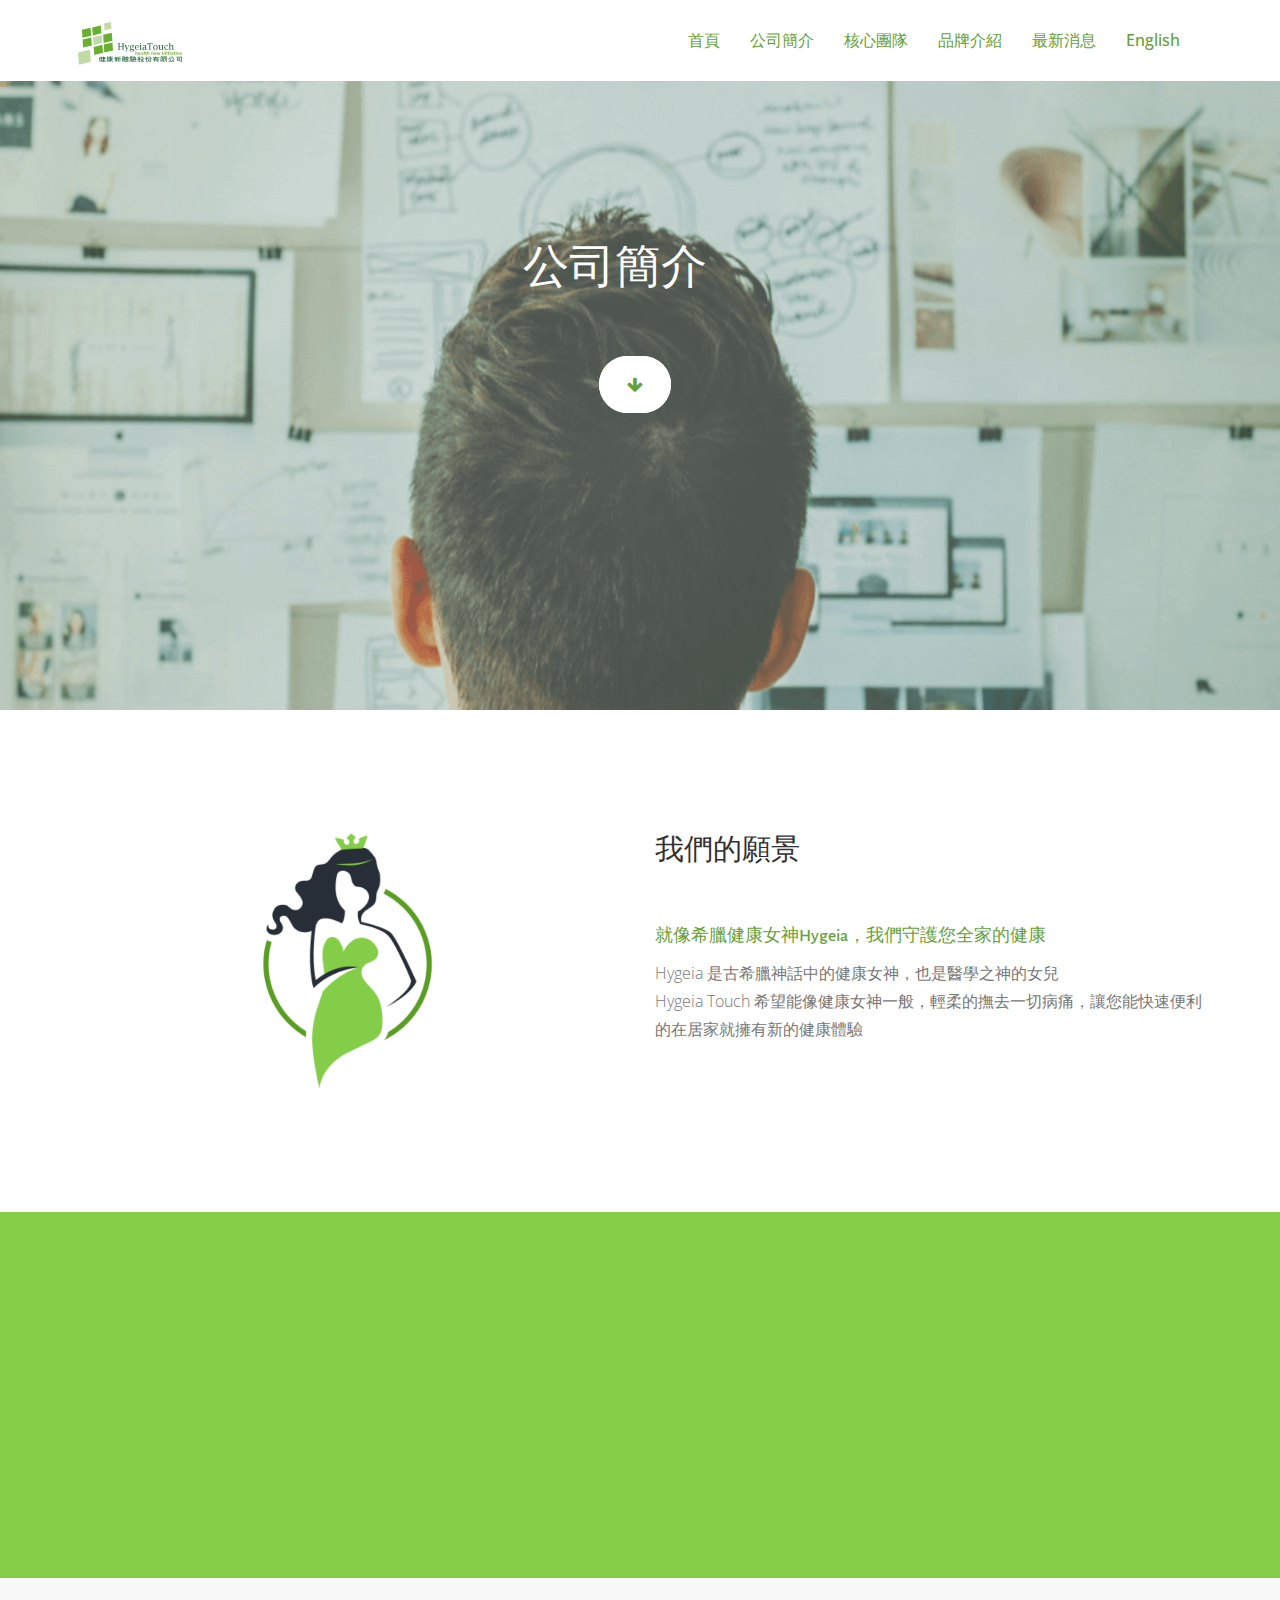
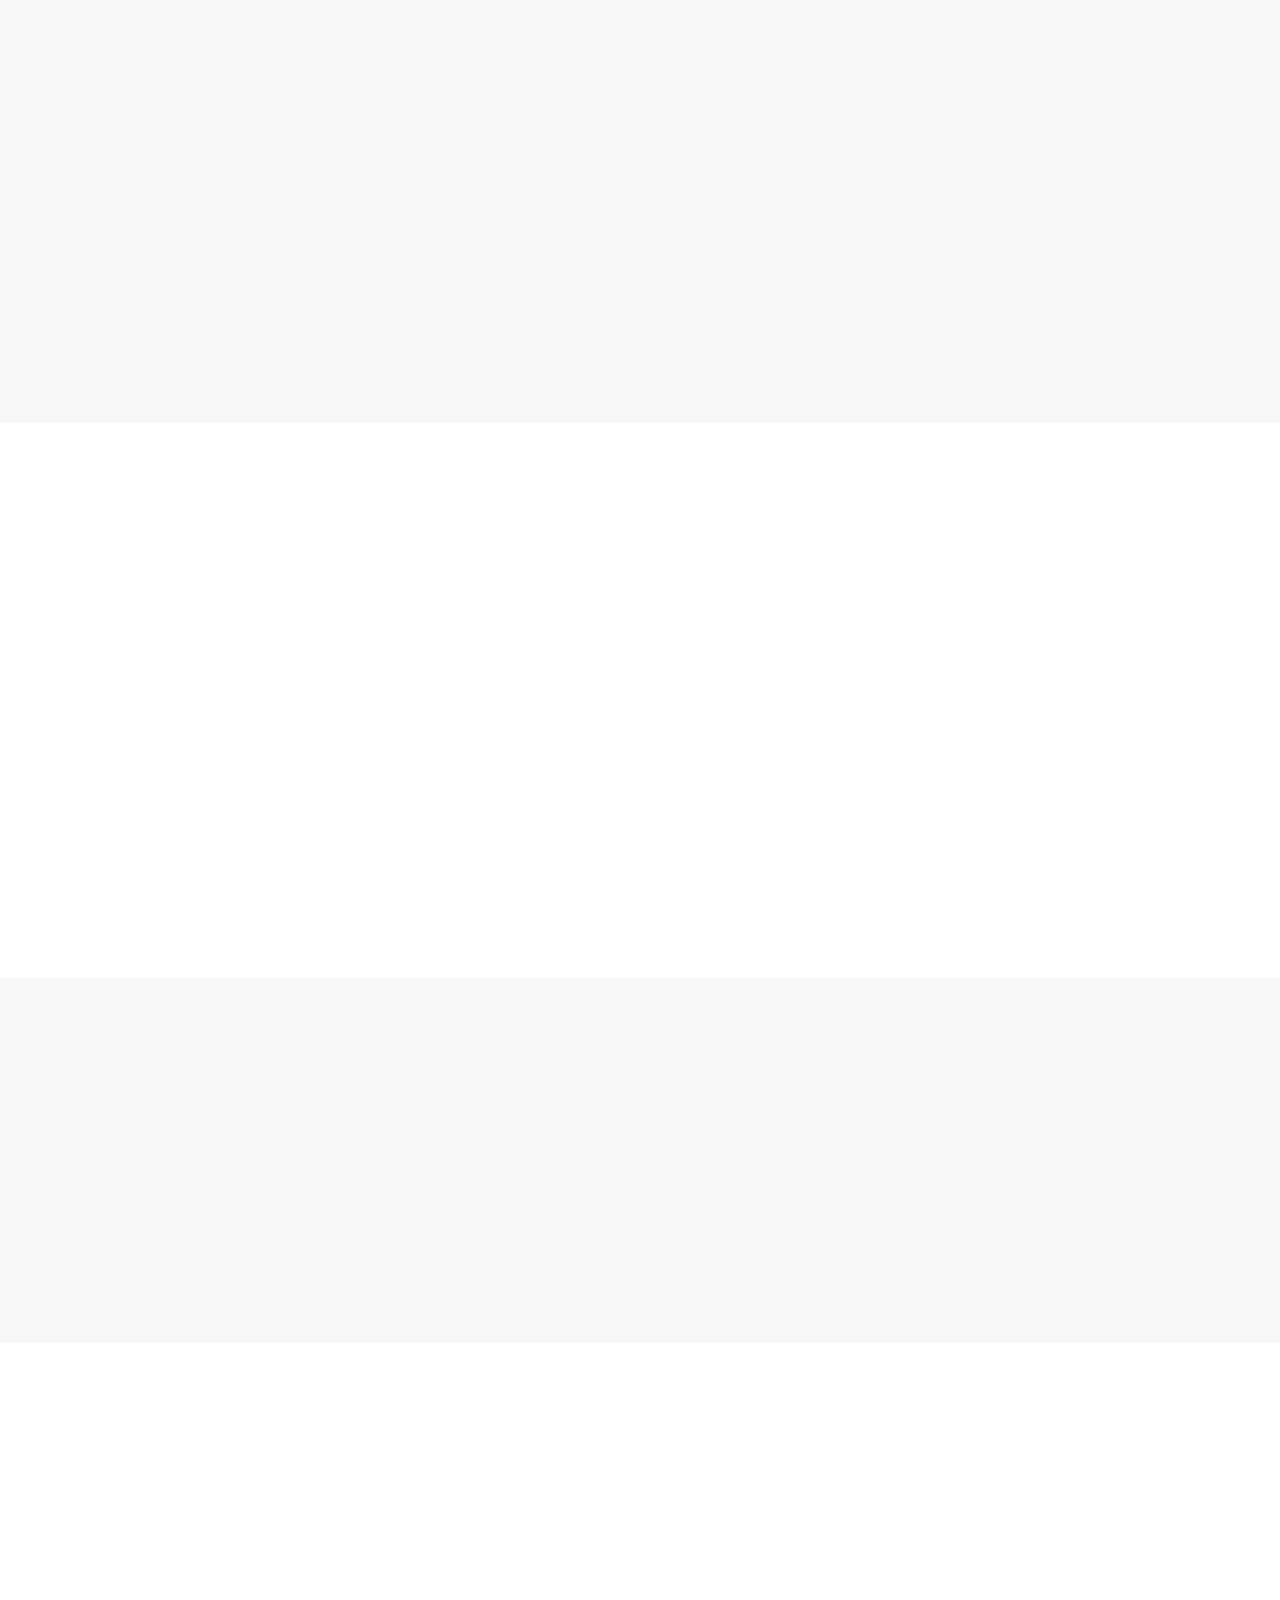
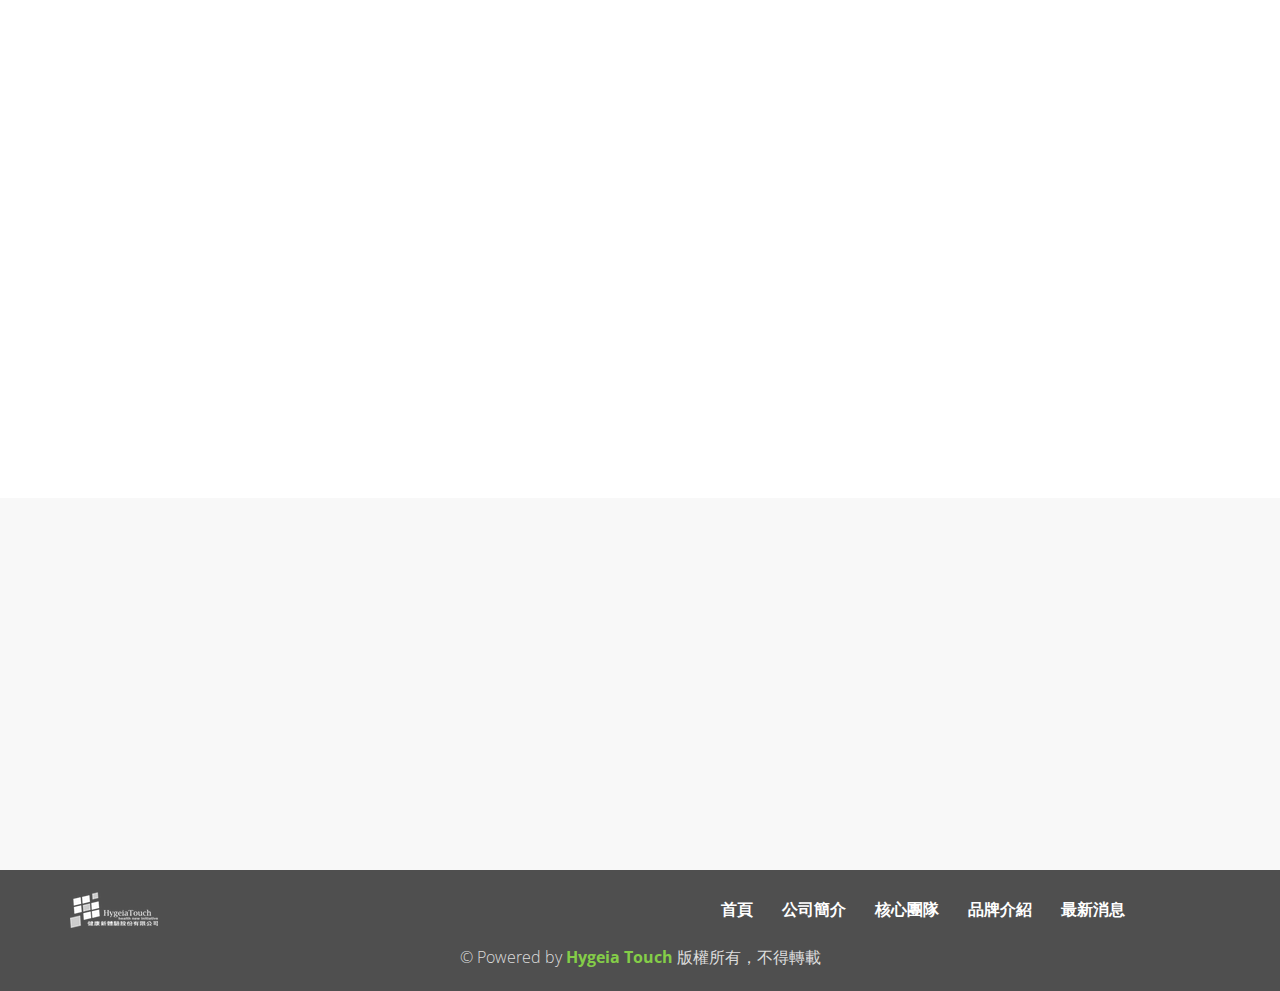
<file: zh/idea.html>
<!DOCTYPE html>
<html>

<head>

    <title>HygeiaTouch | 健康新體驗</title>
    <link rel="icon" href="../img/favicon-ht.ico">
    <meta http-equiv="Content-Type" content="text/html; charset=utf-8">
    <meta name="viewport" content="width=device-width, initial-scale=1, maximum-scale=1, user-scalable=no">
    <meta name="description" content="Hygeia Touch專注於開發創新居家自我檢測產品，提供快速便利的檢測方式，以新的健康照護模式，守護您家中每一位成員的健康。">
    <meta name="keywords" content="HygeiaTouch, 健康新體驗, 居家檢測, 生物標記檢測, 自我檢測產品, 家人健康, 寵物健康檢測">
    <meta name="Author" content="Hygeia Touch">
    <meta name="URL" content="https://www.hygeiatouch.com">
    <!-- CSS Files -->
    <link href="../css/bootstrap.min.css" rel="stylesheet" media="screen">
    <link href="../css/font-awesome.min.css" rel="stylesheet">
    <link href="../fonts/icon-7-stroke/css/pe-icon-7-stroke.css" rel="stylesheet">
    <link href="../css/animate.css" rel="stylesheet" media="screen">
    <link href="../css/owl.theme.css" rel="stylesheet">
    <link href="../css/owl.carousel.css" rel="stylesheet">
    <link href="../css/magnific-popup.css" rel="stylesheet">

    <link href="../css/styles.css" rel="stylesheet" media="screen">

    <!-- Google Fonts -->
    <link href='http://fonts.googleapis.com/css?family=Open+Sans:400,300,600,700' rel='stylesheet' type='text/css'>
    <link href='http://fonts.googleapis.com/css?family=Alegreya+Sans:100,300,400,700' rel='stylesheet' type='text/css'>


    <!-- Font Awesome -->
    <link href="http://maxcdn.bootstrapcdn.com/font-awesome/4.2.0/css/font-awesome.min.css" rel="stylesheet">
</head>

<body data-spy="scroll" data-target="#navbar-scroll">

    <div id="top"></div>

    <!-- NAVIGATION -->
    <div id="menu">
        <nav class="navbar-wrapper navbar-default" role="navigation">
            <div class="container">
                <div class="navbar-header">
                    <button type="button" class="navbar-toggle" data-toggle="collapse" data-target=".navbar-themers">
				  <span class="sr-only">Toggle navigation</span>
				  <span class="icon-bar"></span>
				  <span class="icon-bar"></span>
				  <span class="icon-bar"></span>
				</button>
                    <a class="navbar-brand site-name" href="index.html"><img src="../img/logo-ht.svg" alt="logo"></a>
                </div>

                <div id="navbar-scroll" class="collapse navbar-collapse navbar-themers navbar-right">
                    <ul class="nav navbar-nav">
                        <li><a href="index.html">首頁</a></li>
                        <li><a href="idea.html">公司簡介</a></li>
                        <li><a href="team.html">核心團隊</a></li>
                        <li><a href="brands.html">品牌介紹</a></li>
                        <li><a href="https://hygeiatouch.wixsite.com/latestnews-1" target="_blank">最新消息</a></li>
                        <li><a href="../en/idea.html">English</a></li>

                    </ul>
                </div>
            </div>
        </nav>
    </div>

    <div class="fullscreen landing parallax banner-idea">
        <div class="container">
            <div class="row-head">
                <div class="intro-box">
                    <div class="intro">
                        <h1 class="banner-title wow fadeInLeft">
                            公司簡介<br><br>
                        </h1>
                        <div class="head-btn wow fadeInLeft">

                            <a href="#ideas" class="btn-primary play-market">
                                <i class="fa fa-arrow-down" aria-hidden="true"></i>
                            </a>
                        </div>
                    </div>
                </div>
            </div>
        </div>

    </div>
    <!-- 關於說明 -->
    <section id="ideas">
        <div class="container">
            <div class="row">
                <div class="col-md-6 feature-2-pic wow fadeInLeft"><img src="../img/idea-godness.png" class="img-center" alt="" /></div>
                <div class="col-md-6 wow fadeInRight">
                    <h2><br><br>我們的願景</h2>
                    <h5>就像希臘健康女神Hygeia，我們守護您全家的健康</h5>
                    <p>Hygeia 是古希臘神話中的健康女神，也是醫學之神的女兒<br>Hygeia Touch 希望能像健康女神一般，輕柔的撫去一切病痛，讓您能快速便利的在居家就擁有新的健康體驗
                    </p>
                </div>
            </div>
        </div>
    </section>

    <!-- 品牌註解1 -->
    <div id="clients-idea">
        <div class="container">
            <div class="text-center">
            </div>
            <div class="row">
                <div class="col-sm-10 col-sm-offset-1">
                    <div id="owl-clients" class="owl-carousel owl-theme wow fadeInUp">
                        <!-- Clients 1 -->
                        <div class="clients-item">
                            <div class="box">
                                <!-- Clients content -->
                                <p class="message text-center">我們專注於開發創新居家自我檢測產品(point-of-care,POC)，結合居家試紙檢測、行動APP及雲端醫療技術，提供您完整的健康照護平台
                                </p>
                            </div>
                            <div class="client-pic text-center">
                                <!-- client photo -->
                                <i class="fa fa-quote-right fa-2x" aria-hidden="true"></i>
                            </div>
                        </div>
                    </div>
                </div>
            </div>
        </div>
    </div>
    <!-- 我們的使命 2018/07新增 -->
    <section id="ideas2">
        <div class="container">
            <div class="row">
                <div class="col-md-6 wow fadeInLeft">
                    <h2><br><br>我們的使命</h2>
                    <h5>即時生物標記檢測＋個人化健康紀錄</h5>
                    <p>藉由開發不同的生物標記檢測平台、行動分析程式及大數據資料分析，我們整合了資訊科技及生物檢測技術。準確、方便、舒適、快速的檢測模式，健康新體驗將讓您體驗全新的個人化健康管理模式</p>
                </div>
                <div class="col-md-6 feature-2-pic wow fadeInRight"><img src="../img/idea-mission.jpeg" class="img-center" alt="" /></div>
            </div>
        </div>
    </section>
    <!-- 提供服務 -->
    <section id="content">
        <div class="container">
            <div class="row">
                <div class="col-md-12">
                    <div class="col-md-12 feature-2-pic wow fadeInLeft">
                        <h5 class="services-txt"><i>AC<sup> 3 </sup></i>提供您</h5>
                    </div>
                </div>
            </div>
            <div class="row">
                <div class="skill-service">
                    <div class="skill-home-solid clearfix">
                        <div class="col-md-3 wow fadeInLeft text-center">
                            <span class="icons c1"><img src="../img/idea-target.svg" alt="icon" /></span>
                            <div class="box-area">
                                <h3></h3>
                                <p>Accurate<br>準確<br></p>

                            </div>
                        </div>
                        <div class="col-md-3 wow fadeInLeft text-center">
                            <span class="icons c2"><img src="../img/idea-convenicent.svg" alt="icon" /></span>
                            <div class="box-area">
                                <h3></h3>
                                <p>Convenient<br>便利<br></p>
                            </div>
                        </div>
                        <div class="col-md-3 wow fadeInRight text-center">
                            <span class="icons c3"><img src="../img/idea-free.svg" alt="icon" /></span>
                            <div class="box-area">
                                <h3></h3>
                                <p>Comfortable<br>自在<br></p>
                            </div>
                        </div>
                        <div class="col-md-3 wow fadeInRight text-center">
                            <span class="icons c4"><img src="../img/idea-quick.svg" alt="icon" /></span>
                            <div class="box-area">
                                <h3></h3>
                                <p>Cost effective<br>省時<br></p>
                            </div>
                        </div>
                    </div>
                </div>
            </div>
        </div>
    </section>

    <!-- 品牌註解2 -->
    <section id="clients-idea2">
        <div class="container-link">
            <div></div>
            <div class="clients-item-ides2 wow fadeInUp">
                <div class="box2">
                    <!-- Clients content -->
                    <p class="message text-center">擁有兩大技術平台<br>生化檢測 + 大數據分析</p>
                </div>
                <div class="client-pic text-center">
                    <!-- client photo -->
                    <i class="fa fa-quote-right fa-2x" aria-hidden="true" style="color:#66a038"></i>
                </div>
            </div>
        </div>
    </section>

    <!-- 創新服務 -->
    <section class="purpose section">
        <div class="container">
            <div class="row">
                <div class="col-md-12">
                    <div class="col-md-12 feature-2-pic wow fadeInLeft">
                        <h5 class="services-txt">我們的創新研發<br><br><br><br></h5>
                    </div>

                </div>
            </div>
            <div class="row">
                <div class="col-sm-4 wow fadeInLeft">
                    <div class="ubutia-card">
                        <div class="ubutia-card-header">
                            <div class="card-icon">
                                <span class="leaf" aria-hidden="true"></span>
                                <h5>使用生物相容性的舒適材料</h5>
                            </div>

                        </div>

                    </div>
                </div>
                <div class="col-sm-4 wow fadeInLeft">
                    <div class="ubutia-card">
                        <div class="ubutia-card-header">
                            <div class="card-icon">
                                <span class="phone" aria-hidden="true"></span>
                                <h5>結合記錄APP<br>管理健康更方便</h5>
                            </div>

                        </div>

                    </div>
                </div>
                <div class="col-sm-4 wow fadeInLeft">
                    <div class="ubutia-card">
                        <div class="ubutia-card-header">
                            <div class="card-icon">
                                <span class="eye" aria-hidden="true"></span>
                                <h5>不需特殊儀器<br>即可判讀結果</h5>
                            </div>

                        </div>

                    </div>
                </div>
            </div>
            <div class="row">
                <div class="col-sm-4 wow fadeInRight">
                    <div class="ubutia-card">
                        <div class="ubutia-card-header">
                            <div class="card-icon">
                                <span class="good" aria-hidden="true"></span>
                                <h5>產品均獲得<br>專利及SGS認證</h5>
                            </div>

                        </div>

                    </div>
                </div>
                <div class="col-sm-4 wow fadeInRight">
                    <div class="ubutia-card">
                        <div class="ubutia-card-header">
                            <div class="card-icon">
                                <span class="medical" aria-hidden="true"></span>
                                <h5>諮詢專業醫師<br>並進行臨床測試</h5>
                            </div>

                        </div>

                    </div>
                </div>
                <div class="col-sm-4 wow fadeInRight">
                    <div class="ubutia-card">
                        <div class="ubutia-card-header">
                            <div class="card-icon">
                                <span class="doctor" aria-hidden="true"></span>
                                <h5>聘請國際知名學者<br>作為研發強力後盾</h5>
                            </div>

                        </div>

                    </div>
                </div>
            </div>
        </div>
    </section>

    <!-- 往團隊or商城 -->
    <section id="content-link-idea">
        <div class="container">
            <div class="col-md-6 row">

                <div class="feature-2-pic-link wow fadeInLeft">
                    <h5 class="idea-h5">想認識我們的團隊成員<br>或有問題想問我們嗎</h5>
                    <p>歡迎與我們聯繫<br><br>
                    </p>
                </div>
                <div class="row wow fadeInLeft">
                    <div class="btn-feature"><a href="team.html" class="btn-default">核心團隊</a></div>
                </div>
            </div>

            <div class="col-md-6 row">

                <div class="feature-2-pic-link wow fadeInRight">
                    <h5 class="idea-h5">對我們的產品感到好奇嗎<br><br></h5>
                    <p>看看我們的品牌介紹！<br><br>
                    </p>
                </div>
                <div class="row wow fadeInRight">
                    <div class="btn-feature"><a href="brands.html" class="btn-default">品牌介紹</a></div>
                </div>
            </div>
        </div>
    </section>
    <!-- footer -->
    <footer class="site-footer">
        <div class="bottom">
            <div class="container">
                <div class="row">

                    <div class="col-lg-6 col-xs-12 footer-txt text-lg-left text-center">

                        <img class="footer-logo" src="../img/logo-white.png" alt="logo">


                    </div>

                    <div class="col-lg-6 col-xs-12 text-lg-right text-center">
                        <ul class="list-inline">
                            <li class="list-inline-item">
                                <a href="index.html">首頁</a>
                            </li>

                            <li class="list-inline-item">
                                <a href="idea.html">公司簡介</a>
                            </li>

                            <li class="list-inline-item">
                                <a href="team.html">核心團隊</a>
                            </li>

                            <li class="list-inline-item">
                                <a href="brands.html">品牌介紹</a>
                            </li>

                            <li class="list-inline-item">
                                <a href="https://hygeiatouch.wixsite.com/latestnews-1" target="_blank">最新消息</a>
                            </li>
                        </ul>
                    </div>


                </div>

                <div class="credits">
                    <!-- 
                  All the links in the footer should remain intact. 
                  You can delete the links only if you purchased the pro version.
                  Licensing information: https://bootstrapmade.com/license/
                  Purchase the pro version with working PHP/AJAX contact form: https://bootstrapmade.com/buy/?theme=Bell
                -->
                    © Powered by<a href="index.html"> Hygeia Touch </a>版權所有，不得轉載
                </div>
            </div>
        </div>
    </footer>


    <!-- javascript files -->
    <script src="../js/jquery.js"></script>
    <script src="../js/bootstrap.min.js"></script>
    <script src="../js/custom.js"></script>
    <script src="../js/jquery.sticky.js"></script>
    <script src="../js/wow.min.js"></script>
    <script src="../js/owl.carousel.min.js"></script>
    <script src="../js/ekko-lightbox-min.js"></script>
    <script type="text/javascript">
        $(document).delegate('*[data-toggle="lightbox"]', 'click', function(event) {
            event.preventDefault();
            $(this).ekkoLightbox();
        });
    </script>
    <script>
        new WOW().init();
    </script>
</body>

</html>
</file>
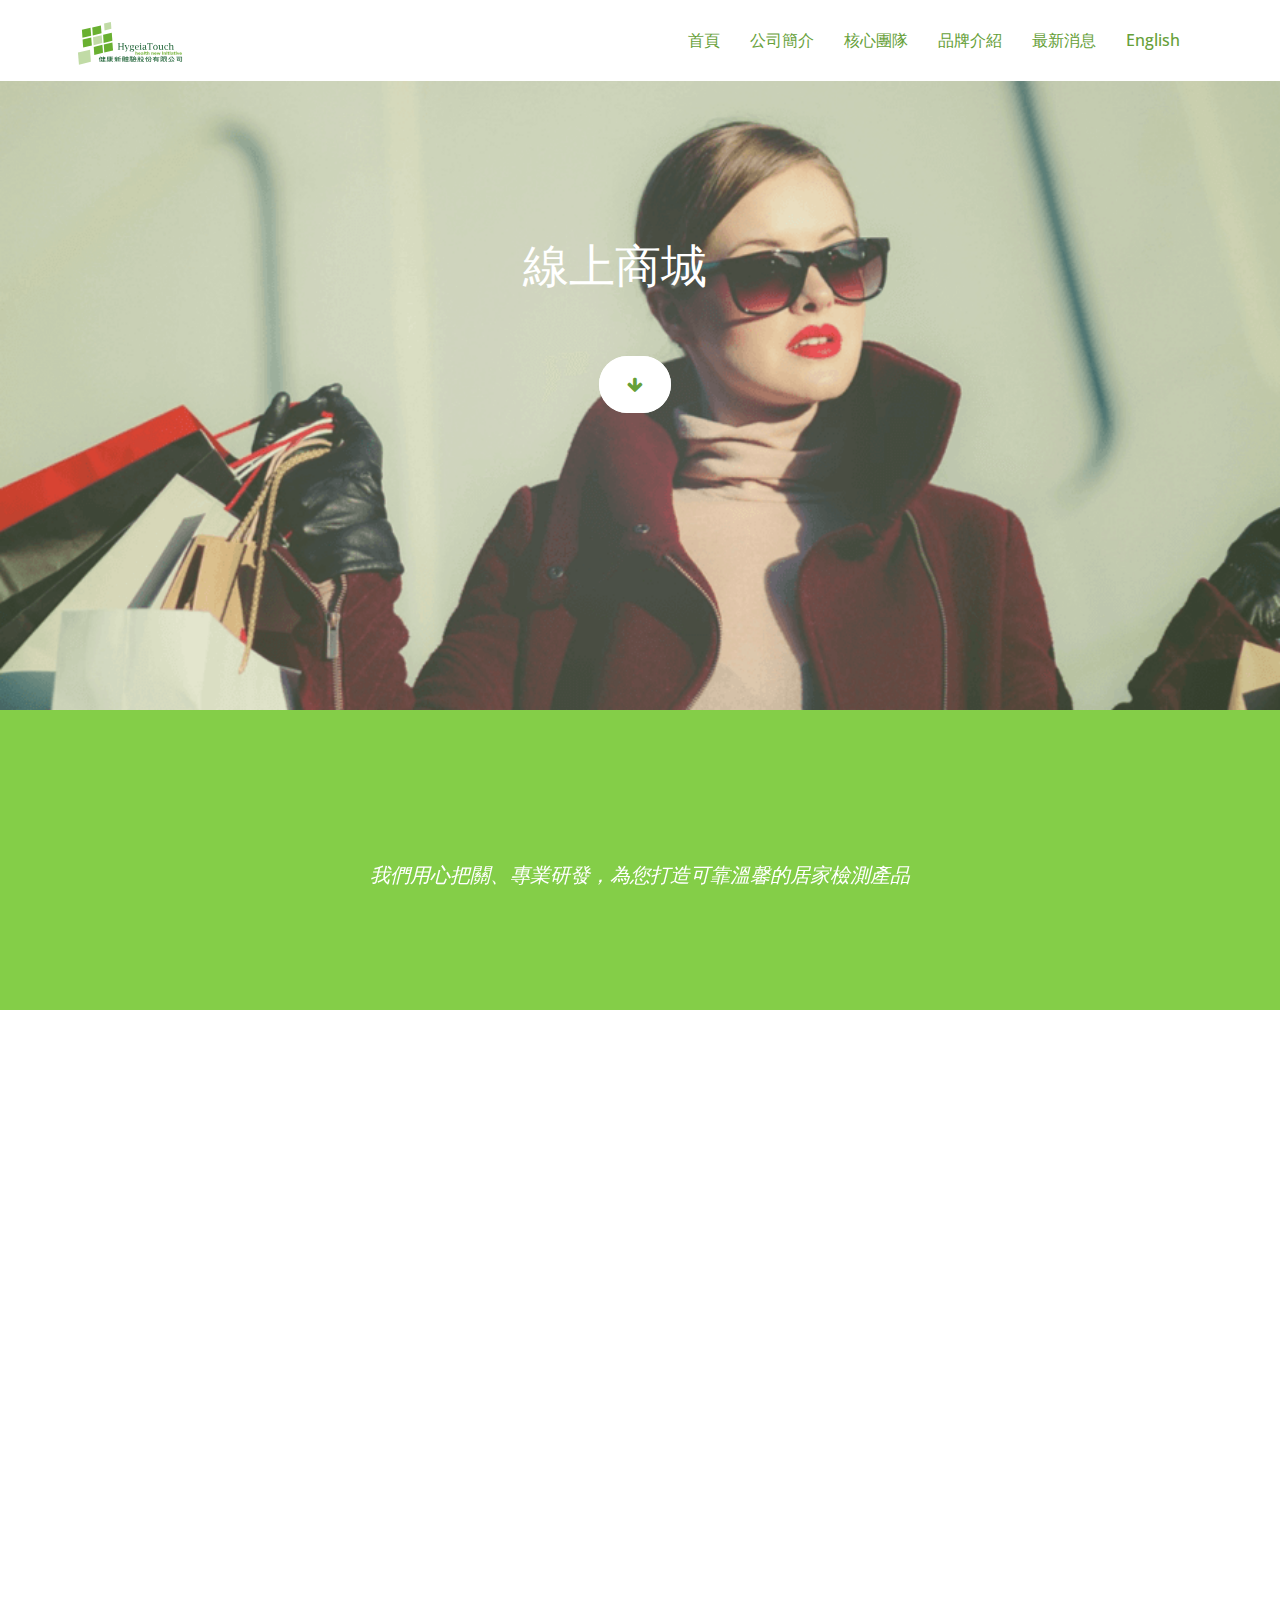
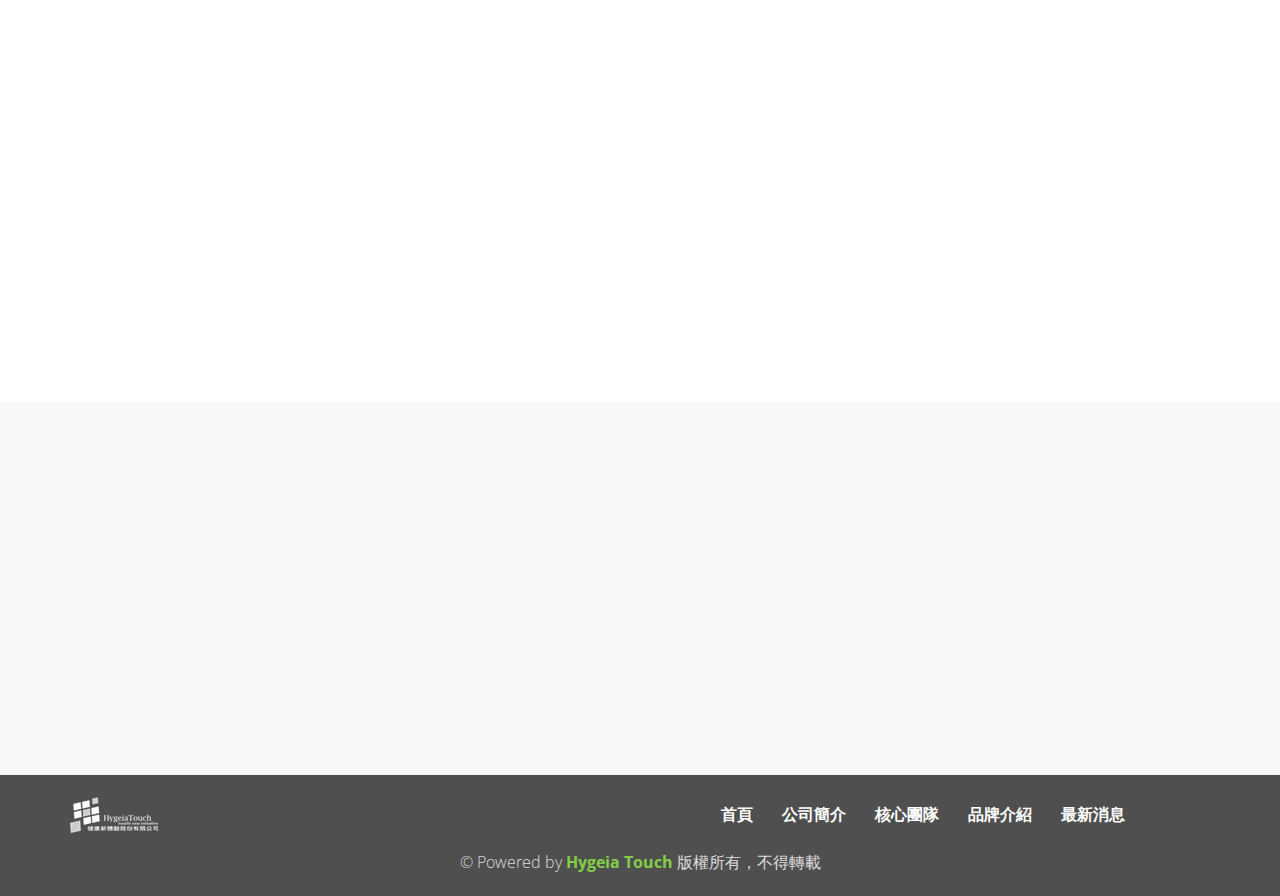
<file: zh/store.html>
<!DOCTYPE html>
<html>

<head>

    <title>HygeiaTouch | 健康新體驗</title>
    <link rel="icon" href="../img/favicon-ht.ico">
    <meta http-equiv="Content-Type" content="text/html; charset=utf-8">
    <meta name="viewport" content="width=device-width, initial-scale=1, maximum-scale=1, user-scalable=no">
    <meta name="description" content="Hygeia Touch專注於開發創新居家自我檢測產品，提供快速便利的檢測方式，以新的健康照護模式，守護您家中每一位成員的健康。">
    <meta name="keywords" content="HygeiaTouch, 健康新體驗, 居家檢測, 生物標記檢測, 自我檢測產品, 家人健康, 寵物健康檢測">
    <meta name="Author" content="Hygeia Touch">
    <meta name="URL" content="https://www.hygeiatouch.com">
    <!-- CSS Files -->
    <link href="../css/bootstrap.min.css" rel="stylesheet" media="screen">
    <link href="../css/font-awesome.min.css" rel="stylesheet">
    <link href="../fonts/icon-7-stroke/css/pe-icon-7-stroke.css" rel="stylesheet">
    <link href="../css/animate.css" rel="stylesheet" media="screen">
    <link href="../css/owl.theme.css" rel="stylesheet">
    <link href="../css/owl.carousel.css" rel="stylesheet">
    <link href="../css/magnific-popup.css" rel="stylesheet">

    <link href="../css/styles.css" rel="stylesheet" media="screen">

    <!-- Google Fonts -->
    <link href='http://fonts.googleapis.com/css?family=Open+Sans:400,300,600,700' rel='stylesheet' type='text/css'>
    <link href='http://fonts.googleapis.com/css?family=Alegreya+Sans:100,300,400,700' rel='stylesheet' type='text/css'>


    <!-- Font Awesome -->
    <link href="http://maxcdn.bootstrapcdn.com/font-awesome/4.2.0/css/font-awesome.min.css" rel="stylesheet">
</head>

<body data-spy="scroll" data-target="#navbar-scroll">

    <div id="top"></div>

    <!-- NAVIGATION -->
    <div id="menu">
        <nav class="navbar-wrapper navbar-default" role="navigation">
            <div class="container">
                <div class="navbar-header">
                    <button type="button" class="navbar-toggle" data-toggle="collapse" data-target=".navbar-themers">
				  <span class="sr-only">Toggle navigation</span>
				  <span class="icon-bar"></span>
				  <span class="icon-bar"></span>
				  <span class="icon-bar"></span>
				</button>
                    <a class="navbar-brand site-name" href="index.html"><img src="../img/logo-ht.svg" alt="logo"></a>
                </div>

                <div id="navbar-scroll" class="collapse navbar-collapse navbar-themers navbar-right">
                    <ul class="nav navbar-nav">
                        <li><a href="index.html">首頁</a></li>
                        <li><a href="idea.html">公司簡介</a></li>
                        <li><a href="team.html">核心團隊</a></li>
                        <li><a href="brands.html">品牌介紹</a></li>
                        <li><a href="https://hygeiatouch.wixsite.com/latestnews-1" target="_blank">最新消息</a></li>
                        <li><a href="../en/store.html">English</a></li>

                    </ul>
                </div>
            </div>
        </nav>
    </div>

    <div class="fullscreen landing parallax banner-store">
        <div class="container">
            <div class="row">
                <div class="intro-box">
                    <div class="intro">
                        <h1 class="wow fadeInLeft">
                            線上商城<br><br>
                        </h1>
                        <div class="head-btn wow fadeInLeft">

                            <a href="#clients-store" class="btn-primary play-market">
                                <i class="fa fa-arrow-down" aria-hidden="true"></i>
                            </a>
                        </div>
                    </div>
                </div>
            </div>
        </div>

    </div>
    <!-- 商城註解1 -->
    <div id="clients-store">
        <div class="container">
            <div class="text-center">

            </div>
            <div class="row">
                <div class="col-sm-10 col-sm-offset-1">
                    <div id="owl-clients" class="owl-carousel owl-theme wow fadeInUp">

                        <!-- Clients 1 -->
                        <div class="clients-item">

                            <div class="box">

                                <!-- Clients content -->
                                <p class="message text-center">我們用心把關、專業研發，為您打造可靠溫馨的居家檢測產品<br>
                                </p>
                            </div>

                        </div>


                    </div>
                </div>
            </div>
        </div>
    </div>
    <!-- 商品列表 -->
    <section class="section-padding gray-bg">
        <div class="container">
            <div class="row wow fadeInRight">
                <br><br>
                <div class="col-md-6 col-sm-6">
                    <div class="about-image">
                        <img src="../img/store-product-3.png" alt="About Images">
                    </div>
                </div>
                <div class="product-content col-md-6 col-sm-6">
                    <div class="about-text">

                        <h5 class="store-product">寵物尿液健康試片</h5>
                        <p>隨手檢測，守護毛小孩的一生</p>
                        <h3 class="store-price">原價 NT$ 500<br><br></h3>

                    </div>

                </div>
                <div class="col-md-6 col-sm-6 row-store">
                    <div class="div-inline btn-feature-store"><a href="http://www.pcstore.com.tw/petgeia26311/M31739999.htm" class="btn-default-store" target="_blank">PChome</a></div>
                    <div class="div-inline btn-feature-store"><a href="https://shopee.tw/%E6%B2%9B%E5%90%89%E5%85%92-%E5%AF%B5%E7%89%A9%E5%B0%BF%E6%B6%B2%E5%81%A5%E5%BA%B7%E8%A9%A6%E7%89%87-%E7%8B%97%E8%B2%93%E5%85%94%E8%82%9D%E8%85%8E%E6%B3%8C%E5%B0%BF%E9%81%93%E6%AA%A2%E6%B8%AC%E8%A9%A6%E7%B4%99%E2%98%85%E5%B0%BF%E7%B3%96%E5%B0%BF%E8%9B%8B%E7%99%BD%E5%B0%BF%E9%85%AE%E6%BD%9B%E8%A1%80%E9%85%B8%E9%B9%BC%E7%AD%8910%E9%A0%85%E2%98%85%E6%90%AD%E9%85%8DApp%E7%B4%80%E9%8C%84%E2%98%85-i.29963096.404090038" class="btn-default-store" target="_blank">蝦皮商城</a></div>
                    <div class="div-inline btn-feature-store"><a href="https://page.line.me/ghw1127e/shop/products/317719556" class="btn-default-store" target="_blank">Line Store</a></div>
                </div>

            </div>
            <div class="row wow fadeInLeft">
                <br><br>
                <div class="col-md-6 col-sm-6">
                    <div class="about-image">
                        <img src="../img/store-product-2.png" alt="About Images">
                    </div>
                </div>
                <div class="product-content col-md-6 col-sm-6">
                    <div class="about-text">
                        <h5 class="store-product">天然三合一防蟲噴劑-日常一般型 (犬用) 200 ml</h5>
                        <p>給毛小孩健康安心的戶外生活</p>
                        <h3 class="store-price">原價 NT$ 249<br><br></h3>

                    </div>

                </div>
                <div class="col-md-6 col-sm-6 row-store">
                    <div class="div-inline btn-feature-store"><a href="http://www.pcstore.com.tw/petgeia26311/M31857857.htm" class="btn-default-store" target="_blank">PChome</a></div>
                    <div class="div-inline btn-feature-store"><a href="https://shopee.tw/%E6%B2%9B%E5%90%89%E5%85%92-%E5%A4%A9%E7%84%B6%E4%B8%89%E5%90%88%E4%B8%80%E9%98%B2%E8%9F%B2%E5%99%B4%E5%8A%91(%E5%AE%89%E5%85%A8%E7%84%A1%E6%AF%92%E9%98%B2%E8%9F%B2%E6%B6%B2%EF%BC%8C%E9%87%9D%E5%B0%8D%E8%B7%B3%E8%9A%A4%E3%80%81%E5%A3%81%E8%9D%A8%E3%80%81%E8%9A%8A%E5%AD%90%E2%98%85%E7%8A%AC%E7%94%A8%E2%98%85)-i.29963096.621677988" class="btn-default-store" target="_blank">蝦皮商城</a></div>
                    <div class="div-inline btn-feature-store"><a href="https://page.line.me/ghw1127e/shop/products/317724960" class="btn-default-store" target="_blank">Line Store</a></div>
                </div>

            </div>
            <div class="row wow fadeInRight">
                <br><br>
                <div class="col-md-6 col-sm-6 ">
                    <div class="about-image">
                        <img src="../img/store-product-1.png" alt="About Images">
                    </div>
                </div>
                <div class="product-content col-md-6 col-sm-6">
                    <div class="about-text">
                        <h5 class="store-product">晶球三合一防蟲噴劑-強效持久型 (犬用) 200 ml</h5>
                        <p>給毛小孩健康安心的戶外生活</p>
                        <h3 class="store-price">原價 NT$ 399<br><br></h3>

                    </div>

                </div>
                <div class="col-md-6 col-sm-6 row-store">
                    <div class="div-inline btn-feature-store"><a href="http://www.pcstore.com.tw/petgeia26311/M31857553.htm" class="btn-default-store" target="_blank">PChome</a></div>
                    <div class="div-inline btn-feature-store"><a href="https://shopee.tw/%E6%B2%9B%E5%90%89%E5%85%92-%E8%9A%8A%E4%B8%8D%E5%92%AC-i.29963096.404106469" class="btn-default-store" target="_blank">蝦皮商城</a></div>
                    <div class="div-inline btn-feature-store"><a href="https://page.line.me/ghw1127e/shop/products/317972150" class="btn-default-store" target="_blank">Line Store</a></div>
                </div>

            </div>
        </div>
    </section>

    <!-- 往團隊or產品 -->
    <section id="content-link-idea">
        <div class="container">
            <div class="col-md-6 row">

                <div class="feature-2-pic-link wow fadeInLeft">
                    <h5 class="idea-h5">有問題想問我們嗎<br><br></h5>
                    <p>歡迎與我們聯繫<br><br>
                    </p>
                </div>
                <div class="row wow fadeInLeft">
                    <div class="btn-feature"><a href="team.html" class="btn-default">我們的團隊</a></div>
                </div>
            </div>

            <div class="col-md-6 row">

                <div class="feature-2-pic-link wow fadeInRight">
                    <h5 class="idea-h5">了解更多的商品資訊<br><br></h5>
                    <p>讓我們更深入了解商品的品牌資訊！<br><br>
                    </p>
                </div>
                <div class="row wow fadeInRight">
                    <div class="btn-feature"><a href="brands.html" class="btn-default">所有產品</a></div>
                </div>
            </div>
        </div>
    </section>
    <!-- footer -->
    <footer class="site-footer">
        <div class="bottom">
            <div class="container">
                <div class="row">

                    <div class="col-lg-6 col-xs-12 footer-txt text-lg-left text-center">

                        <img class="footer-logo" src="../img/logo-white.png" alt="logo">


                    </div>

                    <div class="col-lg-6 col-xs-12 text-lg-right text-center">
                        <ul class="list-inline">
                            <li class="list-inline-item">
                                <a href="index.html">首頁</a>
                            </li>

                            <li class="list-inline-item">
                                <a href="idea.html">公司簡介</a>
                            </li>

                            <li class="list-inline-item">
                                <a href="team.html">核心團隊</a>
                            </li>

                            <li class="list-inline-item">
                                <a href="brands.html">品牌介紹</a>
                            </li>

                            <li class="list-inline-item">
                                <a href="https://hygeiatouch.wixsite.com/latestnews-1" target="_blank">最新消息</a>
                            </li>
                        </ul>
                    </div>


                </div>

                <div class="credits">
                    <!-- 
                  All the links in the footer should remain intact. 
                  You can delete the links only if you purchased the pro version.
                  Licensing information: https://bootstrapmade.com/license/
                  Purchase the pro version with working PHP/AJAX contact form: https://bootstrapmade.com/buy/?theme=Bell
                -->
                    © Powered by<a href="index.html"> Hygeia Touch </a>版權所有，不得轉載
                </div>
            </div>
        </div>
    </footer>


    <!-- javascript files -->
    <script src="../js/jquery.js"></script>
    <script src="../js/bootstrap.min.js"></script>
    <script src="../js/custom.js"></script>
    <script src="../js/jquery.sticky.js"></script>
    <script src="../js/wow.min.js"></script>
    <script src="../js/owl.carousel.min.js"></script>
    <script src="../js/ekko-lightbox-min.js"></script>
    <script type="text/javascript">
        $(document).delegate('*[data-toggle="lightbox"]', 'click', function(event) {
            event.preventDefault();
            $(this).ekkoLightbox();
        });
    </script>
    <script>
        new WOW().init();
    </script>
</body>

</html>
</file>
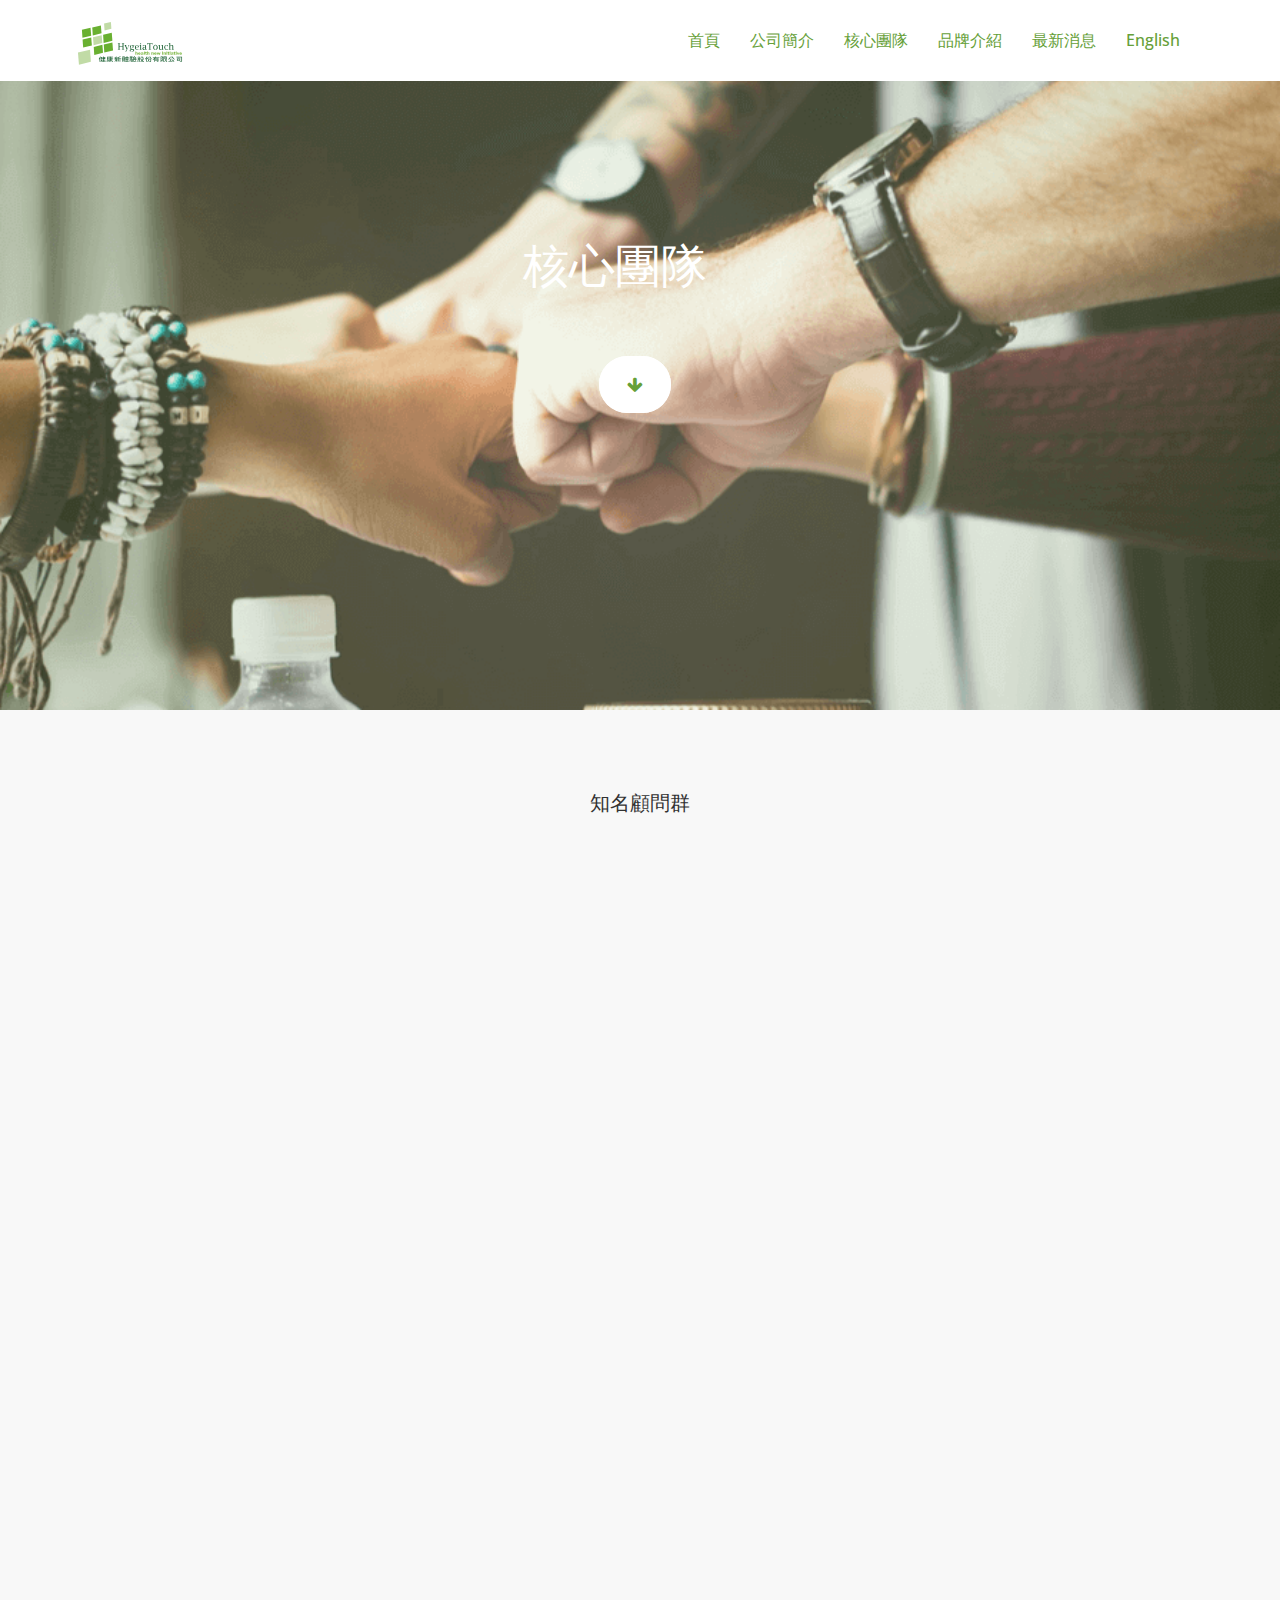
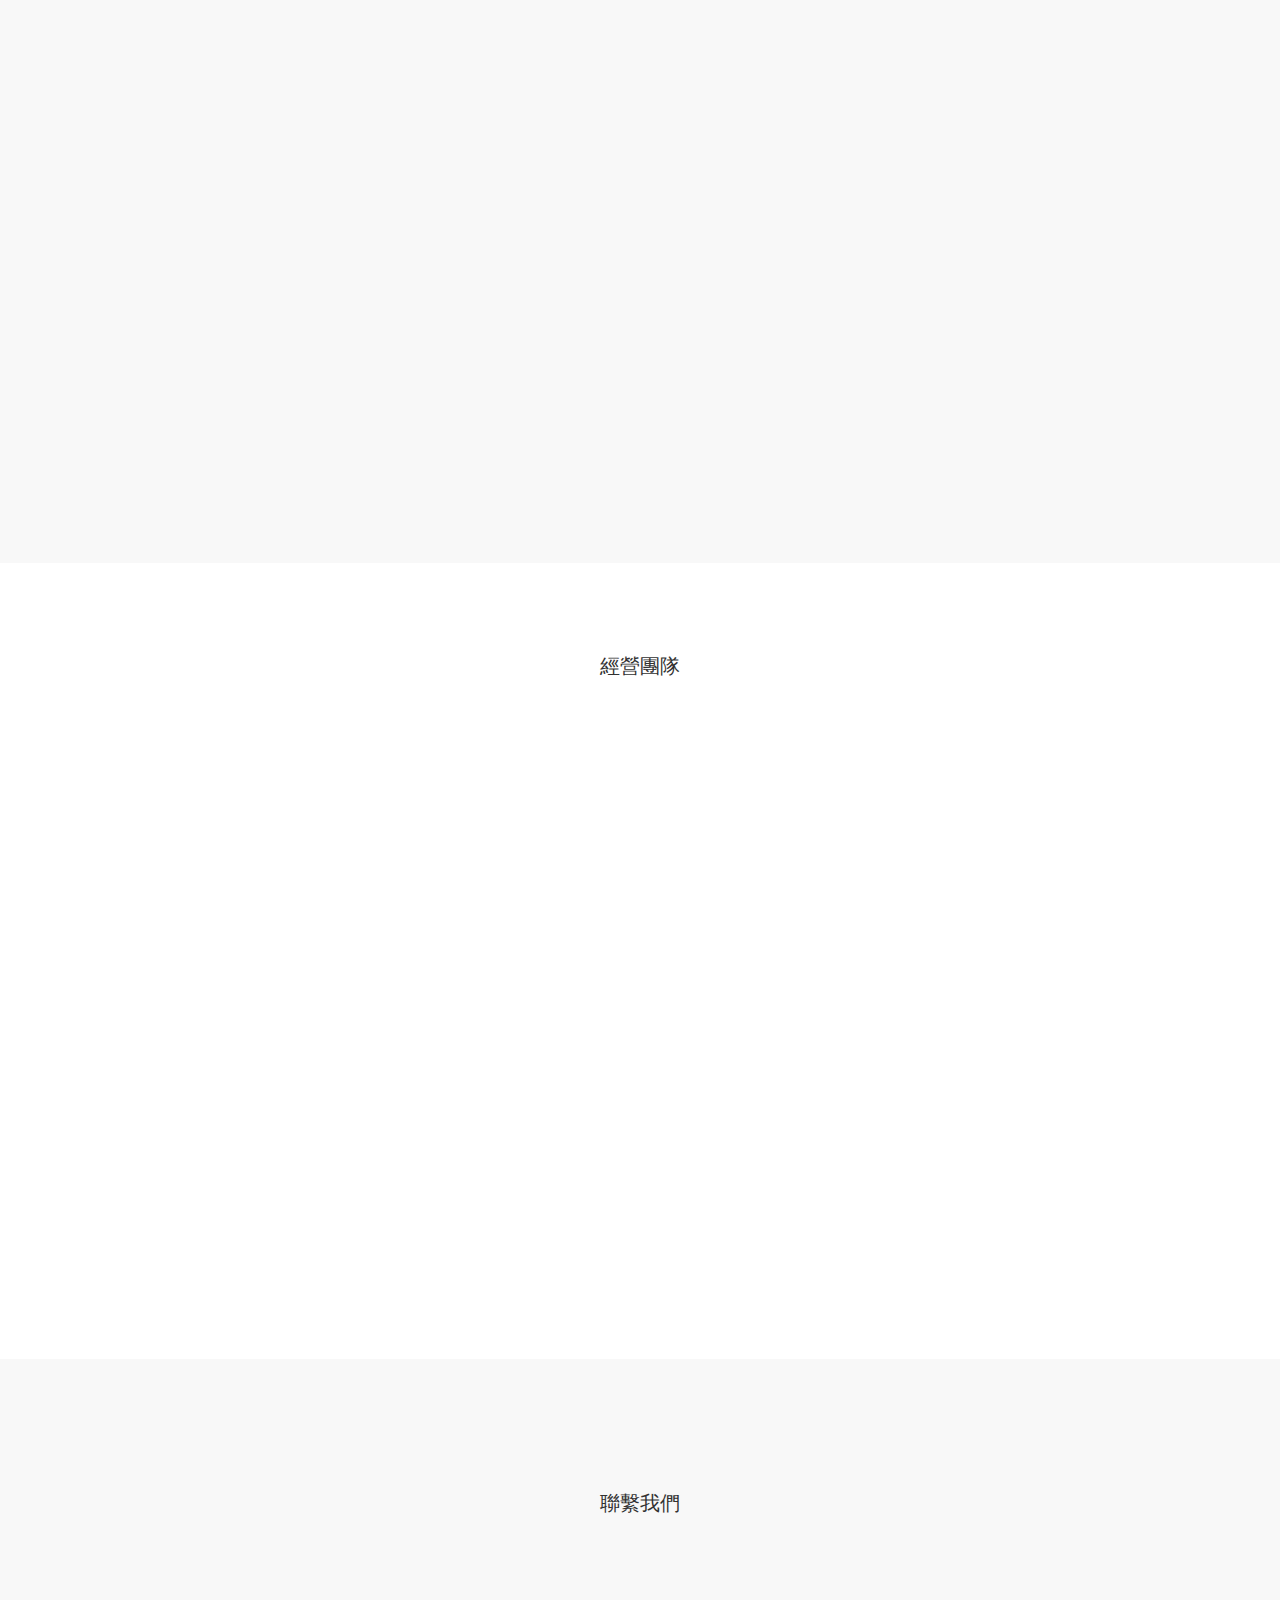
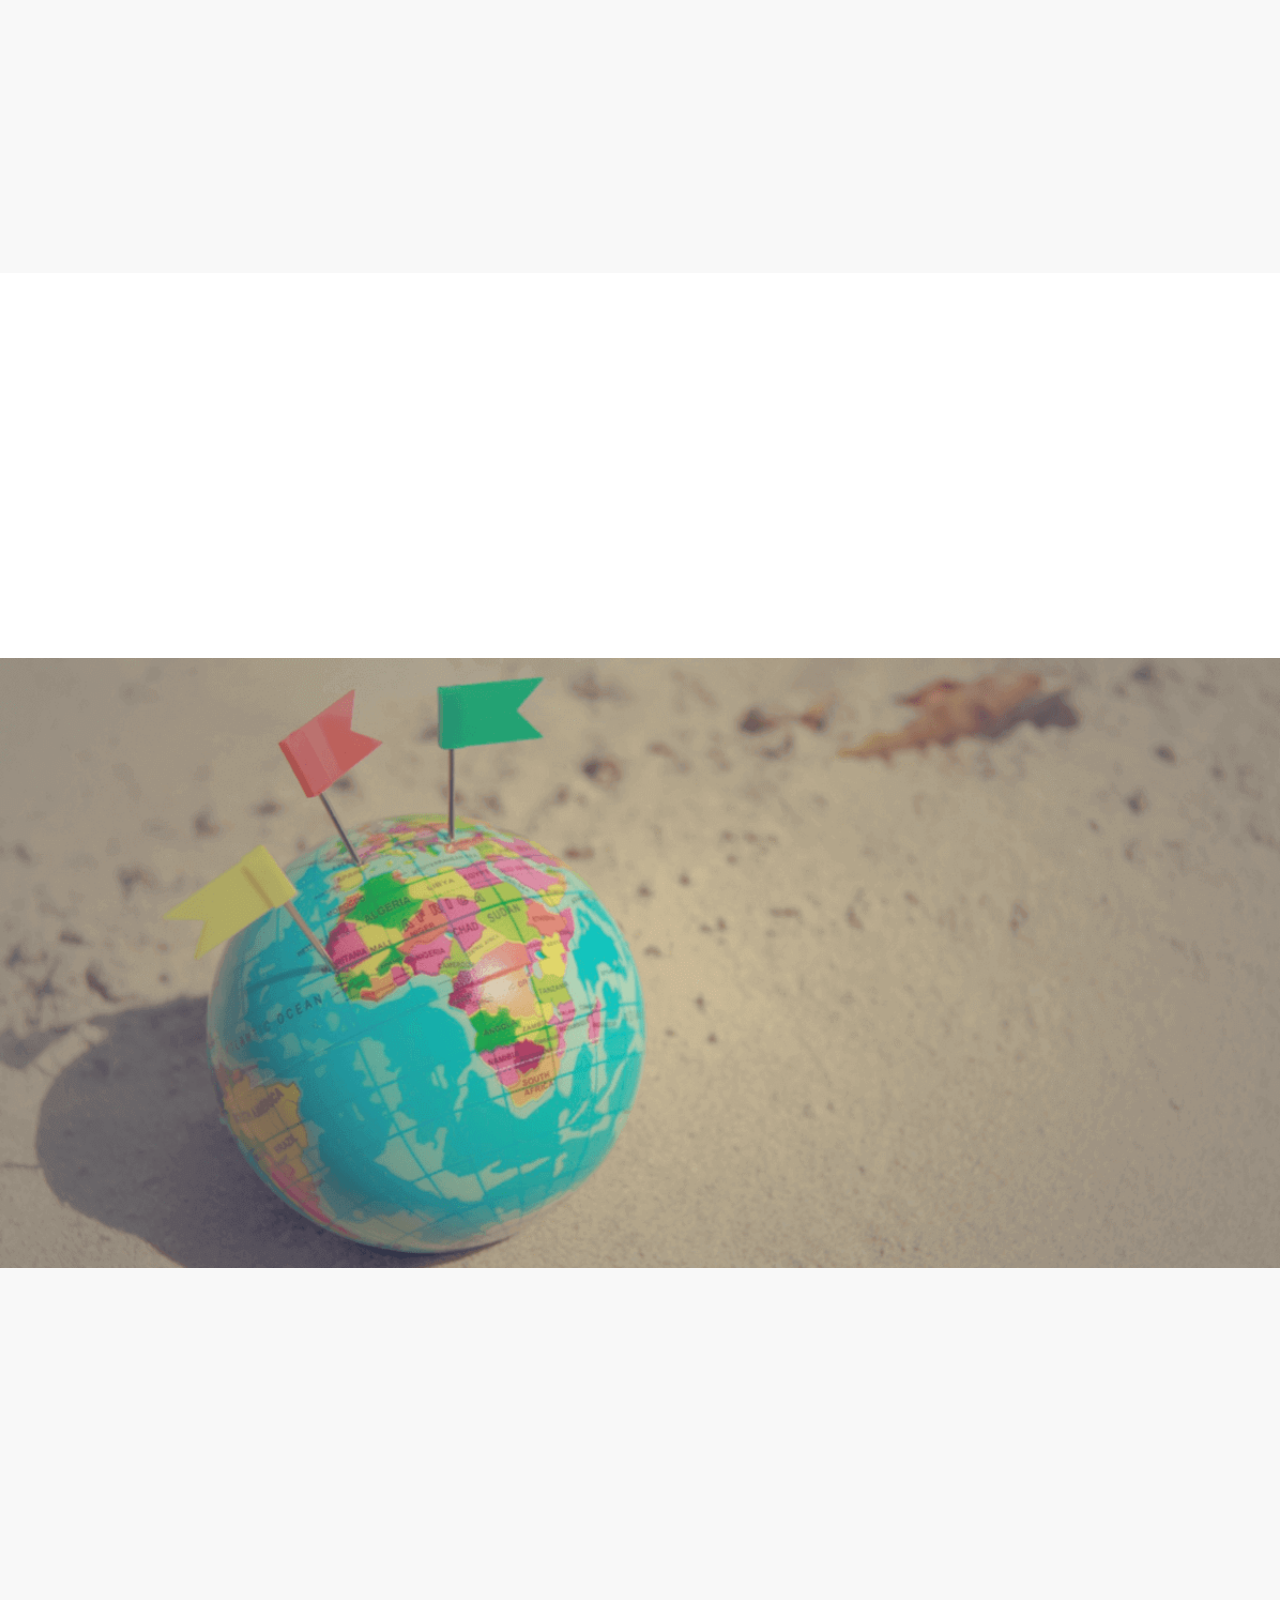
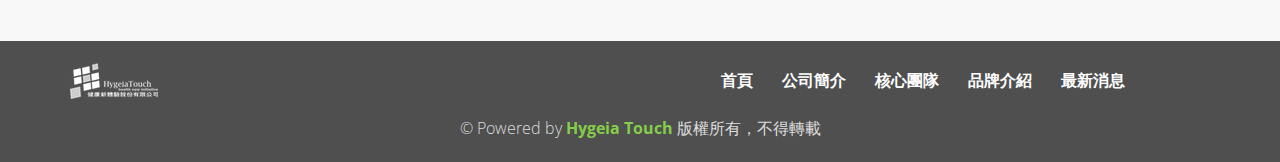
<file: zh/team.html>
<!DOCTYPE html>
<html>

<head>

    <title>HygeiaTouch | 健康新體驗</title>
    <link rel="icon" href="../img/favicon-ht.ico">
    <meta http-equiv="Content-Type" content="text/html; charset=utf-8">
    <meta name="viewport" content="width=device-width, initial-scale=1, maximum-scale=1, user-scalable=no">
    <meta name="description" content="Hygeia Touch專注於開發創新居家自我檢測產品，提供快速便利的檢測方式，以新的健康照護模式，守護您家中每一位成員的健康。">
    <meta name="keywords" content="HygeiaTouch, 健康新體驗, 居家檢測, 生物標記檢測, 自我檢測產品, 家人健康, 寵物健康檢測">
    <meta name="Author" content="Hygeia Touch">
    <meta name="URL" content="https://www.hygeiatouch.com">
    <!-- CSS Files -->
    <link href="../css/bootstrap.min.css" rel="stylesheet" media="screen">
    <link href="../css/font-awesome.min.css" rel="stylesheet">
    <link href="../fonts/icon-7-stroke/css/pe-icon-7-stroke.css" rel="stylesheet">
    <link href="../css/animate.css" rel="stylesheet" media="screen">
    <link href="../css/owl.theme.css" rel="stylesheet">
    <link href="../css/owl.carousel.css" rel="stylesheet">
    <link href="../css/magnific-popup.css" rel="stylesheet">

    <link href="../css/styles.css" rel="stylesheet" media="screen">

    <!-- Google Fonts -->
    <link href='http://fonts.googleapis.com/css?family=Open+Sans:400,300,600,700' rel='stylesheet' type='text/css'>
    <link href='http://fonts.googleapis.com/css?family=Alegreya+Sans:100,300,400,700' rel='stylesheet' type='text/css'>


    <!-- Font Awesome -->
    <link href="http://maxcdn.bootstrapcdn.com/font-awesome/4.2.0/css/font-awesome.min.css" rel="stylesheet">
</head>

<body data-spy="scroll" data-target="#navbar-scroll">

    <div id="top"></div>

    <!-- NAVIGATION -->
    <div id="menu">
        <nav class="navbar-wrapper navbar-default" role="navigation">
            <div class="container">
                <div class="navbar-header">
                    <button type="button" class="navbar-toggle" data-toggle="collapse" data-target=".navbar-themers">
				  <span class="sr-only">Toggle navigation</span>
				  <span class="icon-bar"></span>
				  <span class="icon-bar"></span>
				  <span class="icon-bar"></span>
				</button>
                    <a class="navbar-brand site-name" href="index.html"><img src="../img/logo-ht.svg" alt="logo"></a>
                </div>

                <div id="navbar-scroll" class="collapse navbar-collapse navbar-themers navbar-right">
                    <ul class="nav navbar-nav">
                        <li><a href="index.html">首頁</a></li>
                        <li><a href="idea.html">公司簡介</a></li>
                        <li><a href="team.html">核心團隊</a></li>
                        <li><a href="brands.html">品牌介紹</a></li>
                        <li><a href="https://hygeiatouch.wixsite.com/latestnews-1" target="_blank">最新消息</a></li>
                        <li><a href="../en/team.html">English</a></li>

                    </ul>
                </div>
            </div>
        </nav>
    </div>

    <div class="fullscreen landing parallax banner-team">
        <div class="container">
            <div class="row">
                <div class="intro-box">
                    <div class="intro">
                        <h1 class="wow fadeInLeft">
                            核心團隊<br><br>
                        </h1>
                        <div class="head-btn wow fadeInLeft">

                            <a href="#product" class="btn-primary play-market">
                                <i class="fa fa-arrow-down" aria-hidden="true"></i>
                            </a>
                        </div>
                    </div>
                </div>
            </div>
        </div>

    </div>

    <!-- /.visit -->

    <!-- 顧問團隊 -->
    <section id="product" class="product">
        <div class="container-comment">
            <div class="container">
                <div class="main_product roomy-80">
                    <div class="head_title text-center fix">
                        <h2 class="text-uppercase">知名顧問群</h2>
                    </div>
                    <div class="container">
                        <div class="col-sm-10 col-sm-offset-1">
                            <div id="owl-clients" class="owl-carousel owl-theme wow fadeInUp">
                                <div class="row">
                                    <!-- Clients 藍格教授 -->
                                    <div class="col-sm-6">
                                        <div class="port_item xs-m-top-30">
                                            <div class="port_img">
                                                <img src="../img/team-roger.png" alt="" />
                                                <div class="port_overlay text-center">
                                                </div>
                                            </div>
                                            <div class="port_caption m-top-20">
                                                <h5 class="comment">「Hygeia Touch目前所發展的技術與產品令人期待，並將造福許多使用者。」<br><br></h5>
                                                <h6>羅伯特‧蘭格 / 麻省理工學院 癌症研究所教授</h6><br>
                                                <div class="title-line"></div>
                                                <p class="text-muted-about">- 前美國總統歐巴馬生技顧問<br>- 擁有超過1,260個專利，並授權300多家製藥，化學，生物技術和醫療設備公司<br>- 創辦了大約30家新創公司<br>- 最年輕獲得美國三院院士<br>- CNN評選美國科學和醫藥領域18位最有成就的科學家之一</p>
                                            </div>
                                        </div>
                                    </div>
                                    <!-- Clients 龍偉業 -->
                                    <div class="col-sm-6">
                                        <div class="port_item xs-m-top-30">
                                            <div class="port_img">
                                                <img src="../img/team-lung.png" alt="" />
                                                <div class="port_overlay text-center">
                                                </div>
                                            </div>
                                            <div class="port_caption m-top-20">
                                                <h5 class="comment">「神科技，新體驗，我家狗寶貝更快樂了！」<br><br><br></h5>
                                                <h6>龍偉業 / 前緯創軟體公司副董事長</h6><br>
                                                <div class="title-line"></div>
                                                <p class="text-muted-about">- 財團法人商業發展研究院顧問暨工業技術研究院產業經濟與趨勢研究中心顧問<br>- 緯創軟體股份有限公司副董事長<br>- 緯創軟體股份有限公司總裁<br>- 緯創資通資訊總監<br>- 宏碁集團董事長特別顧問、全球客戶服務總監、集團資訊長<br>- IBM顧問群大中國地區首席顧問</p>
                                            </div>
                                        </div>
                                    </div>
                                    <!-- Clients 菲利浦 -->
                                    <div class="col-sm-6">
                                        <div class="port_item xs-m-top-30">
                                            <div class="port_img">
                                                <img src="../img/team-philip.png" alt="" />
                                                <div class="port_overlay text-center">
                                                </div>
                                            </div>
                                            <div class="port_caption m-top-20">
                                                <h5 class="comment">「Hygeia Touch 正在開發的技術令人感到興奮！這將會改善目前的診斷模式，使更多人獲得幫助！」<br><br></h5>
                                                <h6>菲利浦‧勒迪克 / 卡內基‧梅隆大學 生物醫學工程教授</h6><br>
                                                <div class="title-line"></div>
                                                <p class="text-muted-about">- 卡內基大學第二位獲得Beckman Foundation Young Investigator Award獎項補助的教授<br>- 卡內基大學第二位獲得比爾蓋茲基金會研究補助的教授<br>- 卡內基大學第一位受邀參與 National Academy of Sciences Frontiers of Science研討會的科學家<br>- 獲得美國國家科學委員會 National Science Foundation-CAREER 資助其在生醫材料及生物工程上的研究</p>
                                            </div>
                                        </div>
                                    </div>
                                    <!-- Clients 江金龍 -->
                                    <div class="col-sm-6">
                                        <div class="port_item xs-m-top-30">
                                            <div class="port_img">
                                                <img src="../img/team-steve.png" alt="" />
                                                <div class="port_overlay text-center">
                                                </div>
                                            </div>
                                            <div class="port_caption m-top-20">
                                                <h5 class="comment">「Hygeia Touch 擁有世界級的一流研發技術及專業人才，其一系列的居家檢測產品，幫助我們守護家人，讓大家擁有更健康的生活！」</h5>
                                                <h6>江金龍 / 國際健康科技推廣協會 理事長</h6><br>
                                                <div class="title-line"></div>
                                                <p class="text-muted-about">- 國際健康科技推廣協會創始理事長<br>- 中華民國電子商務推廣協會創始理事長<br>- 新世紀資通（遠傳電信）執行副總<br>- IBM國際商業機器股份有限公司大中華區醫療事業群總經理、亞太區市場開發處長</p>
                                            </div>
                                        </div>
                                    </div>
                                </div>
                                <!--<div class="row">
                                </div>-->
                            </div>
                        </div>
                    </div>
                </div>
            </div>
        </div>
    </section>
    <!-- Team -->
    <section class="bg-light" id="team">
        <div class="container">
            <div class="row">
                <div class="col-lg-12 text-center">
                    <h3 class="teamMember-heading">經營團隊</h3>
                </div>
            </div>
            <div class="row wow fadeInRight">
                <div class="col-sm-3 team-member">
                    <img class="mx-auto rounded-circle" src="../img/team-marina.JPG" alt="">
                    <h4 class="team-member-title">蔡美柔 / Marina</h4>
                    <p class="text-muted-member">執行長
                        <br>美國德州達拉斯大學商學碩士<br><br></p>
                    <div class="title-line"></div>
                    <p class="text-muted-member"><br> 專利佈局與授權<br>逾25年產業資歷，包括新創企業、公司治理、國際行銷、財務、上市櫃等
                    </p>
                </div>
                <div class="col-sm-3 team-member">
                    <img class="mx-auto rounded-circle" src="../img/team-lance.png" alt="">
                    <h4 class="team-member-title">楊中堯 / Lance</h4>
                    <p class="text-muted-member">技術長<br>清華大學奈米工程與微系統研究所博士</p>
                    <div class="title-line"></div>
                    <p class="text-muted-member"><br>自我採檢醫材開發與法規</p>
                </div>
                <div class="col-sm-3 team-member">
                    <img class="mx-auto rounded-circle" src="../img/team-anna.png" alt="">
                    <h4 class="team-member-title">劉靜宜 / Anna</h4>
                    <p class="text-muted-member">專案經理<br>成功大學基礎醫學研究所博士<br><br></p>
                    <div class="title-line"></div>
                    <p class="text-muted-member"><br>生物標記開發與臨床試驗規畫</p>
                </div>
                <div class="col-sm-3 team-member">
                    <img class="mx-auto rounded-circle" src="../img/team-Ting.jpg" alt="">
                    <h4 class="team-member-title">吳育庭 / Ting</h4>
                    <p class="text-muted-member">研究助理<br>成功大學臨床醫學所碩士<br><br></p>
                    <div class="title-line"></div>
                    <p class="text-muted-member"><br>臨床試驗</p>
                </div>
            </div>
        </div>
    </section>
    <!-- 2018.09.24 移除
    <section id="product-photo" class="product-photo">
        <div class="container">
            <div class="main_product-photo roomy-80">
                <div class="head_title text-center fix">
                    <h2 class="teamMember-heading">得獎事蹟</h2>
                </div>
                <div id="carousel-example-generic" class="carousel slide" data-ride="carousel">
                    <!-- Indicators
                    <ol class="carousel-indicators">
                        <li data-target="#carousel-example-generic" data-slide-to="0" class="active"></li>
                        <li data-target="#carousel-example-generic" data-slide-to="1"></li>
                    </ol>-->

                    <!-- Controls
                    <a class="left carousel-control" href="#carousel-example-generic" role="button" data-slide="prev">
                        <i class="fa fa-angle-left" aria-hidden="true"></i>
                        <span class="sr-only">Previous</span>
                    </a>

                    <a class="right carousel-control" href="#carousel-example-generic" role="button" data-slide="next">
                        <i class="fa fa-angle-right" aria-hidden="true"></i>
                        <span class="sr-only">Next</span>
                    </a>-->
                    <!-- Wrapper for slides 
                    <div class="carousel-inner" role="listbox">
                        <div class="item active">
                            <div class="container">
                                <div class="row">
                                    <div class="col-sm-3">
                                        <div class="port_item xs-m-top-30">
                                            <div class="port_img">
                                                <img src="../img/team_activity01.jpg" alt="" />
                                            </div>
                                            <div class="port_caption m-top-20">
                                                <h6>2014/11</h6>
                                                <p>清華大學的創始團隊榮獲<br>第十一屆國家新創獎</p>
                                            </div>
                                        </div>
                                    </div>
                                    <div class="col-sm-3">
                                        <div class="port_item xs-m-top-30">
                                            <div class="port_img">
                                                <img src="../img/team_activity02.jpg" alt="" />
                                            </div>
                                            <div class="port_caption m-top-20">
                                                <h6>2016/10</h6>
                                                <p>沛吉兒"寵物尿液健康試片"<br>榮獲消費者健康安全協會-國家品質金牌獎</p>
                                            </div>
                                        </div>
                                    </div>
                                    <div class="col-sm-3">
                                        <div class="port_item xs-m-top-30">
                                            <div class="port_img">
                                                <img src="../img/team_activity03.jpg" alt="" />
                                            </div>
                                            <div class="port_caption m-top-20">
                                                <h6>2018/05</h6>
                                                <p>入選鳳凰計畫數位健康國際加速器<br>The Phoenix Project Phase III<br>(最終15隊)</p>
                                            </div>
                                        </div>
                                    </div>
                                    <div class="col-sm-3">
                                        <div class="port_item xs-m-top-30">
                                            <div class="port_img">
                                                <img src="../img/team_activity04.jpg" alt="" />
                                            </div>
                                            <div class="port_caption m-top-20">
                                                <h6>2018/07</h6>
                                                <P>參加2018年APEC O2O高峰會<br>募資簡報榮獲第一名<br>(共31組新創團隊)</P>
                                            </div>
                                        </div>
                                    </div>
                                </div>
                            </div>
                        </div>-->

                        <!-- 2018.07改版移除
                           <div class="item">
                            <div class="container">
                                <div class="row">
                                    <div class="col-sm-3">
                                        <div class="port_item xs-m-top-30">
                                            <div class="port_img">
                                                <img src="../img/team_activity05.jpg" alt="" />
                                            </div>
                                            <div class="port_caption m-top-20">
                                                <h6>- 20171208醫療展產品特寫 -</h6>
                                            </div>
                                        </div>
                                    </div>
                                    <div class="col-sm-3">
                                        <div class="port_item xs-m-top-30">
                                            <div class="port_img">
                                                <img src="../img/team_activity06.jpg" alt="" />
                                            </div>
                                            <div class="port_caption m-top-20">
                                                <h6>- 20171208醫療展龍顧問親筆簽名 -</h6>
                                            </div>
                                        </div>
                                    </div>
                                    <div class="col-sm-3">
                                        <div class="port_item xs-m-top-30">
                                            <div class="port_img">
                                                <img src="../img/team_activity07.jpg" alt="" />
                                            </div>
                                            <div class="port_caption m-top-20">
                                                <h6>- 20171105南港寵物展盛大展出 -</h6>
                                            </div>
                                        </div>
                                    </div>
                                    <div class="col-sm-3">
                                        <div class="port_item xs-m-top-30">
                                            <div class="port_img">
                                                <img src="../img/team_activity08.jpg" alt="" />
                                            </div>
                                            <div class="port_caption m-top-20">
                                                <h6>- 20171007花博寵物展活動實況 -</h6>
                                            </div>
                                        </div>
                                    </div>
                                </div>
                            </div>
                        </div>
                    </div>
                </div>
            </div>
        </div>
    </section> -->
    <!-- 公司電話地址 -->
    <div id="intro-co">
        <div class="container">
            <div class="row">
                <div class="col-md-12">
                    <div class="col-md-12 feature-2-pic">
                        <h5 class="team-txt">聯繫我們</h5>
                    </div>
                </div>
            </div>
            <div class="row">

                <!-- feature image -->
                <div class="col-md-6 feature-2-pic wow fadeInLeft">
                    <img src="../img/team-logo.png" alt="image" class="img-responsive-team">
                    <br><br>
                </div>

                <!-- feature content -->
                <div class="col-md-6 wow fadeInRight">
                    <p>電話：+886-3-6675616<br><br>MAIL：service@hygeiatouch.com<br><br>地址：30264新竹縣竹北市文興路263號11樓
                    </p>

                </div>

            </div>

        </div>
    </div>
    <!-- google地圖 -->
    <section id="googleMap">
        <iframe width="100%" height="385px" src="https://www.google.com/maps/embed?pb=!1m18!1m12!1m3!1d2666.373292845895!2d121.01971941067964!3d24.814945410108272!2m3!1f0!2f0!3f0!3m2!1i1024!2i768!4f13.1!3m3!1m2!1s0x346836f7a3a38017%3A0x2386ce6ae625c447!2zMzAy5paw56u557ij56u55YyX5biC5paH6IiI6LevMjYz6Jmf!5e0!3m2!1szh-TW!2stw!4v1508301734330" width="800" height="600" frameborder="0" style="border:0" allowfullscreen></iframe>
    </section>
    <!-- End off Product section -->
    <!-- Contact -->
    <section id="contact">
        <div class="container wow fadeInUp">
            <div class="row">
                <div class="col-lg-12 text-center">
                    <h5 class="section-subheading text-muted">歡迎寫下您的任何意見或問題！我們將盡力滿足您的需求！</h5>
                </div>
            </div>
            <div class="row">
                <div class="col-lg-12">
                    <form id="contactForm" name="sentMessage" action="https://formspree.io/service@hygeiatouch.com" method="POST" novalidate>
                        <div class="row">
                            <div class="col-md-6">
                                <div class="form-group">
                                    <input class="form-control" name="name" type="text" placeholder="您的姓名或稱呼 *" required data-validation-required-message="Please enter your name.">
                                    <p class="help-block text-danger"></p>
                                </div>
                                <div class="form-group">
                                    <input class="form-control" name="_replyto" type="email" placeholder="您常用的e-mail信箱 *" required data-validation-required-message="Please enter your email address.">
                                    <p class="help-block text-danger"></p>
                                </div>
                                <div class="form-group">
                                    <input class="form-control" name="phone" type="tel" placeholder="您的電話或手機 *" required data-validation-required-message="Please enter your phone number.">
                                    <p class="help-block text-danger"></p>
                                </div>
                            </div>
                            <div class="col-md-6">
                                <div class="form-group">
                                    <textarea class="form-control" name="message" placeholder="您的任何意見、想法或想說的話 *" required data-validation-required-message="Please enter a message."></textarea>
                                    <p class="help-block text-danger"></p>
                                </div>
                            </div>
                            <div class="clearfix"></div>
                            <div class="col-lg-12 text-center-send">
                                <div id="success"></div>
                                <div class="row-send">
                                    <input class="btn-feature btn-default-contact" type="submit" value="送出">
                                </div>
                            </div>
                        </div>
                    </form>
                </div>
            </div>
        </div>
    </section>

    <!-- 往理念or品牌 -->
    <section id="content-link-idea">
        <div class="container">
            <div class="col-md-6 row">

                <div class="feature-2-pic-link wow fadeInLeft">
                    <h5 class="idea-h5">了解更多我們的研發理念<br><br></h5>
                    <p>認識我們的理念與價值<br><br>
                    </p>
                </div>
                <div class="row wow fadeInLeft">
                    <div class="btn-feature"><a href="idea.html" class="btn-default">公司簡介</a></div>
                </div>
            </div>

            <div class="col-md-6 row">

                <div class="feature-2-pic-link wow fadeInRight">
                    <h5 class="idea-h5">對我們的產品感到好奇嗎<br><br></h5>
                    <p>了解更多品牌資訊！<br><br>
                    </p>
                </div>
                <div class="row wow fadeInRight">
                    <div class="btn-feature"><a href="brands.html" class="btn-default">品牌介紹</a></div>
                </div>
            </div>
        </div>
    </section>

    <!-- footer -->
    <footer class="site-footer">
        <div class="bottom">
            <div class="container">
                <div class="row">

                    <div class="col-lg-6 col-xs-12 footer-txt text-lg-left text-center">

                        <img class="footer-logo" src="../img/logo-white.png" alt="logo">


                    </div>

                    <div class="col-lg-6 col-xs-12 text-lg-right text-center">
                        <ul class="list-inline">
                            <li class="list-inline-item">
                                <a href="index.html">首頁</a>
                            </li>

                            <li class="list-inline-item">
                                <a href="idea.html">公司簡介</a>
                            </li>

                            <li class="list-inline-item">
                                <a href="team.html">核心團隊</a>
                            </li>

                            <li class="list-inline-item">
                                <a href="brands.html">品牌介紹</a>
                            </li>

                            <li class="list-inline-item">
                                <a href="https://hygeiatouch.wixsite.com/latestnews-1" target="_blank">最新消息</a>
                            </li>
                        </ul>
                    </div>


                </div>

                <div class="credits">
                    <!-- 
                  All the links in the footer should remain intact. 
                  You can delete the links only if you purchased the pro version.
                  Licensing information: https://bootstrapmade.com/license/
                  Purchase the pro version with working PHP/AJAX contact form: https://bootstrapmade.com/buy/?theme=Bell
                -->
                    © Powered by<a href="index.html"> Hygeia Touch </a>版權所有，不得轉載
                </div>
            </div>
        </div>
    </footer>

    <!-- javascript files -->
    <script src="../js/jquery.js"></script>
    <script src="../js/bootstrap.min.js"></script>
    <script src="../js/custom.js"></script>
    <script src="../js/jquery.sticky.js"></script>
    <script src="../js/wow.min.js"></script>
    <script src="../js/owl.carousel.min.js"></script>
    <script src="../js/ekko-lightbox-min.js"></script>
    <script type="text/javascript">
        $(document).delegate('*[data-toggle="lightbox"]', 'click', function(event) {
            event.preventDefault();
            $(this).ekkoLightbox();
        });

    </script>
    <script>
        new WOW().init();

    </script>
</body>

</html>
</file>
<file: fonts/icon-7-stroke/css/pe-icon-7-stroke.css>
@font-face {
	font-family: 'Pe-icon-7-stroke';
	src:url('../fonts/Pe-icon-7-stroke.eot?-2irksn');
	src:url('../fonts/Pe-icon-7-stroke.eot?#iefix-2irksn') format('embedded-opentype'),
		url('../fonts/Pe-icon-7-stroke.woff?-2irksn') format('woff'),
		url('../fonts/Pe-icon-7-stroke.ttf?-2irksn') format('truetype'),
		url('../fonts/Pe-icon-7-stroke.svg?-2irksn#Pe-icon-7-stroke') format('svg');
	font-weight: normal;
	font-style: normal;
}

[class^="pe-7s-"], [class*=" pe-7s-"] {
	display: inline-block;
	font-family: 'Pe-icon-7-stroke';
	speak: none;
	font-style: normal;
	font-weight: normal;
	font-variant: normal;
	text-transform: none;
	line-height: 1;

	/* Better Font Rendering =========== */
	-webkit-font-smoothing: antialiased;
	-moz-osx-font-smoothing: grayscale;
}

.pe-7s-cloud-upload:before {
	content: "\e68a";
}
.pe-7s-cash:before {
	content: "\e68c";
}
.pe-7s-close:before {
	content: "\e680";
}
.pe-7s-bluetooth:before {
	content: "\e68d";
}
.pe-7s-cloud-download:before {
	content: "\e68b";
}
.pe-7s-way:before {
	content: "\e68e";
}
.pe-7s-close-circle:before {
	content: "\e681";
}
.pe-7s-id:before {
	content: "\e68f";
}
.pe-7s-angle-up:before {
	content: "\e682";
}
.pe-7s-wristwatch:before {
	content: "\e690";
}
.pe-7s-angle-up-circle:before {
	content: "\e683";
}
.pe-7s-world:before {
	content: "\e691";
}
.pe-7s-angle-right:before {
	content: "\e684";
}
.pe-7s-volume:before {
	content: "\e692";
}
.pe-7s-angle-right-circle:before {
	content: "\e685";
}
.pe-7s-users:before {
	content: "\e693";
}
.pe-7s-angle-left:before {
	content: "\e686";
}
.pe-7s-user-female:before {
	content: "\e694";
}
.pe-7s-angle-left-circle:before {
	content: "\e687";
}
.pe-7s-up-arrow:before {
	content: "\e695";
}
.pe-7s-angle-down:before {
	content: "\e688";
}
.pe-7s-switch:before {
	content: "\e696";
}
.pe-7s-angle-down-circle:before {
	content: "\e689";
}
.pe-7s-scissors:before {
	content: "\e697";
}
.pe-7s-wallet:before {
	content: "\e600";
}
.pe-7s-safe:before {
	content: "\e698";
}
.pe-7s-volume2:before {
	content: "\e601";
}
.pe-7s-volume1:before {
	content: "\e602";
}
.pe-7s-voicemail:before {
	content: "\e603";
}
.pe-7s-video:before {
	content: "\e604";
}
.pe-7s-user:before {
	content: "\e605";
}
.pe-7s-upload:before {
	content: "\e606";
}
.pe-7s-unlock:before {
	content: "\e607";
}
.pe-7s-umbrella:before {
	content: "\e608";
}
.pe-7s-trash:before {
	content: "\e609";
}
.pe-7s-tools:before {
	content: "\e60a";
}
.pe-7s-timer:before {
	content: "\e60b";
}
.pe-7s-ticket:before {
	content: "\e60c";
}
.pe-7s-target:before {
	content: "\e60d";
}
.pe-7s-sun:before {
	content: "\e60e";
}
.pe-7s-study:before {
	content: "\e60f";
}
.pe-7s-stopwatch:before {
	content: "\e610";
}
.pe-7s-star:before {
	content: "\e611";
}
.pe-7s-speaker:before {
	content: "\e612";
}
.pe-7s-signal:before {
	content: "\e613";
}
.pe-7s-shuffle:before {
	content: "\e614";
}
.pe-7s-shopbag:before {
	content: "\e615";
}
.pe-7s-share:before {
	content: "\e616";
}
.pe-7s-server:before {
	content: "\e617";
}
.pe-7s-search:before {
	content: "\e618";
}
.pe-7s-film:before {
	content: "\e6a5";
}
.pe-7s-science:before {
	content: "\e619";
}
.pe-7s-disk:before {
	content: "\e6a6";
}
.pe-7s-ribbon:before {
	content: "\e61a";
}
.pe-7s-repeat:before {
	content: "\e61b";
}
.pe-7s-refresh:before {
	content: "\e61c";
}
.pe-7s-add-user:before {
	content: "\e6a9";
}
.pe-7s-refresh-cloud:before {
	content: "\e61d";
}
.pe-7s-paperclip:before {
	content: "\e69c";
}
.pe-7s-radio:before {
	content: "\e61e";
}
.pe-7s-note2:before {
	content: "\e69d";
}
.pe-7s-print:before {
	content: "\e61f";
}
.pe-7s-network:before {
	content: "\e69e";
}
.pe-7s-prev:before {
	content: "\e620";
}
.pe-7s-mute:before {
	content: "\e69f";
}
.pe-7s-power:before {
	content: "\e621";
}
.pe-7s-medal:before {
	content: "\e6a0";
}
.pe-7s-portfolio:before {
	content: "\e622";
}
.pe-7s-like2:before {
	content: "\e6a1";
}
.pe-7s-plus:before {
	content: "\e623";
}
.pe-7s-left-arrow:before {
	content: "\e6a2";
}
.pe-7s-play:before {
	content: "\e624";
}
.pe-7s-key:before {
	content: "\e6a3";
}
.pe-7s-plane:before {
	content: "\e625";
}
.pe-7s-joy:before {
	content: "\e6a4";
}
.pe-7s-photo-gallery:before {
	content: "\e626";
}
.pe-7s-pin:before {
	content: "\e69b";
}
.pe-7s-phone:before {
	content: "\e627";
}
.pe-7s-plug:before {
	content: "\e69a";
}
.pe-7s-pen:before {
	content: "\e628";
}
.pe-7s-right-arrow:before {
	content: "\e699";
}
.pe-7s-paper-plane:before {
	content: "\e629";
}
.pe-7s-delete-user:before {
	content: "\e6a7";
}
.pe-7s-paint:before {
	content: "\e62a";
}
.pe-7s-bottom-arrow:before {
	content: "\e6a8";
}
.pe-7s-notebook:before {
	content: "\e62b";
}
.pe-7s-note:before {
	content: "\e62c";
}
.pe-7s-next:before {
	content: "\e62d";
}
.pe-7s-news-paper:before {
	content: "\e62e";
}
.pe-7s-musiclist:before {
	content: "\e62f";
}
.pe-7s-music:before {
	content: "\e630";
}
.pe-7s-mouse:before {
	content: "\e631";
}
.pe-7s-more:before {
	content: "\e632";
}
.pe-7s-moon:before {
	content: "\e633";
}
.pe-7s-monitor:before {
	content: "\e634";
}
.pe-7s-micro:before {
	content: "\e635";
}
.pe-7s-menu:before {
	content: "\e636";
}
.pe-7s-map:before {
	content: "\e637";
}
.pe-7s-map-marker:before {
	content: "\e638";
}
.pe-7s-mail:before {
	content: "\e639";
}
.pe-7s-mail-open:before {
	content: "\e63a";
}
.pe-7s-mail-open-file:before {
	content: "\e63b";
}
.pe-7s-magnet:before {
	content: "\e63c";
}
.pe-7s-loop:before {
	content: "\e63d";
}
.pe-7s-look:before {
	content: "\e63e";
}
.pe-7s-lock:before {
	content: "\e63f";
}
.pe-7s-lintern:before {
	content: "\e640";
}
.pe-7s-link:before {
	content: "\e641";
}
.pe-7s-like:before {
	content: "\e642";
}
.pe-7s-light:before {
	content: "\e643";
}
.pe-7s-less:before {
	content: "\e644";
}
.pe-7s-keypad:before {
	content: "\e645";
}
.pe-7s-junk:before {
	content: "\e646";
}
.pe-7s-info:before {
	content: "\e647";
}
.pe-7s-home:before {
	content: "\e648";
}
.pe-7s-help2:before {
	content: "\e649";
}
.pe-7s-help1:before {
	content: "\e64a";
}
.pe-7s-graph3:before {
	content: "\e64b";
}
.pe-7s-graph2:before {
	content: "\e64c";
}
.pe-7s-graph1:before {
	content: "\e64d";
}
.pe-7s-graph:before {
	content: "\e64e";
}
.pe-7s-global:before {
	content: "\e64f";
}
.pe-7s-gleam:before {
	content: "\e650";
}
.pe-7s-glasses:before {
	content: "\e651";
}
.pe-7s-gift:before {
	content: "\e652";
}
.pe-7s-folder:before {
	content: "\e653";
}
.pe-7s-flag:before {
	content: "\e654";
}
.pe-7s-filter:before {
	content: "\e655";
}
.pe-7s-file:before {
	content: "\e656";
}
.pe-7s-expand1:before {
	content: "\e657";
}
.pe-7s-exapnd2:before {
	content: "\e658";
}
.pe-7s-edit:before {
	content: "\e659";
}
.pe-7s-drop:before {
	content: "\e65a";
}
.pe-7s-drawer:before {
	content: "\e65b";
}
.pe-7s-download:before {
	content: "\e65c";
}
.pe-7s-display2:before {
	content: "\e65d";
}
.pe-7s-display1:before {
	content: "\e65e";
}
.pe-7s-diskette:before {
	content: "\e65f";
}
.pe-7s-date:before {
	content: "\e660";
}
.pe-7s-cup:before {
	content: "\e661";
}
.pe-7s-culture:before {
	content: "\e662";
}
.pe-7s-crop:before {
	content: "\e663";
}
.pe-7s-credit:before {
	content: "\e664";
}
.pe-7s-copy-file:before {
	content: "\e665";
}
.pe-7s-config:before {
	content: "\e666";
}
.pe-7s-compass:before {
	content: "\e667";
}
.pe-7s-comment:before {
	content: "\e668";
}
.pe-7s-coffee:before {
	content: "\e669";
}
.pe-7s-cloud:before {
	content: "\e66a";
}
.pe-7s-clock:before {
	content: "\e66b";
}
.pe-7s-check:before {
	content: "\e66c";
}
.pe-7s-chat:before {
	content: "\e66d";
}
.pe-7s-cart:before {
	content: "\e66e";
}
.pe-7s-camera:before {
	content: "\e66f";
}
.pe-7s-call:before {
	content: "\e670";
}
.pe-7s-calculator:before {
	content: "\e671";
}
.pe-7s-browser:before {
	content: "\e672";
}
.pe-7s-box2:before {
	content: "\e673";
}
.pe-7s-box1:before {
	content: "\e674";
}
.pe-7s-bookmarks:before {
	content: "\e675";
}
.pe-7s-bicycle:before {
	content: "\e676";
}
.pe-7s-bell:before {
	content: "\e677";
}
.pe-7s-battery:before {
	content: "\e678";
}
.pe-7s-ball:before {
	content: "\e679";
}
.pe-7s-back:before {
	content: "\e67a";
}
.pe-7s-attention:before {
	content: "\e67b";
}
.pe-7s-anchor:before {
	content: "\e67c";
}
.pe-7s-albums:before {
	content: "\e67d";
}
.pe-7s-alarm:before {
	content: "\e67e";
}
.pe-7s-airplay:before {
	content: "\e67f";
}
</file>
<file: css/styles.css>
/**
* webthemez
* custom styles
**/

html,
body {
    width: 100%;
    overflow-x: hidden;
}

body {
    height: 100%;
    font-family: 'Open Sans', sans-serif;
    font-weight: 300;
    padding: 0;
    margin: 0;
    font-size: 16px;
    line-height: 28px;
    color: #777;
    background: #fff;
    overflow-x: hidden;
    position: relative;
}

h1,
h2,
h3,
h4,
h5,
h6 {
    font-family: 'Alegreya Sans', sans-serif;
}

h1 {
    font-size: 3em;
    line-height: 1.2em;
    margin: 0 0 .8em;
}

h2 {
    font-size: 1.8em;
    line-height: 1.4em;
    margin: 0 0 1.8em;
    color: #313131;
}

h3 {
    font-size: 1.4em;
    line-height: 1.4em;
    color: #313131;
}

h4 {
    font-size: 1.25em;
    line-height: 1.4em;
}

h5 {
    font-size: 1.1em;
    line-height: 1.5em;
    color: #66a038;
}

h6 {
    font-size: 1em;
    line-height: 1.2em;
}

h1 a,
h2 a,
h3 a,
h4 a,
h5 a,
h6 a {
    text-decoration: none;
}

p {
    padding: 0 0 1em;
    margin: 0;
}

a {
    color: #d92634;
    outline: 0;
    font-weight: bold;
    -webkit-transition: all .8s ease;
    transition: all .8s ease;
}

a:hover {
    text-decoration: none;
    -webkit-transition: all .8s ease;
    transition: all .8s ease;
}

.highlight {
    color: #F33030;
}

.is-sticky .navbar-default {
    background: rgba(255, 255, 255, 1);
    padding: 15px 0;
    border-top: 1px solid #fff;
    width: 100%;
}

#menu-sticky-wrapper {
    z-index: 2;
    position: relative;
}

.banner {
    position: relative;
    /* top: -80px; */
    /* padding-top: 20px; */
    color: #fff;
    /* margin-top: -1px; */
    border-top: 1px solid #fff;
    background-image: url(../img/indexbg.png);
    background-size: cover;
    background-repeat: no-repeat;
    width: 100%;
    height: 630px;
    text-align: center;
}

.intro {
    text-align: center;
    vertical-align: middle;
}

.header h1 {
    color: #fff;
    letter-spacing: 2px;
    margin: 0;
}

#menu {
    z-index: 999;
    width: 100% !important;
    right: 0;
    left: 0;
}

.navbar-default {
    background: transparent;
    padding: 15px 0;
    background: #fff;
    border: 0px;
}

.navbar-default .navbar-brand {
    padding: 7px;
}

.navbar-default .navbar-nav > li > a {
    color: #66a038;
    font-weight: 500;
}

.navbar-default .navbar-nav > li > a:hover,
.navbar-default .navbar-nav > li > a:focus {
    color: #313131;
}

.navbar-default .navbar-nav > .active > a,
.navbar-default .navbar-nav > .active > a:hover,
.navbar-default .navbar-nav > .active > a:focus {
    background: transparent;
    color: #66a038;
}

.btn-default {
    font-size: 14px;
    margin: 30px 0 10px;
    margin-right: 10px;
    line-height: 20px;
    padding: 15px 35px;
    height: 44px;
    border: 2px solid #84cd48;
    background: transparent;
    transition: all 0.4s;
    color: #66a038;
    border-radius: 5px;
}

.btn-default:hover,
.btn-default:focus,
.btn-default:active,
.btn-default.active,
.open > .dropdown-toggle.btn-default {
    border: 2px solid #84cd48;
    background: #84cd48;
    color: white;
}

.btn-primary {
    font-size: 17px;
    margin: 30px 0 10px;
    margin-right: 10px;
    line-height: 20px;
    padding: 15px 26px;
    height: 50px;
    border: 2px solid #fff;
    background: #fff;
    transition: all 0.4s;
    color: #66a038;
    border-radius: 100px;
}

.btn-primary:hover,
.btn-primary:focus,
.btn-primary:active,
.btn-primary.active,
.open > .dropdown-toggle.btn-primary {
    border: 2px solid #fff;
    background: transparent;
    color: #fff;
}

.btn-secondary {
    font-size: 20px;
    font-weight: 300;
    line-height: 20px;
    padding: 20px 50px;
    height: 65px;
    border: none;
    background: #F33030;
    transition: all 0.4s;
    color: white;
    border-radius: 4px;
}

.btn-secondary:hover,
.btn-secondary:focus,
.btn-secondary:active,
.btn-secondary.active,
.open > .dropdown-toggle.btn-secondary {
    background: #1f96e0;
    color: white
}

.site-name img {
    width: 106px;
    height: 44px
}

.logo {
    margin: 80px 0 100px 0;
}

.logo img {
    width: 150px;
    height: 37px
}

.landing h1 {
    font-size: 46px;
    font-weight: 300;
    color: #fff;
    margin: 160px 50px 20px 0;
}

.landing p {
    color: #fff;
}

.landing-text {
    margin-bottom: 20px;
}

.landing-text p {
    padding-bottom: 20px;
}

.more {
    margin-bottom: 100px;
}

.more p {
    font-size: 17px;
}

.head-btn {
    margin-bottom: 40px;
}

.option {
    text-transform: uppercase;
    padding: 5px;
    min-width: 80px;
    margin-right: 5px;
    transition: all 0.4s;
    font-size: 14px;
    color: #fff;
}

.option .fa {
    font-size: 16px;
    margin-right: 10px;
}

.option:hover {
    color: #F33030;
}

.header-phone {
    margin: 50px 0 100px;
}

#intro {
    padding: 100px 0;
}

.btn-section {
    padding-top: 20px;
}

.block {
    padding-top: 0;
    margin-top: 0;
}

.img-teamphoto {
    padding-top: 0;
    margin-top: 0;
}

.aboutUs {
    padding: 50px 0 0;
    background: #F5F5F5;
    /* color: #fff; */
}

img.img-center {
    margin: 0 auto;
    display: block;
    max-width: 100%;
}

#feature .feature-title p {
    font-size: 18px;
}

#features {
    background-color: #f8f8f8;
    padding: 0;
    margin: 0;
}

.wow fadeInRight {
    margin: 50px;
    padding: 20px;
}

#features .fa {
    border: 1px solid #7c4396;
    width: 64px;
    height: 64px;
    color: #ffffff;
    text-align: center;
    padding: 21px;
    font-size: 22px;
    border-radius: 50%;
    background: #7c4396;
}

.btn-feature {
    padding-top: 20px;
    text-align: center;
}

.row-feat {
    padding-top: 50px;
}

.feat-list {
    margin-top: 40px;
}

.feat-list i {
    font-size: 48px;
    float: left;
    width: 20%;
    color: #d92534;
    height: 100%;
    position: relative;
    opacity: 0.6;
    -webkit-transition: all .8s ease;
    transition: all .8s ease;
    top: 10px;
}

.feat-list:hover i {
    color: #7c4396;
    -webkit-transition: all .8s ease;
    transition: all .8s ease;
}

#feature .inner {
    float: left;
    display: inline-block;
    width: 80%;
}

.btn-feature {
    text-align: center;
}

.subscribe {
    color: #fff;
}

.letter {
    margin-top: 100px;
    width: 100px;
    height: 100px;
    line-height: 100px;
    font-size: 50px;
    color: #FBD22C;
    border-radius: 5px;
    border: solid 1px #fbd22c;
    border-radius: 50%;
    font-size: 34px !important;
    padding-top: 30px;
}

.subscribe p {
    margin: 30px auto 30px;
}

.subscribe-form {
    max-width: 400px;
    margin: 50px auto 150px;
    text-align: center;
    overflow: hidden;
}

.subscribe-form form {
    position: relative;
}

.subscribe-form input {
    max-width: 85%;
    position: relative;
    padding: 5px 25px;
}

.subscribe-form .form-control {
    border-radius: 4px 0 0 4px;
    border: none;
    background-color: rgba(255, 255, 255, 0.6);
    color: #333;
    font-size: 1.2em;
    height: 55px;
}

.subscribe-form button {
    border-radius: 0 4px 4px 0;
    background-color: #F33030;
    color: #ffffff;
    font-size: 1em;
    line-height: 52px;
    position: absolute;
    top: 0px;
    right: 0px;
    padding: 0 30px;
    margin: 0;
    -webkit-transition: all .8s ease;
    transition: all .8s ease;
}

.subscribe-form .btn {
    height: 55px;
}

.subscribe-form .btn:hover {
    background-color: #1f96e0;
    color: #fff;
    -webkit-transition: all .8s ease;
    transition: all .8s ease;
}

.subscribe-form .form-control::-webkit-input-placeholder {
    color: #333;
}

.subscribe-form .form-control:-moz-placeholder {
    color: #333;
}

.subscribe-form .form-control::-moz-placeholder {
    color: #333;
}

.subscribe-form .form-control:-ms-input-placeholder {
    color: #333;
}

#screenshot {
    padding-top: 100px;
}

.title-line {
    width: 100px;
    height: 3px;
    margin: 0 auto;
    background: #F33030;
}

.screenshots {
    padding-top: 50px;
    padding-bottom: 100px;
}

.screenshots .screen {
    background: #FFFFFF;
    padding: 10px;
    margin: 13px;
    display: block;
}

.screenshots .screen img {
    width: 100%;
    border-radius: 4px;
    border: solid 3px #dadada;
    -webkit-transition: all .8s ease;
    transition: all .8s ease;
}

.screenshots .screen img:hover {
    border: solid 3px #F33030;
    -webkit-transition: all .8s ease;
    transition: all .8s ease;
}

.modal-backdrop.in {
    background-color: #000;
}

.ekko-lightbox .modal-content {
    -webkit-box-shadow: none;
    -moz-box-shadow: none;
    box-shadow: none;
    -webkit-border-radius: 0;
    -moz-border-radius: 0;
    border-radius: 0;
    border: none;
    background-color: transparent;
}

.ekko-lightbox .modal-header {
    border: 0;
    padding-left: 0;
    padding-right: 0;
}

.ekko-lightbox .modal-header .close {
    -webkit-opacity: 0.7;
    -moz-opacity: 0.7;
    opacity: 0.7;
    color: #fff;
    text-shadow: 0;
    font-weight: 100;
    margin-top: 5px;
}

.ekko-lightbox .modal-header .close:hover {
    -webkit-opacity: 1;
    -moz-opacity: 1;
    opacity: 1;
}

.ekko-lightbox .modal-header h4.modal-title {
    font-weight: 100;
    color: #fff;
    padding: 0;
}

.ekko-lightbox .modal-body {
    padding: 0;
}

.ekko-lightbox .modal-footer {
    -webkit-opacity: 0.9;
    -moz-opacity: 0.9;
    opacity: 0.9;
    border: 0;
    color: #fff;
    font-weight: 100;
    padding: 0;
}

.ekko-lightbox-nav-overlay a {
    -webkit-opacity: 0.9;
    -moz-opacity: 0.9;
    opacity: 0.9;
    text-shadow: none;
}

#client img {
    max-height: 50px;
    margin: 0 20px;
    opacity: 1;
    transition: all 0.3s ease;
    -webkit-transition: all 0.3s ease;
    -moz-transition: all 0.3s ease;
}

#client img:hover {
    opacity: 0.7;
    transition: all 0.3s ease;
    -webkit-transition: all 0.3s ease;
    -moz-transition: all 0.3s ease;
}

#clients {
    padding: 100px 0 100px;
    background-color: #84ce48;
    color: #201b06;
}

.fa-quote-right {
    font-size: 60px;
    color: white;
}

.clients-item {
    display: block;
    width: 100%;
    height: auto;
    position: relative;
    margin-top: 30px;
}

.clients-item .box {
    margin-right: 15px;
    margin-left: 15px;
}

.clients-item .box .message {
    padding: 20px;
    font-style: italic;
    line-height: 30px;
    font-weight: 300;
    font-size: 20px;
    color: #fff;
}

.clients-item .client-pic img {
    width: 120px;
    height: 120px;
    border-radius: 50%;
    max-width: 100%;
    border: 1px solid #E9E9E9;
}

.clients-item .client-info .client-name {
    margin-top: 10px;
    font-size: 16px;
}

.clients-item .client-info .company {
    font-style: italic;
    color: #fff;
}

.owl-theme .owl-controls .owl-page span {
    background: #66a038;
}

.action {
    color: #fff;
}

.action h2 {
    font-size: 40px;
    font-weight: 300;
}

.download-store {
    padding: 50px 0 130px;
}

.download-store li {
    display: inline-block;
    list-style: none;
    margin-left: 10px;
}

.appstorebutton {
    height: 65px;
    width: 195px;
    position: relative;
    border-radius: 4px;
}

.iphone {
    background: #F33030;
    transition: all 0.3s ease;
    -webkit-transition: all 0.3s ease;
    -moz-transition: all 0.3s ease;
}

.iphone:hover {
    background-color: #1f96e0;
    transition: all 0.3s ease;
    -webkit-transition: all 0.3s ease;
    -moz-transition: all 0.3s ease;
}

.android {
    background: #555;
    transition: all 0.3s ease;
    -webkit-transition: all 0.3s ease;
    -moz-transition: all 0.3s ease;
}

.android:hover {
    background-color: #444;
    transition: all 0.3s ease;
    -webkit-transition: all 0.3s ease;
    -moz-transition: all 0.3s ease;
}

.appstorebutton a {
    color: white;
    text-decoration: none;
}

.appstorebutton p {
    font-size: 20px;
    font-weight: 300;
    text-align: left;
    color: white;
    padding: 10px 0 0 65px;
    line-height: 1;
}

.appstorebutton p small {
    font-size: 16px;
}

.appstorebutton i {
    position: absolute;
    top: 0;
    left: 0;
    margin: 10px 0 0 17px;
    font-size: 40px;
}

.site-footer {
    background-color: #111;
    padding: 0;
}

.site-footer h2,
.site-footer p {
    color: #fff;
}

.site-footer p {
    opacity: .75;
    line-height: 2.0925;
}

.site-footer h2,
.site-footer .btn {
    margin-bottom: 25px;
}

.site-footer .social-nav a {
    color: #fff;
    opacity: .25;
}

.site-footer .social-nav a:hover {
    opacity: 1;
}

.site-footer .bottom {
    background-color: #4f4f4f;
    padding: 20px 0;
}

.site-footer .bottom .list-inline,
.site-footer .bottom p {
    margin: 0;
}

.site-footer .bottom .list-inline {
    position: relative;
    top: 5px;
}

.site-footer .bottom .list-inline a {
    color: #fff;
    font-family: "Roboto", Helvetica, Arial, sans-serif;
    margin-right: 15px;
}

.site-footer .bottom .list-inline a:hover {
    color: #fff;
}

.site-footer .credits {
    position: relative;
    margin-top: 15px;
    text-align: center;
    color: #ddd;
}

.site-footer .credits a {
    color: #84cd48;
}

.control-group .controls {
    overflow-x: hidden;
}

.downloadSection {
    padding: 100px 0;
    background: #d92634;
}

.subscribe {
    color: #fff;
    background: #d92634 !important;
}

.subscribe p {
    margin: 30px auto 30px;
}

.subscribe-form {
    max-width: 400px;
    margin: 50px auto 150px;
    text-align: center;
    overflow: hidden;
}

.subscribe-form form {
    position: relative;
}

.subscribe-form input {
    max-width: 85%;
    position: relative;
    padding: 5px 25px;
}

.subscribe-form .form-control {
    border-radius: 4px 0 0 4px;
    border: none;
    background-color: rgba(255, 255, 255, 0.6);
    color: #333;
    font-size: 1.2em;
    height: 55px;
}

.subscribe-form button {
    border-radius: 0 4px 4px 0;
    background-color: #FBD22C;
    color: #040F13;
    font-size: 1em;
    line-height: 52px;
    position: absolute;
    top: 0px;
    right: 0px;
    padding: 0 30px;
    margin: 0;
    -webkit-transition: all .8s ease;
    transition: all .8s ease;
}

.subscribe-form .btn {
    height: 55px;
}

.subscribe-form .btn:hover {
    background-color: #1f96e0;
    color: #fff;
    -webkit-transition: all .8s ease;
    transition: all .8s ease;
}

.subscribe-form .form-control::-webkit-input-placeholder {
    color: #333;
}

.subscribe-form .form-control:-moz-placeholder {
    color: #333;
}

.subscribe-form .form-control::-moz-placeholder {
    color: #333;
}

.subscribe-form .form-control:-ms-input-placeholder {
    color: #333;
}

#package {
    padding: 70px 0 70px;
}

.title-line {
    width: 60px;
    height: 4px;
    margin: 0 auto;
    background: #84cd48;
}

.package-option {
    text-align: center;
    vertical-align: middle;
    padding: 50px;
}

.md-margin-bottom-40 {
    vertical-align: middle;
    text-align: center;
    position: relative;
}

.img-responsive {
    vertical-align: middle;
    text-align: center;
    position: relative;
}

.img-responsive-indexP {
    vertical-align: middle;
    text-align: center;
    position: relative;
    padding-top: 20px;
}

.navbar-default .navbar-toggle {
    border-color: #66a038 !important;
    background: #fff;
}

.navbar-default .navbar-toggle .icon-bar {
    background-color: #66a038 !important;
}

.navbar-default .navbar-toggle:hover,
.navbar-default .navbar-toggle:focus {
    background: none !important;
}

.navbar-collapse {
    /* background: #d92634 !important; */
}

.footer-txt {
    text-align: left;
}


/* smart-phone ----------- */

@media (max-width: 767px) {
    .navbar-collapse {
        background: #fff !important;
    }
    .logo {
        margin: 40px 0 30px 0;
    }
    .more {
        margin-bottom: 40px;
    }
    #intro {
        padding: 70px 0 70px;
    }
    #intro h2,
    #intro-co h2,
    #features h2,
    #ideas h2,
    #package h2 {
        text-align: center;
        color: #313131;
    }
    #intro-co p,
    #features p {
        text-align: center;
    }
    #intro-co {
        padding: 70px 0 70px;
    }
    #intro-co p,
    #features p {
        text-align: center;
    }
    .btn-section {
        text-align: center;
    }
    .btn-feature {
        text-align: center;
    }
    .btn-feature-store {
        text-align: center;
    }
    .feat-list i {
        padding-left: 40px;
    }
    #client img {
        margin: 10px 0 10px;
    }
    .ubutia-card {
        margin-bottom: 60px;
    }
    #contact {
        padding: 150px 0;
    }
    .footer-txt {
        text-align: center;
        padding-bottom: 20px;
    }
    .product-content {
        text-align: center;
    }
    .row-store {
        text-align: center;
        vertical-align: middle;
    }
}

.idea-h5 {
    color: #313131;
    padding-top: 60px;
    padding-bottom: 30px;
}


/* iPhone 6 (landscape) ----------- */

@media (max-width: 667px) {
    .logo {
        margin: 30px 0 30px 0;
    }
    .landing h1 {
        font-size: 40px;
        margin: 10px 0 25px 0;
    }
    .landing-text {
        margin-top: 20px;
    }
    .letter {
        margin-top: 75px
    }
    .subscribe p {
        margin: 25px auto 15px;
    }
    .subscribe-form {
        margin: 20px auto 100px;
    }
    .action h2 {
        margin-top: 70px;
    }
    .download-store {
        padding: 20px 0 100px;
    }
}


/* iPhone 5 (landscape) ----------- */

@media (max-width: 568px) {
    .logo {
        margin: 15px 0 15px 0;
    }
    .landing h1 {
        font-size: 30px;
        margin: 200px 0 10px 0;
    }
    #intro {
        padding-top: 50px;
    }
    #feature {
        padding-top: 50px;
    }
    .feat-list i {
        padding-left: 20px;
    }
    #screenshot {
        padding-top: 70px;
    }
    .screenshots {
        padding-top: 30px;
        padding-bottom: 70px;
    }
    #clients {
        padding: 70px 0 70px;
    }
    .clients-item .box .message {
        line-height: 25px;
        font-size: 18px;
    }
    .action h2 {
        margin: 50px 0 20px;
    }
    .download-text p {
        line-height: 1.5;
    }
    .download-store {
        padding: 10px 0 70px;
    }
}


/* brands CSS */

.banner-brands {
    position: relative;
    /* top: -80px; */
    /* padding-top: 20px; */
    color: #fff;
    /* margin-top: -1px; */
    border-top: 1px solid #fff;
    background-image: url(../img/brands-banner.png);
    background-size: cover;
    background-repeat: no-repeat;
    height: 630px;
    text-align: center;
    width: 100%;
}

#content {
    position: relative;
    background: #fff;
    padding: 50px 0 70px 0;
}

.feature-2-pic {
    text-align: center;
    padding: 20px;
}

.skill-home {
    padding-top: 70px;
    padding-bottom: 0px;
    margin-bottom: 50px;
}

.c1 {
    border: #ed5441 1px solid;
    background: #ed5441;
}

.c2 {
    border: #24c4db 1px solid;
    background: #24c4db;
}

.c3 {
    border: #1891EC 1px solid;
    background: #1891EC;
}

.c4 {
    border: #609cec 1px solid;
    background: #609cec;
}

.skill-home .icons {
    padding: 40px;
    width: 94px;
    height: 94px;
    color: #fff;
    font-size: 42px;
    font-size: 38px;
    text-align: center;
    -ms-border-radius: 50%;
    -moz-border-radius: 50%;
    -webkit-border-radius: 50%;
    border-radius: 0;
    display: inline-table;
    border: 4px solid #84cd48;
    color: #fff;
    background: transparent;
    border-radius: 50%;
    background: #84cd48;
}

.skill-home h2 {
    padding-top: 20px;
    font-size: 36px;
    font-weight: 700;
}


/* brands hergeia */

#content-her {
    position: relative;
    background: #f8f8f8;
    padding: 50px 0 70px 0;
}

.feature-2-pic-her {
    text-align: center;
}

.skill-home-her {
    padding-top: 70px;
    padding-bottom: 0px;
    margin-bottom: 50px;
}

.skill-home-her .icons {
    padding: 40px;
    width: 94px;
    height: 94px;
    color: #fff;
    font-size: 42px;
    font-size: 38px;
    text-align: center;
    -ms-border-radius: 50%;
    -moz-border-radius: 50%;
    -webkit-border-radius: 50%;
    border-radius: 0;
    display: inline-table;
    border: 4px solid #e83076;
    color: #fff;
    background: transparent;
    border-radius: 50%;
    background: #e83076;
}

.skill-home-her h2 {
    padding-top: 20px;
    font-size: 36px;
    font-weight: 700;
}

.her-h5 {
    color: #e83076;
}

.btn-default-her {
    font-size: 14px;
    margin: 30px 0 10px;
    margin-right: 10px;
    line-height: 20px;
    padding: 15px 35px;
    height: 44px;
    border: 2px solid #e83076;
    background: transparent;
    transition: all 0.4s;
    color: #e51b67;
    border-radius: 5px;
}

.btn-default-her:hover,
.btn-default-her:focus,
.btn-default-her:active,
.btn-default-her.active,
.open > .dropdown-toggle.btn-default-her {
    border: 2px solid #e83076;
    background: #e83076;
    color: white;
}


/* brands 賀先生 */

#content-man {
    position: relative;
    background: #fff;
    padding: 50px 0 70px 0;
}

.feature-2-pic-man {
    text-align: center;
}

.man-h5 {
    color: #17589f;
}

.skill-home-he {
    padding-top: 70px;
    padding-bottom: 0px;
    margin-bottom: 50px;
}

.skill-home-he .icons {
    padding: 40px;
    width: 94px;
    height: 94px;
    color: #fff;
    font-size: 42px;
    font-size: 38px;
    text-align: center;
    -ms-border-radius: 50%;
    -moz-border-radius: 50%;
    -webkit-border-radius: 50%;
    border-radius: 0;
    display: inline-table;
    border: 4px solid #17589f;
    color: #fff;
    background: transparent;
    border-radius: 50%;
    background: #17589f;
}

#content-man .btn-feature {
    margin: 0px auto;
    vertical-align: middle;
    width: 150px;
}

#content-man .btn-default-man {
    vertical-align: middle;
    font-size: 14px;
    margin: 10px 0 0px;
    margin-right: 10px;
    line-height: 20px;
    padding: 15px;
    height: 53px;
    border: 2px solid #b4b4b4;
    color: #989898;
    border-radius: 5px;
}


/* brands 往商城 */

#content-link {
    position: relative;
    background: #f8f8f8;
    padding: 50px 0 70px 0;
}

.feature-2-pic-link {
    text-align: center;
}

.btn-default-link {
    text-align: center;
    font-size: 14px;
    margin: 30px 0 10px;
    margin-right: 10px;
    line-height: 20px;
    padding: 15px 35px;
    height: 53px;
    width: 130px;
    border: 2px solid #b4b4b4;
    color: #b4b4b4;
    border-radius: 5px;
}


/* idea */

.banner-idea {
    position: relative;
    /* top: -80px; */
    /* padding-top: 20px; */
    color: #fff;
    /* margin-top: -1px; */
    border-top: 1px solid #fff;
    background-image: url(../img/idea-banner.png);
    background-size: cover;
    background-repeat: no-repeat;
    height: 630px;
    text-align: center;
    width: 100%;
}


/* idea's CSS
----------------------------------*/

#ideas {
    background-color: #fff;
    padding: 40px 0px;
    margin: 0;
}


/* idea 提供服務 */

.section {
    text-align: center;
    padding: 100px 0;
}


/*idea ubutia Card*/

.ubutia-card {
    text-align: center;
    /*margin-bottom: 45px;*/
}

.ubutia-card .ubutia-card-header {
    margin-bottom: 45px;
}

.ubutia-card .ubutia-card-header .card-icon {
    border-radius: 100%;
    display: inline-block;
    height: 120px;
    width: 180px;
    line-height: 120px;
    position: relative;
}

.contact .ubutia-card {
    background-color: #f8f8f8;
    padding: 35px 0;
    transition: all 0.3s ease-in-out;
    margin-bottom: 45px;
}


/*.contact .ubutia-card:hover{
	box-shadow: 0px 4px 2px rgba(17, 17, 17, 0.3);
}*/

.contact .ubutia-card .ubutia-card-header {
    margin-bottom: 15px;
    font-size: 21px;
    color: #51c2b9;
}

.contact .ubutia-card .ubutia-card-content h3 {
    letter-spacing: 2px;
    margin-bottom: 45px;
}

.contact .ubutia-card .ubutia-card-content h3:after {
    top: 40px;
}

.contact .ubutia-card .ubutia-card-content p {
    font-size: 18px;
}

.ubutia-card .ubutia-card-header .card-icon:after {
    transition: all 0.3s ease-in-out;
}

.ubutia-card:hover .ubutia-card-header .card-icon:after {
    height: 120px;
    width: 120px;
    top: -1px;
    left: -1px;
}


/* idea 註解一 */

#clients-idea {
    padding: 100px 0 100px;
    background-color: #84ce48;
    color: #201b06;
}

/* idea 使命 2018/07新增 */

#ideas2 {
    background-color: #f8f8f8;
    padding: 40px 0px;
    margin: 0;
}

/* idea 提供服務 */

.skill-service {
    padding-top: 70px;
    padding-bottom: 0px;
    margin-bottom: 50px;
}

.skill-service .icons {
    padding: 40px;
    width: 94px;
    height: 94px;
    color: #fff;
    font-size: 42px;
    font-size: 38px;
    text-align: center;
    -ms-border-radius: 50%;
    -moz-border-radius: 50%;
    -webkit-border-radius: 50%;
    border-radius: 0;
    display: inline-table;
    border: 4px solid #84cd48;
    color: #fff;
    background: transparent;
    border-radius: 50%;
    background: #fff;
}

.services-txt {
    font-size: 20px;
    color: #313131;
}


/* idea 註解二 */

#clients-idea2 {
    padding: 100px 0 100px;
    background-color: #f8f8f8;
    color: #66a038;
}

.clients-item-ides2 {
    display: block;
    width: 100%;
    height: auto;
    position: relative;
    margin-top: 30px;
}

.clients-item-ides2 .box2 {
    margin-right: 15px;
    margin-left: 15px;
}

.clients-item-ides2 .box2 .message {
    padding: 20px;
    font-style: italic;
    line-height: 30px;
    font-weight: 300;
    font-size: 20px;
    color: #66a038;
}

.clients-item .client-pic img {
    width: 120px;
    height: 120px;
    border-radius: 50%;
    max-width: 100%;
    border: 1px solid #66a038;
}


/* idea 創新services */

.service-section {
    padding-top: 100px;
}

.services {
    margin: 0 auto;
    margin-bottom: 50px;
}

.services-content {
    padding: 0 15px;
    margin-top: 30px;
}

.card-icon h5 {
    text-align: center;
    width: 180px;
    color: #313131;
}

.services .icon {
    vertical-align: middle;
    margin: 0 auto;
    color: #313131;
    font-size: 36px;
}

.leaf {
    background: transparent url(../img/idea-leaf2.png) no-repeat;
    vertical-align: middle;
    margin: 0 auto;
    width: 45px;
    height: 80px;
    display: block;
}

.medical {
    background: transparent url(../img/idea-medical.png) no-repeat;
    vertical-align: middle;
    margin: 0 auto;
    width: 45px;
    height: 80px;
    display: block;
}

.eye {
    background: transparent url(../img/idea-eye.png) no-repeat;
    vertical-align: middle;
    margin: 0 auto;
    width: 45px;
    height: 80px;
    display: block;
}

.good {
    background: transparent url(../img/idea-prize.png) no-repeat;
    vertical-align: middle;
    margin: 0 auto;
    width: 45px;
    height: 80px;
    display: block;
}

.phone {
    background: transparent url(../img/idea-phone.png) no-repeat;
    vertical-align: middle;
    margin: 0 auto;
    width: 45px;
    height: 80px;
    display: block;
}

.doctor {
    background: transparent url(../img/idea-doctor.png) no-repeat;
    vertical-align: middle;
    margin: 0 auto;
    width: 45px;
    height: 80px;
    display: block;
}


/* idea 往商城或團隊 */

.intro-box {
    vertical-align: middle;
    text-align: center;
}

.banner-title {
    vertical-align: middle;
    text-align: center;
}

#content-link-idea {
    position: relative;
    background: #f8f8f8;
    padding: 30px 0 70px 0;
}

.idea-h5 {
    color: #313131;
    padding-top: 50px;
    padding-bottom: 30px;
}

#content-link-idea row {
    padding-bottom: 80px;
}


/* store */

.banner-store {
    position: relative;
    /* top: -80px; */
    /* padding-top: 20px; */
    color: #fff;
    /* margin-top: -1px; */
    border-top: 1px solid #fff;
    background-image: url(../img/store-banner.png);
    background-size: cover;
    background-repeat: no-repeat;
    height: 630px;
    text-align: center;
    width: 100%;
}


/* store 註解 */

#clients-store {
    padding: 100px 0 100px;
    background-color: #84ce48;
    color: #201b06;
}


/* Store lists */

section.section-padding.gray-bg {
    background: #fff;
    padding: 70px 0 70px 0;
    color: #484848;
}

.div-inline {
    display: inline;
}

.store-product {
    color: #313131;
}

.store-price {
    color: #66a038;
    font-size: 24px;
}

.row-store {
    padding-left: 15px;
}


/* store btn */

.btn-feature-store {
    padding-top: 20px;
    text-align: center;
}

.btn-default-store {
    font-size: 14px;
    margin: 20px 0 10px;
    margin-right: 10px;
    line-height: 10px;
    padding: 15px 15px;
    height: 44px;
    border: 2px solid #84cd48;
    background: transparent;
    transition: all 0.4s;
    color: #66a038;
    border-radius: 5px;
}

.btn-default-store:hover,
.btn-default-store:focus,
.btn-default-store:active,
.btn-default-store.active,
.open > .dropdown-toggle.btn-default-store {
    border: 2px solid #84cd48;
    background: #84cd48;
    color: white;
}


/* team CSS */

.banner-team {
    position: relative;
    /* top: -80px; */
    /* padding-top: 20px; */
    color: #fff;
    /* margin-top: -1px; */
    border-top: 1px solid #fff;
    background-image: url(../img/team-banner.png);
    background-size: cover;
    background-repeat: no-repeat;
    height: 630px;
    text-align: center;
    width: 100%;
}


/* team顧問 */

#product {
    position: relative;
    background: #f8f8f8;
    padding: 50px 0 70px 0;
    margin: 0;
}

.container-comment {
    vertical-align: middle;
    text-align: center;
}

.text-uppercase {
    font-size: 20px;
    color: #313131;
    padding-top: 30px;
    padding-bottom: 50px;
}

.comment {
    color: #313131;
    padding-top: 40px;
}

.main_product .carousel-control {
    background-color: #fff;
    color: #333;
    border-radius: 50%;
    width: 50px;
    height: 50px;
    line-height: 50px;
    font-size: 1rem;
    text-align: center;
    top: 30%;
}

.port_item {
    vertical-align: middle;
    text-align: center;
}

.main_product .carousel-control:hover {
    color: #fff;
}

.main_product .carousel-control.left {
    left: -1.4%;
    opacity: 0;
}

.main_product .carousel-control.right {
    right: -1.4%;
    box-shadow: 1px 0px 0px 0px;
    opacity: 0;
}

.main_product .port_img {
    position: relative;
    overflow: hidden;
}

.main_product .port_img img {
    width: 100%;
    height: 152px;
    width: 152px;
}

.main_product .port_overlay {
    width: 100%;
    height: 100%;
    position: absolute;
    left: 0;
    top: 0;
    padding-top: 35%;
    opacity: 0;
    transition: all 0.2s;
}

.main_product .port_overlay a {
    width: 40px;
    height: 40px;
    line-height: 40px;
    margin: 0 auto;
    color: #fff;
    border: 1px solid #fff;
    border-radius: 50%;
    display: inline-block;
    font-size: 2rem;
    bottom: -150px;
    position: relative;
}

.main_product .port_img:hover .port_overlay a {
    bottom: 0;
}

.main_product .port_img:hover .port_overlay {
    opacity: 1;
}


/* team成員 */

#team {
    position: relative;
    background: #fff;
    padding: 50px 0 70px 0;
    margin: 0;
}

.team-member {
    margin-bottom: 30px;
    text-align: center;
}

.team-member img {
    width: 200px;
    height: 200px;
}

.teamMember-heading {
    font-size: 20px;
    color: #313131;
    padding-bottom: 40px;
    padding-top: 20px;
}

.team-member p {
    margin-top: 0;
}

.team-member-title {
    color: #313131;
    padding-top: 10px;
    padding-bottom: 10px;
}

.text-muted-member {
    color: #666;
    padding-bottom: 30px;
}

.text-muted-about {
    padding-top: 30px;
    color: #666;
    text-align: left;
}


/* 電話地址 */

#intro-co {
    background-color: #f8f8f8;
    vertical-align: middle;
    padding: 100px 0;
}

.team-txt {
    font-size: 20px;
    color: #313131;
    padding-bottom: 50px;
}

.img-responsive-team {
    position: static;
    position: relative;
    vertical-align: middle;
}


/* google map */

#googleMap {
    position: relative;
    width: 100%;
    height: 385px;
    background: #fff;
    padding: 0;
}


/* team activity */

#product-photo {
    position: relative;
    background: #f8f8f8;
    padding: 50px 0 70px 0;
    margin: 0;
}

.main_product-photo .carousel-control {
    background-color: #84ce48;
    color: #fff;
    border-radius: 50%;
    width: 50px;
    height: 50px;
    line-height: 50px;
    font-size: 1rem;
    text-align: center;
    top: 30%;
}

.main_product-photo .carousel-control:hover {
    background-color: rgba(132, 206, 72, 0.35);
    color: #fff;
}

.main_product-photo .carousel-control.left {
    left: -1.4%;
    box-shadow: -1px 0px 0px 0px;
}

.main_product-photo .carousel-control.right {
    right: -1.4%;
    box-shadow: 1px 0px 0px 0px;
}

.main_product-photo .port_img {
    position: relative;
    overflow: hidden;
}

.main_product-photo .port_img img {
    width: 100%;
}

.main_product-photo .port_overlay {
    width: 100%;
    height: 100%;
    background-color: rgba(50, 216, 94, 0.35);
    position: absolute;
    left: 0;
    top: 0;
    padding-top: 35%;
    opacity: 0;
    transition: all 0.2s;
}

.main_product-photo .port_overlay a {
    width: 40px;
    height: 40px;
    line-height: 40px;
    margin: 0 auto;
    color: #fff;
    border: 1px solid #fff;
    border-radius: 50%;
    display: inline-block;
    font-size: 2rem;
    bottom: -60px;
    position: relative;
}

.main_product-photo .port_img:hover .port_overlay a {
    bottom: 0;
}

.main_product-photo .port_img:hover .port_overlay {
    opacity: 1;
}

.carousel-indicators li {
    display: inline-block;
    margin: 0;
    width: 12px;
    height: 12px;
    text-indent: -999px;
    border: 1px solid #84ce48;
    border-radius: 10px;
    cursor: pointer;
    background-color: #000;
    background-color: rgba(0, 0, 0, 0);
}

.carousel-indicators .active {
    margin: 0;
    width: 12px;
    height: 12px;
    background-color: #84ce48;
}


/* contact */

#contact {
    position: relative;
    background: #fff;
    padding: 50px 0 70px 0;
    margin: 0;
}

section#contact {
    background-image: url("../img/team-contact-bg.png");
    background-repeat: no-repeat;
    background-size: cover;
    background-position: center;
}

section#contact .section-heading {
    color: white;
}

section#contact .form-group {
    margin-bottom: 15px;
}

section#contact .form-group input,
section#contact .form-group textarea {
    padding: 15px;
}

section#contact .form-group input.form-control {
    height: auto;
}

section#contact .form-group textarea.form-control {
    height: 230px;
}

section#contact .form-control:focus {
    border-color: #fed136;
    box-shadow: none;
}

section#contact ::-webkit-input-placeholder {
    font-weight: 700;
    color: #b2b2b2;
    font-family: 'Montserrat', 'Helvetica Neue', Helvetica, Arial, sans-serif;
    text-transform: uppercase;
}

section#contact :-moz-placeholder {
    font-weight: 700;
    color: #b2b2b2;
    /* Firefox 18- */
    font-family: 'Montserrat', 'Helvetica Neue', Helvetica, Arial, sans-serif;
    text-transform: uppercase;
}

section#contact ::-moz-placeholder {
    font-weight: 700;
    color: #b2b2b2;
    /* Firefox 19+ */
    font-family: 'Montserrat', 'Helvetica Neue', Helvetica, Arial, sans-serif;
    text-transform: uppercase;
}

section#contact :-ms-input-placeholder {
    font-weight: 700;
    color: #b2b2b2;
    font-family: 'Montserrat', 'Helvetica Neue', Helvetica, Arial, sans-serif;
    text-transform: uppercase;
}

section#contact .text-danger {
    color: #e74c3c;
}

.text-muted {
    color: #fff;
    padding-top: 15px;
    padding-bottom: 50px;
}

.form-control {
    color: #313131;
}

.text-center-send,
row-send {
    margin: 0;
    vertical-align: middle;
    text-align: center;
}

.btn-default-contact {
    font-size: 14px;
    margin: 30px 0;
    vertical-align: middle;
    text-align: center;
    line-height: 20px;
    padding: 15px 35px;
    height: 53px;
    border: 2px solid #fff;
    background: transparent;
    transition: all 0.4s;
    color: #fff;
    border-radius: 5px;
}

.btn-default-contact:hover,
.btn-default-contact:focus,
.btn-default-contact:active,
.btn-default-contact.active,
.open > .dropdown-toggle.btn-default-contact {
    border: 2px solid #84cd48;
    background: #84cd48;
    color: #fff;
}
</file>
